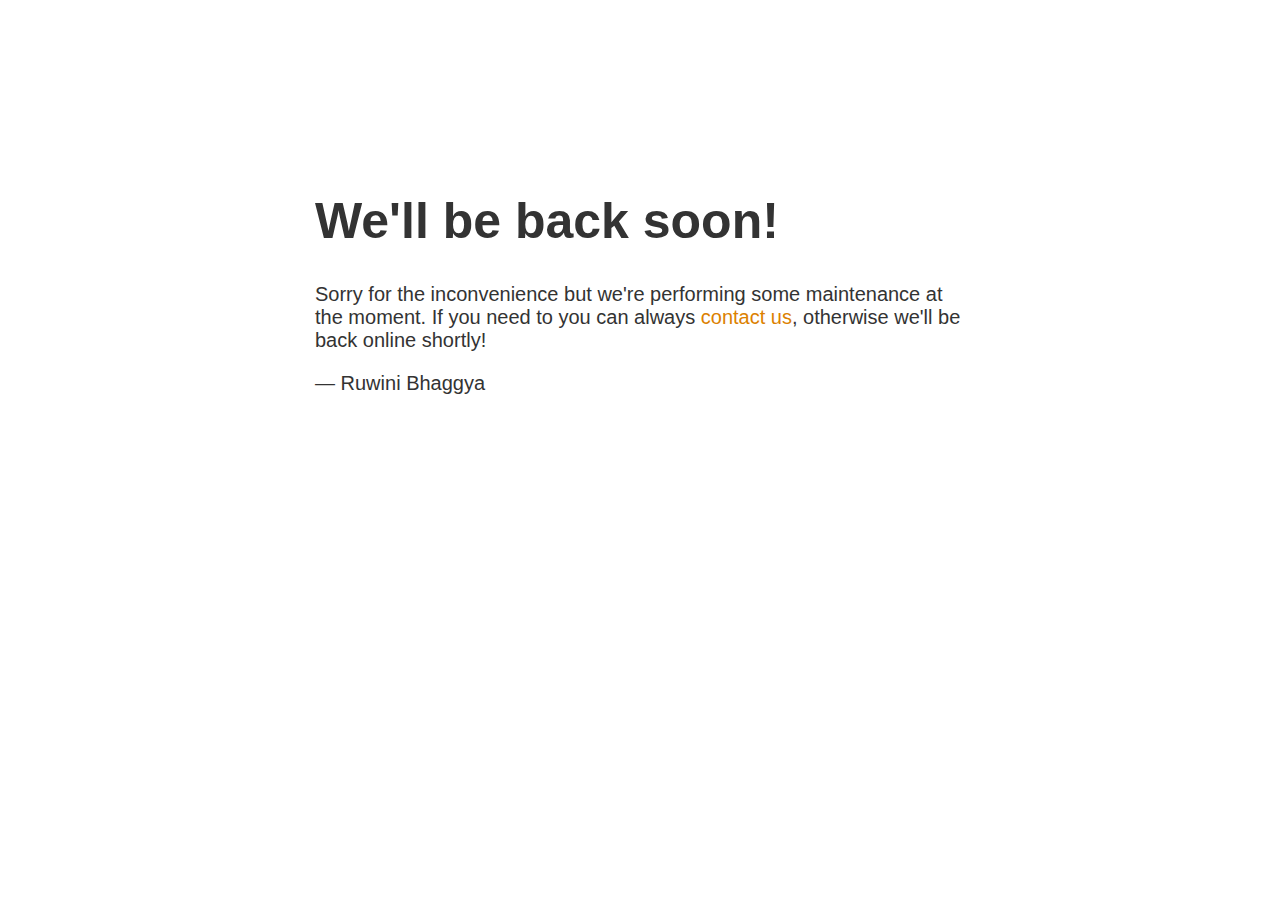
<file: index.html>
<!doctype html>
<title>Site Maintenance</title>
<style>
  body { text-align: center; padding: 150px; }
  h1 { font-size: 50px; }
  body { font: 20px Helvetica, sans-serif; color: #333; }
  article { display: block; text-align: left; width: 650px; margin: 0 auto; }
  a { color: #dc8100; text-decoration: none; }
  a:hover { color: #333; text-decoration: none; }
</style>

<article>
    <h1>We'll be back soon!</h1>
    <div>
        <p>Sorry for the inconvenience but we're performing some maintenance at the moment. If you need to you can always <a href="mailto:#">contact us</a>, otherwise we'll be back online shortly!</p>
        <p>&mdash; Ruwini Bhaggya</p>
    </div>
</article>
</file>
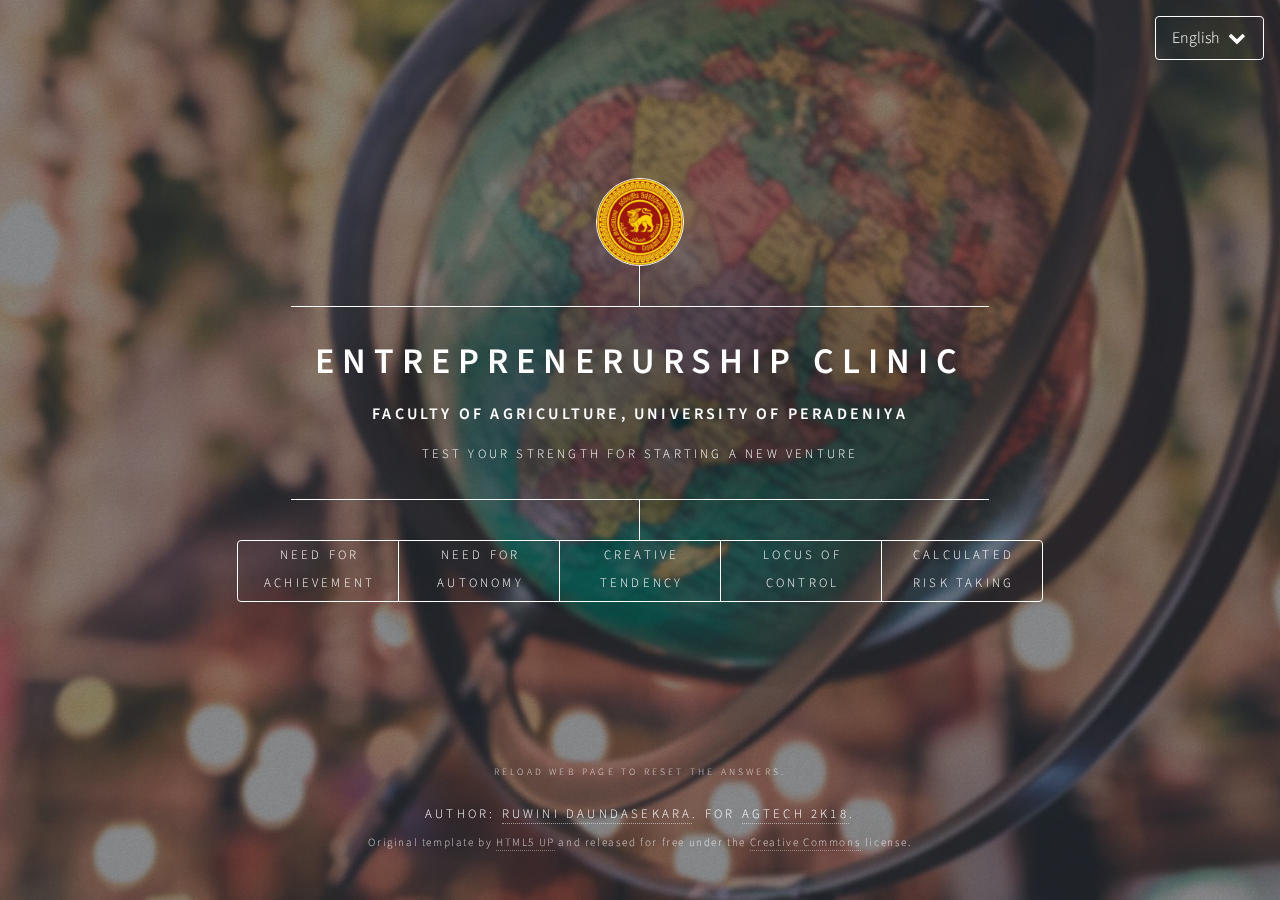
<file: ec/index.html>
<!DOCTYPE HTML>
<html>

<head>
	<title>ENTREPRENERURSHIP CLINIC</title>
	<meta charset="utf-8" />
	<meta name="viewport" content="width=device-width, initial-scale=1, user-scalable=no" />
	<link rel="stylesheet" href="assets/chartist/chartist.min.css" />
	<link rel="stylesheet" href="assets/tippy/tippy.css" />
	<link rel="stylesheet" href="assets/css/main.css" />
	<noscript>
		<link rel="stylesheet" href="assets/css/noscript.css" />
	</noscript>
	<script src="assets/js/dom-i18n.min.js"></script>
</head>

<body class="is-preload">

	<!-- Wrapper -->
	<div id="wrapper">
		<div class="language-selector">
			<select id="language" onchange="languageChange(this)">
				<option value="en">English</option>
				<option value="si">සිංහල</option>
				<option value="ta">தமிழ்</option>
			</select>
		</div>

		<!-- Header -->
		<header id="header">
			<div class="logo">
				<img src="images/uop_logo.png">
			</div>
			<div class="content">
				<div class="inner">
					<h1 data-translatable>ENTREPRENERURSHIP CLINIC // ව්‍යවසායකත්ව සායනය // இண்டர்பிரெஞ்சுஷிக் சிபிலி</h1>
					<h3 data-translatable>Faculty of Agriculture, University of Peradeniya // කෘෂිකර්ම පීඨය, පේරාදෙණිය විශ්ව විද්යාලය // விவசாய பீடம், பேராதனை பல்கலைக்கழகம்</h3>
					<p data-translatable>Test your strength for starting a new venture // නව ව්යාපාරයක් ආරම්භ කිරීම සඳහා ඔබේ ශක්තිය පරීක්ෂා
						කරන්න // ஒரு புதிய துணிகரத் துவங்குவதற்கு உங்கள் பலத்தை சோதிக்கவும்
					</p>
				</div>
			</div>
			<nav>
				<ul>
					<li class="c1"><a href="#c1" data-tippy="The characteristic of highly motivated and energetic people who has the capacity to get things done by working hard."
						 data-translatable>Need for Achievement // අරමුණු සඵල කර ගැනීම // சாதனை</a><i class="fa fa-check" aria-hidden="true"></i></li>
					<li class="c2"><a href="#c2" data-tippy="The characteristic of highly motivated people who are independent, driven and dynamic and they prefer to work on their own."
						 data-translatable>Need for Autonomy // ස්වාධීනත්වය // சுதந்திரம்</a><i class="fa fa-check" aria-hidden="true"></i></li>
					<li class="c3"><a href="#c3" data-tippy="The characteristic of people who are restless with ideas and have the ability to solve problems creatively."
						 data-translatable>Creative Tendency // නිර්මාණශීලිත්වය  // ஆக்கத்திறன்
						</a><i class="fa fa-check" aria-hidden="true"></i></li>
					<li class="c4"><a href="#c4" data-tippy="The characteristic of a people who believe that they have control over their lives and they will succeed if they work hard."
						 data-translatable>Locus of Control // ආත්ම විශ්වාසය // சுய கட்டுப்பாடு</a><i class="fa fa-check" aria-hidden="true"></i></li>
					<li class="c5"><a href="#c5" data-tippy="The characteristic of people who seeks information and evaluate the worth of pursuing opportunities which involve some risk."
						 data-translatable>Calculated Risk Taking // අවදානම් භාර ගැනීම // கடினமானதை செய்தல்</a><i class="fa fa-check" aria-hidden="true"></i></li>
				</ul>
			</nav>
			<div class="results" style="display:none">
				<a id="show-results" href="#results" class="button" data-translatable>Get the Results !! // ප්‍රතිපල !! // முடிவுகள் !!</a>
			</div>

		</header>


		<!-- Main -->
		<div id="main">

			<!-- Need for Achievement -->
			<article id="c1">
				<h2 class="major" data-translatable>Need for Achievement // අරමුණු සඵල කර ගැනීම // சாதனை</h2>
				<span class="image main"><img src="images/adventure.jpg" alt="" /></span>
				<form>
					<div class="quections fields">
						<div class="field" data-translatable="">1. I would not mind routine unchallenging work if the pay and pensionprospects were good. // වැටුප් , විශ්‍රාම වැටුප් හා අනෙකුත් දීමනා හොඳ තත්ත්වයේ  ඇත්නම් ඒකාකාරී, අභියෝගාත්මක නොවන සේවයක යෙදීමට මා හට ගැටලුවක් නොවේ. // ஊதியம் மற்றும் ஓய்வூதிய வாய்ப்புகள் நன்றாக இருந்தால் நான் சாதாரணமான சவாலற்ற வேலையை செய்வதைப் பற்றி கவனத்திற் கொள்ளமாட்டேன்.</div><div class="field half"><input type="radio" name="c1-q-1" value="1" id="c1-q-1y"><label for="c1-q-1y" data-translatable="">Yes // ඔව් // ஆம்</label></div><div class="field half"><input type="radio" name="c1-q-1" value="0" id="c1-q-1n"><label for="c1-q-1n" data-translatable="">No // නැත // இல்லை</label></div><div class="field" data-translatable="">2. I find it difficult to switch off from work completely. // සමහරවිට රාජකාරි කටයුතු වලින් පූර්ණ ලෙස ඉවත් වීම මට අපහසුය. // நான் முழுமையாக வேலைக்கு செல்லாமல்  இருப்பதை  கடினமாக எண்ணுகிறேன்.</div><div class="field half"><input type="radio" name="c1-q-2" value="1" id="c1-q-2y"><label for="c1-q-2y" data-translatable="">Yes // ඔව් // ஆம்</label></div><div class="field half"><input type="radio" name="c1-q-2" value="0" id="c1-q-2n"><label for="c1-q-2n" data-translatable="">No // නැත // இல்லை</label></div><div class="field" data-translatable="">3. I likechallenges that stretch my abilities and get bored with things I can do quite easily. // මාගේ හැකියාවන් දියුණු කරගැනීමට හැකිවන අභියෝගවලට මුහුණ දීමට මම කැමති වන අතර මට පහසුවෙන් කළ හැකි දේ කිරීම සතුටක් නොවේ. // நான் என் திறமைகளை கொண்டு வேலை செய்யும் சவால்களையே விரும்புகிறேன் அத்தோடு என்னால் மிகவும் எளிதாக செய்ய முடிந்த வேலைகளை  செய்வதில் சலித்துவிடுகின்றேன்.</div><div class="field half"><input type="radio" name="c1-q-3" value="1" id="c1-q-3y"><label for="c1-q-3y" data-translatable="">Yes // ඔව් // ஆம்</label></div><div class="field half"><input type="radio" name="c1-q-3" value="0" id="c1-q-3n"><label for="c1-q-3n" data-translatable="">No // නැත // இல்லை</label></div><div class="field" data-translatable="">4. If I amhaving problems with a task I leave it, forget it and move on to something else. // යම් කාර්‍යයක් ගැන මට ගැටලු ඇති වුවත්, එය අත්හැර දමා, අමතක කර වෙනත් කාර්‍යයක් කිරීමට මම යොමු වෙමි. // எனக்கு ஒரு பணியை செய்வதில் பிரச்சினை இருந்தால் நான் அவ்வேலையைப்  பற்றி மறந்துவிட்டு வேறேதாவது வேலையை செய்ய நகர்ந்து விடுகின்றேன்.</div><div class="field half"><input type="radio" name="c1-q-4" value="1" id="c1-q-4y"><label for="c1-q-4y" data-translatable="">Yes // ඔව් // ஆம்</label></div><div class="field half"><input type="radio" name="c1-q-4" value="0" id="c1-q-4n"><label for="c1-q-4n" data-translatable="">No // නැත // இல்லை</label></div><div class="field" data-translatable="">5. I think moreof the present and past than of the future. // අනාගතයට වඩා මම වර්තමානය සහ අනාගතය ගැන සිතමි. // நான் எதிர்காலத்தைப் பற்றி நினைப்பதை விட, நிகழ்காலத்தைப்  பற்றியும்  கடந்த காலத்தைப் பற்றியுமே அதிகமாக  நினைக்கிறேன்.</div><div class="field half"><input type="radio" name="c1-q-5" value="1" id="c1-q-5y"><label for="c1-q-5y" data-translatable="">Yes // ඔව් // ஆம்</label></div><div class="field half"><input type="radio" name="c1-q-5" value="0" id="c1-q-5n"><label for="c1-q-5n" data-translatable="">No // නැත // இல்லை</label></div><div class="field" data-translatable="">6. It is more important to do a job well than to try toplease people. // මිනිසුන් සතුටු කිරීමට වඩා වැදගත් වන්නේ කාර්‍යය නිසිපරිදි සිදු කිරීමයි. // மக்களைப் பிரியப்படுத்துவதற்கு முயலுவதை விட ஒரு வேலையை சிறப்பாக செய்வது மிகவும் முக்கியம்.</div><div class="field half"><input type="radio" name="c1-q-6" value="1" id="c1-q-6y"><label for="c1-q-6y" data-translatable="">Yes // ඔව් // ஆம்</label></div><div class="field half"><input type="radio" name="c1-q-6" value="0" id="c1-q-6n"><label for="c1-q-6n" data-translatable="">No // නැත // இல்லை</label></div><div class="field" data-translatable="">7. I get annoyed if people are not on time for meetings. // අන් අය රැස්වීම්වලට වෙලාවට නොපැමිණීම මා තරහ ගැන්වෙන කාරණයකි. // சரியான நேரத்திற்கு மக்கள் கூட்டத்திற்கு வரவில்லை என்றால் நான் எரிச்சலடைகின்றேன்.</div><div class="field half"><input type="radio" name="c1-q-7" value="1" id="c1-q-7y"><label for="c1-q-7y" data-translatable="">Yes // ඔව් // ஆம்</label></div><div class="field half"><input type="radio" name="c1-q-7" value="0" id="c1-q-7n"><label for="c1-q-7n" data-translatable="">No // නැත // இல்லை</label></div><div class="field" data-translatable="">8. I would rather workwith a person I liked who was not good at the job, rather than work with someone I did not likeeven if they were good at the job. // රාජකාරියෙහි දක්ෂ අයෙකු වුවත් ඔහු මා ප්‍රිය නොකරන්නෙකු නම් ඔහු සමග වැඩ කිරීමට වඩා මා ප්‍රිය කරන එහෙත් කාර්යයෙහි එතරම් දක්ෂ නොවන්නෙකු සමග වැඩ කිරීමට මා කැමැත්තෙමි. // நான்நன்றாக வேலை செய்யாத எனக்கு பிடித்த ஒருவருடன் வேலை செய்வதை விட எனக்கு பிடிக்காத நன்றாக வேலை செய்யும் ஒருவருடன் செயலாற்ற எண்ணுகிறேன்.</div><div class="field half"><input type="radio" name="c1-q-8" value="1" id="c1-q-8y"><label for="c1-q-8y" data-translatable="">Yes // ඔව් // ஆம்</label></div><div class="field half"><input type="radio" name="c1-q-8" value="0" id="c1-q-8n"><label for="c1-q-8n" data-translatable="">No // නැත // இல்லை</label></div><div class="field" data-translatable="">9. I would rather work on a task as part of a team rather thantake responsibility for it myself. // තනිවම වගකීම භාරගැනීමට වඩා, කණ්ඩායමක් වශයෙන් ඉලක්කයට ගමන් කිරීමට මම කැමැත්තෙමි. // நான் மட்டும் ஒரு விடயத்தை பொறுப்பேற்றுக் கொள்வதற்கு பதிலாக ஒரு குழுவின் உறுப்பினராக இருந்து  அதை  செய்ய விரும்புவேன்.</div><div class="field half"><input type="radio" name="c1-q-9" value="1" id="c1-q-9y"><label for="c1-q-9y" data-translatable="">Yes // ඔව් // ஆம்</label></div><div class="field half"><input type="radio" name="c1-q-9" value="0" id="c1-q-9n"><label for="c1-q-9n" data-translatable="">No // නැත // இல்லை</label></div><div class="field" data-translatable="">10. When I am faced with a challenge I think more about theresults of succeeding than the effects of failing. // මා අභියෝගයකට මුහුණ දී සිටින විට සාර්ථක වීමේ ප්‍රතිඵල ගැන වැඩිපුර සිතන අතර අසාර්ථක වීම ගැන නොසිතමි. // நான் ஒரு சவாலை எதிர்கொள்ளும் போது தோல்வி விளைவுகளை விட வெற்றிபெறும் விளைவுகளை பற்றியே அதிகம் சிந்திக்கிறேன்.</div><div class="field half"><input type="radio" name="c1-q-10" value="1" id="c1-q-10y"><label for="c1-q-10y" data-translatable="">Yes // ඔව් // ஆம்</label></div><div class="field half"><input type="radio" name="c1-q-10" value="0" id="c1-q-10n"><label for="c1-q-10n" data-translatable="">No // නැත // இல்லை</label></div><div class="field" data-translatable="">11. I get up early, stay late or skip meals if I havea deadline for some work that needs to be done. // ඉටු කළ යුතු කාර්‍යයක් සඳහා නියමිත කාල සීමාවක් ලබා දී තිබෙන විටෙක  ඒ උදෑසන අවදි වී නින්දට යෑම මෙන්ම යම් ආහාර වේල් මගහැරීම ද මම සිදු කරමි. // சில நேரங்களில் வேலைக்கான காலக்கெடு குறைவாக இருந்தால்  நான் நேரத்தோடு எழுந்திருக்கிறேன்,   உணவு உண்பதையும் தள்ளிப்போடுகின்றேன்.</div><div class="field half"><input type="radio" name="c1-q-11" value="1" id="c1-q-11y"><label for="c1-q-11y" data-translatable="">Yes // ඔව් // ஆம்</label></div><div class="field half"><input type="radio" name="c1-q-11" value="0" id="c1-q-11n"><label for="c1-q-11n" data-translatable="">No // නැත // இல்லை</label></div><div class="field" data-translatable="">12. I find it easy to relax on holiday and forgetabout work. // නිවාඩු දිනවල දී රාජකාරි අමතක කොට, නිදහසේ ගත කිරීම මට පහසුය. // விடுமுறை நாட்களில் ஓய்வெடுக்கவும் வேலையை மறக்கவும் எனக்கு இவலகுவாக உள்ளது.</div><div class="field half"><input type="radio" name="c1-q-12" value="1" id="c1-q-12y"><label for="c1-q-12y" data-translatable="">Yes // ඔව් // ஆம்</label></div><div class="field half"><input type="radio" name="c1-q-12" value="0" id="c1-q-12n"><label for="c1-q-12n" data-translatable="">No // නැත // இல்லை</label></div>
					</div>
				</form>
				<ul class="actions">
					<li><a href="javascript:void(0)" class="button primary submit-btn" data-quection-category="c1" data-translatable>Submit // තහවුරු කරන්න // சமர்ப்பி</a></li>
				</ul>
			</article>

			<!-- Need for Autonomy -->
			<article id="c2">
				<h2 class="major" data-translatable>Need for Autonomy // ස්වාධීනත්වය // சுதந்திரம்</h2>
				<span class="image main"><img src="images/autonomy.jpg" alt="" /></span>
				<form>
					<div class="quections fields">
						<div class="field" data-translatable="">1. I tend not to like to stand out or be unconventional. // කැපීපෙනී සිටීමට හෝ සාම්ප්‍රදායික නොවන කටයුතු කිරීමට මගේ කැමැත්තක් නැත. // நான்  சமுதாயத்திற்கு வழக்கத்திற்கு மாறாக இருக்க விரும்பவில்லை.</div><div class="field half"><input type="radio" name="c2-q-1" value="1" id="c2-q-1y"><label for="c2-q-1y" data-translatable="">Yes // ඔව් // ஆம்</label></div><div class="field half"><input type="radio" name="c2-q-1" value="0" id="c2-q-1n"><label for="c2-q-1n" data-translatable="">No // නැත // இல்லை</label></div><div class="field" data-translatable="">2. At work, I oftentake over projects and steer them my way without worrying about what other people think. // රැකියාවේ දී අන් අය සිතන දේ ගැන නොතකා, ව්‍යාපෘති ලබාගෙන ඒවා මගේ කැමැති ක්‍රමයට කරගෙන යාමට මම කැමතිය. // நான்  மற்றவர்களை என்ன நினைப்பார்கள் என்று கவலைப்படாமல் எனக்கு    கொடுக்கப்பட்ட வேலையை சிறப்பாக   செய்வேன்.</div><div class="field half"><input type="radio" name="c2-q-2" value="1" id="c2-q-2y"><label for="c2-q-2y" data-translatable="">Yes // ඔව් // ஆம்</label></div><div class="field half"><input type="radio" name="c2-q-2" value="0" id="c2-q-2n"><label for="c2-q-2n" data-translatable="">No // නැත // இல்லை</label></div><div class="field" data-translatable="">3. Ilike a lot of guidance to be really clear about what to do in work. // රාජකාරියේදී කල යුත්තේ කුමක්ද යන්න වඩා හොඳින් නිරවුල් කර ගැනීම සඳහා උපදෙස් ලබා ගැනීමට, මම කැමති වෙමි. // நான் எவ்வாறு வேலை செய்வது என்பது பற்றி தெளிவு பெறுவதற்காக எனக்கு நிறைய வழிகாட்டல்களை தேவை.</div><div class="field half"><input type="radio" name="c2-q-3" value="1" id="c2-q-3y"><label for="c2-q-3y" data-translatable="">Yes // ඔව් // ஆம்</label></div><div class="field half"><input type="radio" name="c2-q-3" value="0" id="c2-q-3n"><label for="c2-q-3n" data-translatable="">No // නැත // இல்லை</label></div><div class="field" data-translatable="">4. I rarely need or want anyassistance and like to put my own stamp on work that I do. // මාගේ වැඩ තනියම කරගැනීමට මම කැමති අතර කලාතුරකින් අන් අයගේ උපකාර අවශ්‍යවේ. // நான் சுயமாகவே வேலைகளைச் செய்ய விரும்புகிறேன்.எனக்கு மிக அரிதாகவே மற்றொருவரின் உதவி தேவையாகவுள்ளது.</div><div class="field half"><input type="radio" name="c2-q-4" value="1" id="c2-q-4y"><label for="c2-q-4y" data-translatable="">Yes // ඔව් // ஆம்</label></div><div class="field half"><input type="radio" name="c2-q-4" value="0" id="c2-q-4n"><label for="c2-q-4n" data-translatable="">No // නැත // இல்லை</label></div><div class="field" data-translatable="">5. I usually do what is expected ofme and follow instructions carefully. // මම මගෙන් බලාපොරොත්තු වන දේ ඉටු කරන අතර, උපදෙස් නිසි පරිදි පිළිපදිමි. // பொதுவாக என்னிடமிருந்து என்ன எதிர்பார்க்கின்றார்களோ அதையே செய்கிறேன். அத்தோடு நான் அறிவுறுத்தல்களையும் கவனமாக பின்பற்றுகின்றேன்.</div><div class="field half"><input type="radio" name="c2-q-5" value="1" id="c2-q-5y"><label for="c2-q-5y" data-translatable="">Yes // ඔව් // ஆம்</label></div><div class="field half"><input type="radio" name="c2-q-5" value="0" id="c2-q-5n"><label for="c2-q-5n" data-translatable="">No // නැත // இல்லை</label></div><div class="field" data-translatable="">6. I get annoyed if superiors or colleagues take credit formy work. // මාගේ ඉහළ නිලධාරින් හෝ කණ්ඩායමේ සාමාජිකයින් මා කළ වැඩ සඳහා පැසසුම් ලැබීම මම ප්‍රිය නොකරමි. // நான் எனது பணிக்காக உயர் அதிகாரிகள் அல்லது சக ஊழியர்கள் நன்மதிப்பை பெற்றால் அது  எனக்கு எரிச்சலூட்டுகிறது.</div><div class="field half"><input type="radio" name="c2-q-6" value="1" id="c2-q-6y"><label for="c2-q-6y" data-translatable="">Yes // ඔව් // ஆம்</label></div><div class="field half"><input type="radio" name="c2-q-6" value="0" id="c2-q-6n"><label for="c2-q-6n" data-translatable="">No // නැත // இல்லை</label></div>
					</div>
				</form>
				<ul class="actions">
					<li><a href="javascript:void(0)" class="button primary submit-btn" data-quection-category="c2" data-translatable>Submit // තහවුරු කරන්න // சமர்ப்பி</a></li>
				</ul>
			</article>

			<!-- Creative tendency -->
			<article id="c3">
				<h2 class="major" data-translatable>Creative Tendency // නිර්මාණශීලිත්වය // ஆக்கத்திறன்</h2>
				<span class="image main"><img src="images/creative.jpg" alt="" /></span>
				<form>
					<div class="quections fields">
						<div class="field" data-translatable="">1. I rarely day dream. // මම දවල් හින නොදකිමි. // நான் பகற்கனவு   காண்பது அரிது.</div><div class="field half"><input type="radio" name="c3-q-1" value="1" id="c3-q-1y"><label for="c3-q-1y" data-translatable="">Yes // ඔව් // ஆம்</label></div><div class="field half"><input type="radio" name="c3-q-1" value="0" id="c3-q-1n"><label for="c3-q-1n" data-translatable="">No // නැත // இல்லை</label></div><div class="field" data-translatable="">2. Sometimes people find my ideas unusual. // මාගෙ අදහස් අසාමාන්‍ය බව සමහරවිට අන් අය සිතති. // சில நேரங்களில் மக்கள் என் கருத்துகளை அசாதாரணமாக கருதுகின்றார்கள்.</div><div class="field half"><input type="radio" name="c3-q-2" value="1" id="c3-q-2y"><label for="c3-q-2y" data-translatable="">Yes // ඔව් // ஆம்</label></div><div class="field half"><input type="radio" name="c3-q-2" value="0" id="c3-q-2n"><label for="c3-q-2n" data-translatable="">No // නැත // இல்லை</label></div><div class="field" data-translatable="">3. Sometimes I think about information almost obsessively until I come up with new ideas andsolutions. // මම සමහර අවස්ථාවලදී නව කරුණු හෝ විසඳුම්ලැබෙන තුරු, දැනට තිබෙන තොරතුරු වෙත යොමු වීමට කටයුතු කරමි. // புதிய யோசனைகள் மற்றும் தீர்வுகள் தோன்றும் வரையில் அது தொடர்பான  சில தகவல்களை நான் பெரிதாக கவனத்திற் கொள்வதில்லை.</div><div class="field half"><input type="radio" name="c3-q-3" value="1" id="c3-q-3y"><label for="c3-q-3y" data-translatable="">Yes // ඔව් // ஆம்</label></div><div class="field half"><input type="radio" name="c3-q-3" value="0" id="c3-q-3n"><label for="c3-q-3n" data-translatable="">No // නැත // இல்லை</label></div><div class="field" data-translatable="">4. I do not like unexpected changes to my weekly routines. // මාගේ සතිපතා වැඩසටහනට බලාපොරොත්තු රහිත වෙනස්කම් සිදුවීම, මම ප්‍රිය නොකරමි. // நான் எனது நாளாந்த நடைமுறைகளை மாற்ற  விரும்பவில்லை.</div><div class="field half"><input type="radio" name="c3-q-4" value="1" id="c3-q-4y"><label for="c3-q-4y" data-translatable="">Yes // ඔව් // ஆம்</label></div><div class="field half"><input type="radio" name="c3-q-4" value="0" id="c3-q-4n"><label for="c3-q-4n" data-translatable="">No // නැත // இல்லை</label></div><div class="field" data-translatable="">5. I am wary of newideas, gadgets and technologies. //  නව අදහස්, උපකරණ හා තාක්ෂණය ගැන මම පරීක්ෂාකාරී වන්නෙමි. // நான் புதிய யோசனைகள் மற்றும் தொழில்நுட்பங்களைப் பற்றி  எச்சரிக்கையாக இருக்கிறேன்.</div><div class="field half"><input type="radio" name="c3-q-5" value="1" id="c3-q-5y"><label for="c3-q-5y" data-translatable="">Yes // ඔව් // ஆம்</label></div><div class="field half"><input type="radio" name="c3-q-5" value="0" id="c3-q-5n"><label for="c3-q-5n" data-translatable="">No // නැත // இல்லை</label></div><div class="field" data-translatable="">6. Other people think that I‘m always making changes andtrying out new ideas. // මා නිතර වෙනස්කම් සිදු කරන සහ නව අදහස් අත්හදා බැලීමට උත්සාහ කරන අයෙකු ලෙස අන් අය සලකති. // மற்றவர்கள் நான் எப்போதும் மாற்றங்களைச் செய்வதோடு புதிய யோசனைகளை முயற்சி செய்கிறேன் என்று நினைக்கிறார்கள்.</div><div class="field half"><input type="radio" name="c3-q-6" value="1" id="c3-q-6y"><label for="c3-q-6y" data-translatable="">Yes // ඔව් // ஆம்</label></div><div class="field half"><input type="radio" name="c3-q-6" value="0" id="c3-q-6n"><label for="c3-q-6n" data-translatable="">No // නැත // இல்லை</label></div><div class="field" data-translatable="">7. I prefer to be quite good at several things rather than very good at onething. // එක් දෙයක් සම්බන්ධව ඉතා හොඳ වීමට වඩා කරුණු කිහිපයක් සම්බන්ධව සාමාන්‍යයෙන් හොඳ මට්ටමට පැමිණීමට මම කැමැත්තෙමි. // நான் ஒரு விஷயத்தில் மிகச் சிறப்பாக இருப்பதை  விட பல விஷயங்களில்   சிறப்பாக இருக்க விரும்புகிறேன்.</div><div class="field half"><input type="radio" name="c3-q-7" value="1" id="c3-q-7y"><label for="c3-q-7y" data-translatable="">Yes // ඔව් // ஆம்</label></div><div class="field half"><input type="radio" name="c3-q-7" value="0" id="c3-q-7n"><label for="c3-q-7n" data-translatable="">No // නැත // இல்லை</label></div><div class="field" data-translatable="">8. I prefer doing things in the usual way rather than trying out new methods. // නව ක්‍රමවේදයන් අතහදා බැලීමට වඩා සාමාන්‍ය ක්‍රමයට කටයුතු කිරීමට මම ප්‍රිය කරමි. // நான்  புதிய வழியில் முயற்சி செய்வதை விட வழக்கமான வழிகளில் விஷயங்களைச் செய்ய விரும்புகிறேன்.</div><div class="field half"><input type="radio" name="c3-q-8" value="1" id="c3-q-8y"><label for="c3-q-8y" data-translatable="">Yes // ඔව් // ஆம்</label></div><div class="field half"><input type="radio" name="c3-q-8" value="0" id="c3-q-8n"><label for="c3-q-8n" data-translatable="">No // නැත // இல்லை</label></div><div class="field" data-translatable="">9. I like tohave my life organized so that it runs smoothly and to plan. // මම මගේ ජීවිතය සංවිධානාත්මක ව ගෙන යාමට කැමැත්තෙමි. එමගින් මගේ ජීවිතය සැලසුමකට අනුව පහසුවෙන් ගලායයි. // நான் எனது வாழ்கை ஒழுங்கமைகப்பட்ட படி இயங்குவதையே  விரும்புகிறேன்.ஆகவே அது  திட்டவட்டமாகவும் நேர்த்தியாகவும் அமையும்.</div><div class="field half"><input type="radio" name="c3-q-9" value="1" id="c3-q-9y"><label for="c3-q-9y" data-translatable="">Yes // ඔව් // ஆம்</label></div><div class="field half"><input type="radio" name="c3-q-9" value="0" id="c3-q-9n"><label for="c3-q-9n" data-translatable="">No // නැත // இல்லை</label></div><div class="field" data-translatable="">10. I like to spend time with peoplewho have different ways of thinking. // වෙනස් ආකාරයේ සිතුම් පැතුම් ඇත්තන් හා කාලය ගත කිරීමට, මම කැමැත්තෙමි. // நான் வெவ்வேறு சிந்தனைகளைக் கொண்ட மக்களுடன்எனது நேரத்தை செலவிட விரும்புகிறேன்.</div><div class="field half"><input type="radio" name="c3-q-10" value="1" id="c3-q-10y"><label for="c3-q-10y" data-translatable="">Yes // ඔව් // ஆம்</label></div><div class="field half"><input type="radio" name="c3-q-10" value="0" id="c3-q-10n"><label for="c3-q-10n" data-translatable="">No // නැත // இல்லை</label></div><div class="field" data-translatable="">11. Sometimes I have so many ideas that I feelpressurized. // පීඩනයට ලක්වන තරමටම යම් අවස්ථාවල මා හට අදහස් රාශියක් ජනිත වේ. // சில நேரங்களில் நான் அழுத்ததிற்கு உள்ளாகும் போது  எனக்கு பல புதிய கருத்துக்கள் தோன்றுகின்றன.</div><div class="field half"><input type="radio" name="c3-q-11" value="1" id="c3-q-11y"><label for="c3-q-11y" data-translatable="">Yes // ඔව් // ஆம்</label></div><div class="field half"><input type="radio" name="c3-q-11" value="0" id="c3-q-11n"><label for="c3-q-11n" data-translatable="">No // නැත // இல்லை</label></div><div class="field" data-translatable="">12. It is harder for me to adapt to change than keep to a routine. // ඒකාකාරී රටාවක සිට වෙනස් රටාවකට හුරුවීම මා හට අපහසු ය. // எனக்கு ஒரு வழக்கமான  ஒன்றைச் செய்வதை  விட மாற்றமொன்றுக்கு இசைவாக்கமடைவது  கடினமாக உள்ளது.</div><div class="field half"><input type="radio" name="c3-q-12" value="1" id="c3-q-12y"><label for="c3-q-12y" data-translatable="">Yes // ඔව් // ஆம்</label></div><div class="field half"><input type="radio" name="c3-q-12" value="0" id="c3-q-12n"><label for="c3-q-12n" data-translatable="">No // නැත // இல்லை</label></div>
					</div>
				</form>
				<ul class="actions">
					<li><a href="javascript:void(0)" class="button primary submit-btn" data-quection-category="c3" data-translatable>Submit // තහවුරු කරන්න // சமர்ப்பி</a></li>
				</ul>
			</article>

			<article id="c4">
				<h2 class="major" data-translatable>Locus of Control // ආත්ම විශ්වාසය // சுய கட்டுப்பாடு</h2>
				<span class="image main"><img src="images/control.jpg" alt="" /></span>
				<form>
					<div class="quections fields">
						<div class="field" data-translatable="">1. Capable people who fail to become successful have not usuallytaken chances when they have occurred. // දියුණු වීමට හැකියාව ඇති සමහර අයට සාර්ථකත්වයක් ලැබීමට නොහැකි වූයේ ඔවුන්ට ලැබුණු අවස්ථා ප්‍රයෝජනයට නොගැනීම නිසා ය. // தகுதி வாய்ந்தவர்கள் தோல்வி அடைவதற்கு காரணம் அவர்கள்  சந்தித்த வாய்ப்புகளை பயன்படுத்திக்கொள்ளாமையே காரணமாகும்.</div><div class="field half"><input type="radio" name="c4-q-1" value="1" id="c4-q-1y"><label for="c4-q-1y" data-translatable="">Yes // ඔව් // ஆம்</label></div><div class="field half"><input type="radio" name="c4-q-1" value="0" id="c4-q-1n"><label for="c4-q-1n" data-translatable="">No // නැත // இல்லை</label></div><div class="field" data-translatable="">2. You are either naturally good at something or you arenot, effort makes no difference. // ඔබ යම් කාර්‍යයක් සඳහා දක්ෂ වීම හෝ නොවීම සිදුවිය හැක. උත්සාහ කිරීමෙන් කිසිදු වෙනසක් සිදු නොවන බව මම සිතමි. // நீங்கள் இயல்பாகவே ஒரு வேலையில் சிறந்தவராக அல்லது அவ்வாறு அல்லாமல் இருப்பினும், முயற்சி எந்த மாற்றத்தையும் ஏற்படுத்தாது.</div><div class="field half"><input type="radio" name="c4-q-2" value="1" id="c4-q-2y"><label for="c4-q-2y" data-translatable="">Yes // ඔව් // ஆம்</label></div><div class="field half"><input type="radio" name="c4-q-2" value="0" id="c4-q-2n"><label for="c4-q-2n" data-translatable="">No // නැත // இல்லை</label></div><div class="field" data-translatable="">3. Many of the bad times that people experience are due to badluck. // මිනිසුන්ට නරක කාලයක් වන අවස්ථා බොහෝවිට ළඟාවන්නේ අවාසනාවටයි. // பலர் அவர்களது கெட்ட அதிஷ்டத்தினாலயே பல தொல்விகளை அனுபவிக்கின்றனர்.</div><div class="field half"><input type="radio" name="c4-q-3" value="1" id="c4-q-3y"><label for="c4-q-3y" data-translatable="">Yes // ඔව් // ஆம்</label></div><div class="field half"><input type="radio" name="c4-q-3" value="0" id="c4-q-3n"><label for="c4-q-3n" data-translatable="">No // නැත // இல்லை</label></div><div class="field" data-translatable="">4. When I make plans I nearly always achieve them. // මම සකස්කරන සැලසුම් සැමවිටම පාහේ, මම සාර්ථකව ඉටු කර ගනිමි. // நான் ஒன்றை  திட்டமிட்டு செய்யும் போது அதை அடைந்து விடுகின்றேன் அல்லது அதை அடைவற்கு நெருங்கிவிடுகின்றேன்.</div><div class="field half"><input type="radio" name="c4-q-4" value="1" id="c4-q-4y"><label for="c4-q-4y" data-translatable="">Yes // ඔව් // ஆம்</label></div><div class="field half"><input type="radio" name="c4-q-4" value="0" id="c4-q-4n"><label for="c4-q-4n" data-translatable="">No // නැත // இல்லை</label></div><div class="field" data-translatable="">5. People generally get what theydeserve. // මිනිසුන්ට සාමාන්‍යයෙන් ලැබෙන්නේ, ඔවුන්ට හිමිවිය යුතු දේය. // பொதுவாக  மக்கள்  அவர்களின் முயற்சிகேற்ற பலனைப் பெறுகிறார்கள்.</div><div class="field half"><input type="radio" name="c4-q-5" value="1" id="c4-q-5y"><label for="c4-q-5y" data-translatable="">Yes // ඔව් // ஆம்</label></div><div class="field half"><input type="radio" name="c4-q-5" value="0" id="c4-q-5n"><label for="c4-q-5n" data-translatable="">No // නැත // இல்லை</label></div><div class="field" data-translatable="">6. I try to accept that things happen to me in life for a reason. // ජීවිතයේදී යම් දෙයක් වන්නේ යම් හේතුවක් නිසා බව පිළිගැනීමට මම උත්සාහ කරමි. // என் வாழ்வில் நடப்பவை யாவும் ஒரு காரணத்திற்காகவே   நடக்கின்றன என்பதை ஏற்பதற்கு நான் முயற்சி செய்கிறேன்.</div><div class="field half"><input type="radio" name="c4-q-6" value="1" id="c4-q-6y"><label for="c4-q-6y" data-translatable="">Yes // ඔව් // ஆம்</label></div><div class="field half"><input type="radio" name="c4-q-6" value="0" id="c4-q-6n"><label for="c4-q-6n" data-translatable="">No // නැත // இல்லை</label></div><div class="field" data-translatable="">7. You are not likely tobe successful unless you are in the right place at the right time. // ඔබ කලට වේලාවට වැඩ නොකළහොත් සාර්ථක නොවනු ඇත. // நீங்கள் சரியான நேரத்தில்  சரியான இடத்தில் இருந்தாலன்றி நீங்கள்  வெற்றியாளராக ஆக முடியாது.</div><div class="field half"><input type="radio" name="c4-q-7" value="1" id="c4-q-7y"><label for="c4-q-7y" data-translatable="">Yes // ඔව් // ஆம்</label></div><div class="field half"><input type="radio" name="c4-q-7" value="0" id="c4-q-7n"><label for="c4-q-7n" data-translatable="">No // නැත // இல்லை</label></div><div class="field" data-translatable="">8. Being successful is a result ofworking hard, luck has little to do with it. // සාර්ථකත්වය යනු ඉතා වෙහෙස වී ක්‍රියා කිරීමේ ප්‍රතිඵලයක් මිස වාසනාව මත ම පදනම් වූවක් නොවේ. // வெற்றியடைவது கடினமாக உழைப்பதன் விளைவாகும், அதிர்ஷ்டம்  வெற்றிக்கு குறைவாகவே பங்களிக்கிறது.</div><div class="field half"><input type="radio" name="c4-q-8" value="1" id="c4-q-8y"><label for="c4-q-8y" data-translatable="">Yes // ඔව් // ஆம்</label></div><div class="field half"><input type="radio" name="c4-q-8" value="0" id="c4-q-8n"><label for="c4-q-8n" data-translatable="">No // නැත // இல்லை</label></div><div class="field" data-translatable="">9. For me, getting what I want is a just reward for myefforts. // මා හට අවශ්‍ය දේ ලැබීම මාගේ උත්සාහයන්ට ලැබෙන ප්‍රථිලාභයක් ලෙස මම සලකමි. // நான் என்ன பெறுகின்றேனோ அது என் முயற்சிகளுக்கான ஒரு வெகுமதி என்று நினைக்கின்றேன்.</div><div class="field half"><input type="radio" name="c4-q-9" value="1" id="c4-q-9y"><label for="c4-q-9y" data-translatable="">Yes // ඔව් // ஆம்</label></div><div class="field half"><input type="radio" name="c4-q-9" value="0" id="c4-q-9n"><label for="c4-q-9n" data-translatable="">No // නැත // இல்லை</label></div><div class="field" data-translatable="">10. I believe that destiny determines what happens to me in life. // මාගේ ජීවීතයේ මාහට කුමක් සිදු වේ දැයි දෛවය / ඉරණම තීරණය කරන බව මාගේ විශ්වාසයයි. // வாழ்க்கையில் எனக்கு என்ன நடக்கும் என்று விதியே தீர்மானிக்கிறது என்று நான் நம்புகிறேன்.</div><div class="field half"><input type="radio" name="c4-q-10" value="1" id="c4-q-10y"><label for="c4-q-10y" data-translatable="">Yes // ඔව් // ஆம்</label></div><div class="field half"><input type="radio" name="c4-q-10" value="0" id="c4-q-10n"><label for="c4-q-10n" data-translatable="">No // නැත // இல்லை</label></div><div class="field" data-translatable="">11. People's failures arerarely the result of their poor judgment. // මිනිසුන්ගේ අසාර්ථකවීම්, ඔවුන්ගේ දුර්වල තීරණවල ප්‍රතිඵලයකි. // மக்கள்  தோல்வியடைவது அவர்களின் பொருத்தமில்லா  தீர்ப்பின் விளைவாகவே ஆகும்.</div><div class="field half"><input type="radio" name="c4-q-11" value="1" id="c4-q-11y"><label for="c4-q-11y" data-translatable="">Yes // ඔව් // ஆம்</label></div><div class="field half"><input type="radio" name="c4-q-11" value="0" id="c4-q-11n"><label for="c4-q-11n" data-translatable="">No // නැත // இல்லை</label></div><div class="field" data-translatable="">12. I get what I want from life because I work hard tomake it happen. //  මම ඉතා වෙහෙස වී වැඩ කරන හෙයින්, මා හට ජීවිතේ ලබා ගත යුතු දේ ලබා ගනිමි. // நான் வாழ்க்கையில் எதை விரும்புகிறேனோ அதையே பெறுகின்றேன் காரணம் அதை  பெறுவதற்கு  நான் கடினமாக உழைக்கிறேன்.</div><div class="field half"><input type="radio" name="c4-q-12" value="1" id="c4-q-12y"><label for="c4-q-12y" data-translatable="">Yes // ඔව් // ஆம்</label></div><div class="field half"><input type="radio" name="c4-q-12" value="0" id="c4-q-12n"><label for="c4-q-12n" data-translatable="">No // නැත // இல்லை</label></div>
					</div>
				</form>
				<ul class="actions">
					<li><a href="javascript:void(0)" class="button primary submit-btn" data-quection-category="c4" data-translatable>Submit // තහවුරු කරන්න // சமர்ப்பி</a></li>
				</ul>
			</article>

			<article id="c5">
				<h2 class="major" data-translatable>Calculated Risk Taking // අවදානම් භාර ගැනීම // கடினமானதை செய்தல்</h2>
				<span class="image main"><img src="images/risk.jpg" alt="" /></span>
				<form>
					<div class="quections fields">
						<div class="field" data-translatable="">1. I like to test boundaries and get into areas where few have workedbefore. // මෙයට පෙර සුලු පිරිසක් පමණක් සේවය කර ඇති අංශ / වපසරින් අත්හදා බැලීමට මම කැමැත්තෙමි. // எனது திறமைகளிற்கான எல்லைகளை சோதித்தறிந்த பின், நான் தகுதியானவரானால் சிலர் மட்டுமே ஈடுபட்டுள்ள சிறந்த வேலைகளைச்செய்வதற்கும் விரும்புகிறேன்.</div><div class="field half"><input type="radio" name="c5-q-1" value="1" id="c5-q-1y"><label for="c5-q-1y" data-translatable="">Yes // ඔව් // ஆம்</label></div><div class="field half"><input type="radio" name="c5-q-1" value="0" id="c5-q-1n"><label for="c5-q-1n" data-translatable="">No // නැත // இல்லை</label></div><div class="field" data-translatable="">2. I would rather buy a lottery ticket than enter a competition. // තරඟයට ඇතුල්වීමට වඩා ලොතරැයි ටිකට්පතක් මිළදී ගැනීමට මම නැඹුරු වෙමි. // ஒரு போட்டிக்கு  நுழைவதை  விட நான் ஒரு லாட்டரி டிக்கெட் வாங்குவேன்.</div><div class="field half"><input type="radio" name="c5-q-2" value="1" id="c5-q-2y"><label for="c5-q-2y" data-translatable="">Yes // ඔව් // ஆம்</label></div><div class="field half"><input type="radio" name="c5-q-2" value="0" id="c5-q-2n"><label for="c5-q-2n" data-translatable="">No // නැත // இல்லை</label></div><div class="field" data-translatable="">3. I would prefer to havea moderate income in a secure job rather than a high income in a job that depended on myperformance. // මාගේ වැඩි කැමැත්ත වන්නේ ක්‍රියාකාරීත්වය මත පදනම් වන ඉහළ ආදායම් උපදින රැකියාවකට වඩා සාමාන්‍යයෙන් ආදායම් අඩු වුවත් ආරක්ෂිත රැකියාවකට ය. // என்னுடைய திறமைக்கேற்ற ஒரு வேலையில் உயர்ந்த வருமானத்தை பெறுவதை  விட ஒரு பாதுகாப்பான பணியில் மிதமான வருவாயைப் பெறுவதையே விரும்புகிறேன்.</div><div class="field half"><input type="radio" name="c5-q-3" value="1" id="c5-q-3y"><label for="c5-q-3y" data-translatable="">Yes // ඔව් // ஆம்</label></div><div class="field half"><input type="radio" name="c5-q-3" value="0" id="c5-q-3n"><label for="c5-q-3n" data-translatable="">No // නැත // இல்லை</label></div><div class="field" data-translatable="">4. If I wanted to achieve something and the chances of success were 50/50 I wouldtake the risk. // මට යමක් සපුරා ගත යුතු විටෙක එහි සාර්ථක වීමේ අවස්ථාව 50/50 නම්, මම එම අවදානම  භාර ගන්නෙමි. // நான் ஏதோ ஒன்றை சாதிக்க விரும்பினால், அதற்கான வெற்றி வாய்ப்பு 50/50 என்றாலும், நான் அதற்கான  ஆபத்தை எதிர்கொள்வேன்.</div><div class="field half"><input type="radio" name="c5-q-4" value="1" id="c5-q-4y"><label for="c5-q-4y" data-translatable="">Yes // ඔව් // ஆம்</label></div><div class="field half"><input type="radio" name="c5-q-4" value="0" id="c5-q-4n"><label for="c5-q-4n" data-translatable="">No // නැත // இல்லை</label></div><div class="field" data-translatable="">5. If I had a good idea for making some money, I would be willing to invest mytime and borrow money to enable me to do it. // යම් මුදලක් උපයා ගැනීම සඳහා හොඳ අදහසක් මා සතු වේ නම්, ඒ සඳහා මාගේ කාලය යොදවා එම කාර්ය සදහා ණය මුදලක්ද ලබා ගැනීමට පසුබට නොවෙමි. // பணம் சம்பாதிப்பதற்கு எனக்கு நல்ல வழி இருக்குமானால், என் நேரத்தை செலவழிக்கவும், அதை கடன் வாங்கி செய்யவும் தயாராக இருக்கிறேன்.</div><div class="field half"><input type="radio" name="c5-q-5" value="1" id="c5-q-5y"><label for="c5-q-5y" data-translatable="">Yes // ඔව් // ஆம்</label></div><div class="field half"><input type="radio" name="c5-q-5" value="0" id="c5-q-5n"><label for="c5-q-5n" data-translatable="">No // නැත // இல்லை</label></div><div class="field" data-translatable="">6. If there is a chance of failure I would rather notdo it. // අසාර්ථකවීම පිළිබඳ අවදානමක් ඇත්නම්, මම බොහෝවිට එය නොකරමි. // ஒன்றில்  தோல்விக்கு வாய்ப்பு இருந்தால், அதை நான் செய்யாமல் இருப்பது சிறந்தது.</div><div class="field half"><input type="radio" name="c5-q-6" value="1" id="c5-q-6y"><label for="c5-q-6y" data-translatable="">Yes // ඔව් // ஆம்</label></div><div class="field half"><input type="radio" name="c5-q-6" value="0" id="c5-q-6n"><label for="c5-q-6n" data-translatable="">No // නැත // இல்லை</label></div><div class="field" data-translatable="">7. Before I make a decision I like to have all the facts no matter how long it takes. // කෙතරම් දීර්ඝ කාලයක් ගත වුවත් තීරණයක් ගැනීමට ප්‍රථම සියලු කාරණා සලකා බැලීමට මම කැමැත්තෙමි. // நான் ஒரு முடிவை எடுப்பதற்கு முன் அது தொடர்பான எல்லா நன்மை தீமைகளையும், அதற்கு அதிக நேரம் எடுத்தாலும் கூட தெரிந்து கொள்ள விரும்புகிறேன்.</div><div class="field half"><input type="radio" name="c5-q-7" value="1" id="c5-q-7y"><label for="c5-q-7y" data-translatable="">Yes // ඔව් // ஆம்</label></div><div class="field half"><input type="radio" name="c5-q-7" value="0" id="c5-q-7n"><label for="c5-q-7n" data-translatable="">No // නැත // இல்லை</label></div><div class="field" data-translatable="">8. Before making an important decision I prefer to weigh up the pro's and con's fairly quicklyrather than spending a long time thinking about it. // වැදගත් තීරණයක් ගැනීමට පෙර හොඳ හා නරක ප්‍රතිඵල ගැන ඉක්මනින් සලකා බැලීම මිස දීර්ඝ කාලයක් ඒ සඳහා මිඩංගු කිරීමට මම අකමැති වෙමි. // ஒரு முக்கியமான முடிவை எடுப்பதற்கு முன்னர், அவற்றின் நன்மை தீமைகளை விரைவாக அளவிட   விரும்புகின்றேன். அவற்றைப் பற்றி சிந்திப்பதற்கு  நீண்ட  நேரத்தை செலவு  விட விரும்பவில்லை.</div><div class="field half"><input type="radio" name="c5-q-8" value="1" id="c5-q-8y"><label for="c5-q-8y" data-translatable="">Yes // ඔව් // ஆம்</label></div><div class="field half"><input type="radio" name="c5-q-8" value="0" id="c5-q-8n"><label for="c5-q-8n" data-translatable="">No // නැත // இல்லை</label></div><div class="field" data-translatable="">9. I would rather take an opportunity thatmight lead to even better things than have an experience that I am sure to enjoy. // මට භුක්ති  විඳිය හැකි බවට අත්දැකීමෙන් දන්නා දේට වඩා, හොඳ අවස්ථාවක් ලැබෙනවා නම් මම ඒ දේට වැඩියෙන් කැමති වෙමි. // எனக்கு நிச்சயமாக மகிழ்ச்சியைக் கொடுக்கும் ஒரு அனுபவத்தைக்  பெறும் ஒன்றைச் செய்வதை விட  சிறப்பான விளைவுகளைக் கொடுக்கும் புதிய  ஒரு வாய்ப்பை  பயன்படுத்த விரும்புவேன்.</div><div class="field half"><input type="radio" name="c5-q-9" value="1" id="c5-q-9y"><label for="c5-q-9y" data-translatable="">Yes // ඔව් // ஆம்</label></div><div class="field half"><input type="radio" name="c5-q-9" value="0" id="c5-q-9n"><label for="c5-q-9n" data-translatable="">No // නැත // இல்லை</label></div><div class="field" data-translatable="">10. I find itdifficult to ask for favors from other people. // අන් අයගේ යම් විශේෂ සැලකීමක් ඉල්ලා සිටීම මා හට අපහසු කාරණයකි. // மற்றவர்களிடமிருந்து உதவிகளைக் கேட்பது எனக்கு கடினமாகும்.</div><div class="field half"><input type="radio" name="c5-q-10" value="1" id="c5-q-10y"><label for="c5-q-10y" data-translatable="">Yes // ඔව් // ஆம்</label></div><div class="field half"><input type="radio" name="c5-q-10" value="0" id="c5-q-10n"><label for="c5-q-10n" data-translatable="">No // නැත // இல்லை</label></div><div class="field" data-translatable="">11. What we are used to is usually better than what isunfamiliar. // අප හුරු පුරුදු දේ, අපට එතරම් හුරු නොවන දේට වඩා සුදුසු වේ. //  நான் மற்ற நபர்களிடமிருந்து ஆதாயங்களைக் கேட்கிறேன். </div><div class="field half"><input type="radio" name="c5-q-11" value="1" id="c5-q-11y"><label for="c5-q-11y" data-translatable="">Yes // ඔව් // ஆம்</label></div><div class="field half"><input type="radio" name="c5-q-11" value="0" id="c5-q-11n"><label for="c5-q-11n" data-translatable="">No // නැත // இல்லை</label></div><div class="field" data-translatable="">12. I like to start interesting projects even if there is no guaranteed payback for themoney or time I have to put in. // මා වියදම් කරන මුදලට හෝ මිඩංගු කරන කාලයට සරිලන සහතික ප්‍රතිඵල නොමැති වුවත් මම ප්‍රිය කරමි. //  நாங்கள் எதைப் பயன்படுத்தினாலும் நான் சுவாரஸ்யமான திட்டங்களை ஆரம்பிக்க விரும்புகிறேன், அவை அவர்களுக்கு ரொம்ப ரொம்ப ரொம்ப ரொம்ப பிடிச்சிருக்கு.</div><div class="field half"><input type="radio" name="c5-q-12" value="1" id="c5-q-12y"><label for="c5-q-12y" data-translatable="">Yes // ඔව් // ஆம்</label></div><div class="field half"><input type="radio" name="c5-q-12" value="0" id="c5-q-12n"><label for="c5-q-12n" data-translatable="">No // නැත // இல்லை</label></div>
					</div>
				</form>
				<ul class="actions">
					<li><a href="javascript:void(0)" class="button primary submit-btn" data-quection-category="c5" data-translatable>Submit // තහවුරු කරන්න // சமர்ப்பி</a></li>
				</ul>
			</article>

			<article id="about">
				<h2 class="major" data-translatable>About // මා ගැන // என்னை பற்றி</h2>
				<img src="images/about.jpg" alt="" style="
				width: 40%;
				display: inline-block;
				float: left">
				<span style="    display: inline-block;
				float: right;
				width: 55%;
				text-align: justify;
				font-size: 0.9rem;" data-translatable>Welcome to Entrepreneurship Clinic! My name is Ruwini Daundasekara, and I'm
					an undergraduate student in university of Peradeniya, Faculty of Agriculture, Department of Agricultural Economics and
					Business Management. This is an application of the General measure of Enterprising Tendency (GET) test that was developed
					in 1988 by Dr Sally Caird and Mr Cliff Johnson at Durham University Business School. // ව්‍යවසායකත්ව සායනයට සාදරයෙන්
					පිළිගනිමු! මගේ නම රුවිනි දවූන්ඩ්සේකර . මම පේරාදෙණිය විශ්ව විද්යාලයේ කෘෂිකර්ම පීඨයේ කෘෂි ආර්ථික විද්යා හා ව්යාපාර කළමනාකරණය
					පිළිබඳ උපාධි අපේක්ශිකාවකි. 1988 දී වෛද්ය සැලි විසින් වර්ධනය කරන ලද (GET) පරීක්ෂණයෙහි සාමාන්ය යෙදුම මෙය වේ. // தொழில் முனைவு நிலையத்திற்கு உங்களை வரவேற்கின்றோம். எனது பெயர் றுவினி டௌன்டசேகர,நான் வேளாண் பொருளியலும் வணிக முகாமைத்துவமும் எனும் பிரிவில் விவசாய     பீடம்,பேராதனைப் பல்கலைக்கழகத்தில் கல்வி கற்கின்றேன்.இது தொழில் முயற்சி போக்கை மதிப்பிடுவதற்கான விண்ணப்பப் படிவம்.இது Dr Sally caird & Mr Cliff Johnson என்பவர்களால் 1988 ஆம் ஆண்டு வணிக கலைக்கூடம் என்னும் பல்கலைக்கழகத்தில் உருவாக்கப்பட்டது.</span>

			</article>

			<article id="event">
				<h2 class="major" data-translatable>What is AgTech 2018 ? // AgTech යනු කුමක්ද ?? // வேளாண் தொழில்நுட்பம் என்றால் என்ன?</h2>
				<span class="image main"><img src="images/agtech.jpg" alt="" /></span>
				<blockquote data-translatable>This is to Celebrate 70 Years of Agriculture Higher Education in Sri Lanka (1948-2018)
					& 50 Years of Services of Mahailluppallama Sub Campus (1968-2018). The theme of the exhibition is “Agriculture beyond
					the Horizon - Krushikarmaya Ksithijayen Obbata”. // ශ්‍රී ලංකාවේ කෘෂිකාර්මික උසස් අධ්යාපනය 70 වසරක් (1948-2018) සැපිරීම
					සහ මහඉලුප්පල්ලම අනුබද්ධිත විශ්වවිද්‍යාලයේ අවුරුදු 50 ක සේවා සැපයීම (1968-2018) නිමිත්තෙන් "කෘෂිකර්මය ක්ෂිතිජයෙන් ඔබ්බට
					" යන තේමාව යටතේ පැවැත්වෙන ප්‍රදර්ශනයකි . // இது விவசாய பீடத்தின் 70 ஆவது(1948-2018) நிறைவையும் மகாஇலுப்பள்ளம உப பீடத்தின் 50 ஆவது  (1968-2018) நிறைவையும் கொண்டாடுவதற்காக இதனை உருவாக்கியுள்ளோம்.கண்காட்சியினுடைய கருப்பொருள் விவசாயம் எல்லைகளிற்கு அப்பாற்பட்டது.</blockquote>
			</article>

			<article id="results">
				<h2 class="major print-center" data-translatable>Results // ප්‍රතිපල // முடிவுகள்</h2>
				<section class="result-section">
					<h2 class="no-print" data-translatable>Congrstulations!!! // සුබපැතුම් !! // வாழ்த்துக்கள்!!</h2>
					<blockquote data-translatable>Thanks for answering our set of quections. We have gone through your answers and we calculated
						your ENTREPRENERURSHIP TENDRNCY using them. // අපේ ප්‍රශ්න මාලාවට පිළිතුරු සැපයු ඔබට ස්තූතියි. ඔබගේ ව්‍යවසායකත්ව ප්‍රවනතාවය
						පහත පරිදිය. // எங்களுடைய கேள்விகளுக்கு பதிலளித்தமைக்கு நன்றி.நாங்கள் உங்களுடைய பதில்களை கணக்கிட்டு உங்களுடைய முயற்சியாண்மை போக்கை மதிப்பீடு செய்துள்ளோம்.</blockquote>
					<div class="marks">0</div>
					<h4 data-translatable class="print-center">Marks Distribution // ප්‍රතිපල විශ්ලේෂණය // மார்க்ஸ் விநியோகம்</h4>
					<div class="bar-chart"></div>
				</section>
				<br>
				<ul class="actions">
					<li><a href="javascript:window.print()" class="button primary print-btn no-print" data-quection-category="c5" data-translatable>Print // මුද්‍රණය කරන්න  // அச்சு</a></li>
				</ul>
			</article>

		</div>

		<!-- Footer -->
		<footer id="footer">
			<p class="message" data-translatable>Reload web page to reset the answers. // පිළිතුරු නැවත ලබා දීම සඳහා වෙබ් පිටුව යළිපූරණය කරන්න. // பதில்களை மீளப் பதிவதற்கு வலைப்பக்கத்தை Reload செய்யவும்.</p>
			<p class="copyright">Author: <a href="#about">Ruwini Daundasekara</a>. for <a href="#event">AGTECH 2k18</a>.</p>
			<p class="license">Original template by <a href="https://html5up.net" target="_blank">HTML5 UP</a> and released for free under the <a href="https://html5up.net/license" target="_blank">Creative Commons</a> license.</p>	
		</footer>

	</div>

	<!-- BG -->
	<div id="bg"></div>

	<!-- Scripts -->
	<script>
		ecLanguage = "en"
		ecI18n = window.domI18n({
			selector: '[data-translatable]',
			separator: ' // ',
			languages: ['en', 'si', 'ta'],
			defaultLanguage: 'ta'
		});
		function languageChange(ele) {
			ecLanguage = (ele.value || ele.options[ele.selectedIndex].value);
			ecI18n.changeLanguage(ecLanguage);
		}
		function dummyFillForm(){
			$("body").find("input[type=radio][value=1]").attr('checked', true).trigger('click');
			$("body").find(".submit-btn").trigger('click');
		}
	</script>
	<script src="assets/js/jquery.min.js"></script>
	<script src="assets/js/browser.min.js"></script>
	<script src="assets/js/breakpoints.min.js"></script>
	<script src="assets/js/countUp.min.js"></script>
	<script src="assets/chartist/chartist.min.js"></script>
	<script src="assets/tippy/tippy.all.min.js"></script>
	<script src="assets/js/util.js"></script>
	<script src="assets/js/main.js"></script>
	<script src="assets/js/custom.js"></script>

</body>

</html>
</file>
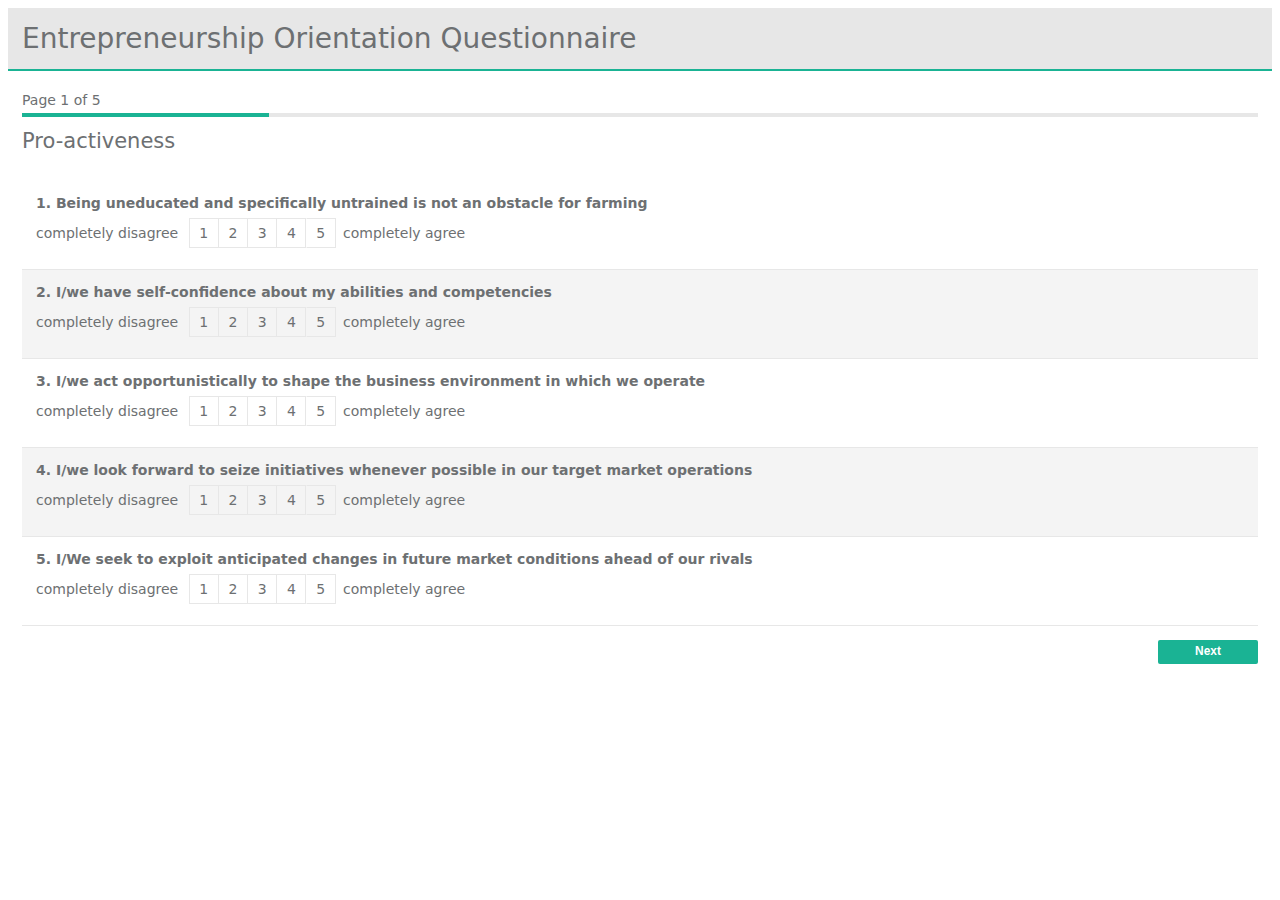
<file: EC2/index.html>
<!DOCTYPE html>
<html lang="en">
  <head>
    <title>Welcome to JQuery</title>
    <script src="jquery.js"></script>
    <meta name="viewport" content="width=device-width, initial-scale=1" />

    <link rel="stylesheet" href="survey.css" />
    <link rel="stylesheet" href="custom.css" />
    <script src="survey.jquery.min.js"></script>
    <!-- <link rel="stylesheet" href="https://unpkg.com/bootstrap@3.3.7/dist/css/bootstrap.min.css"> -->
  </head>

  <body>
    <div id="surveyElement"></div>
    <div id="surveyResult"></div>
    <script src="./index.js"></script>
  </body>
</html>
</file>
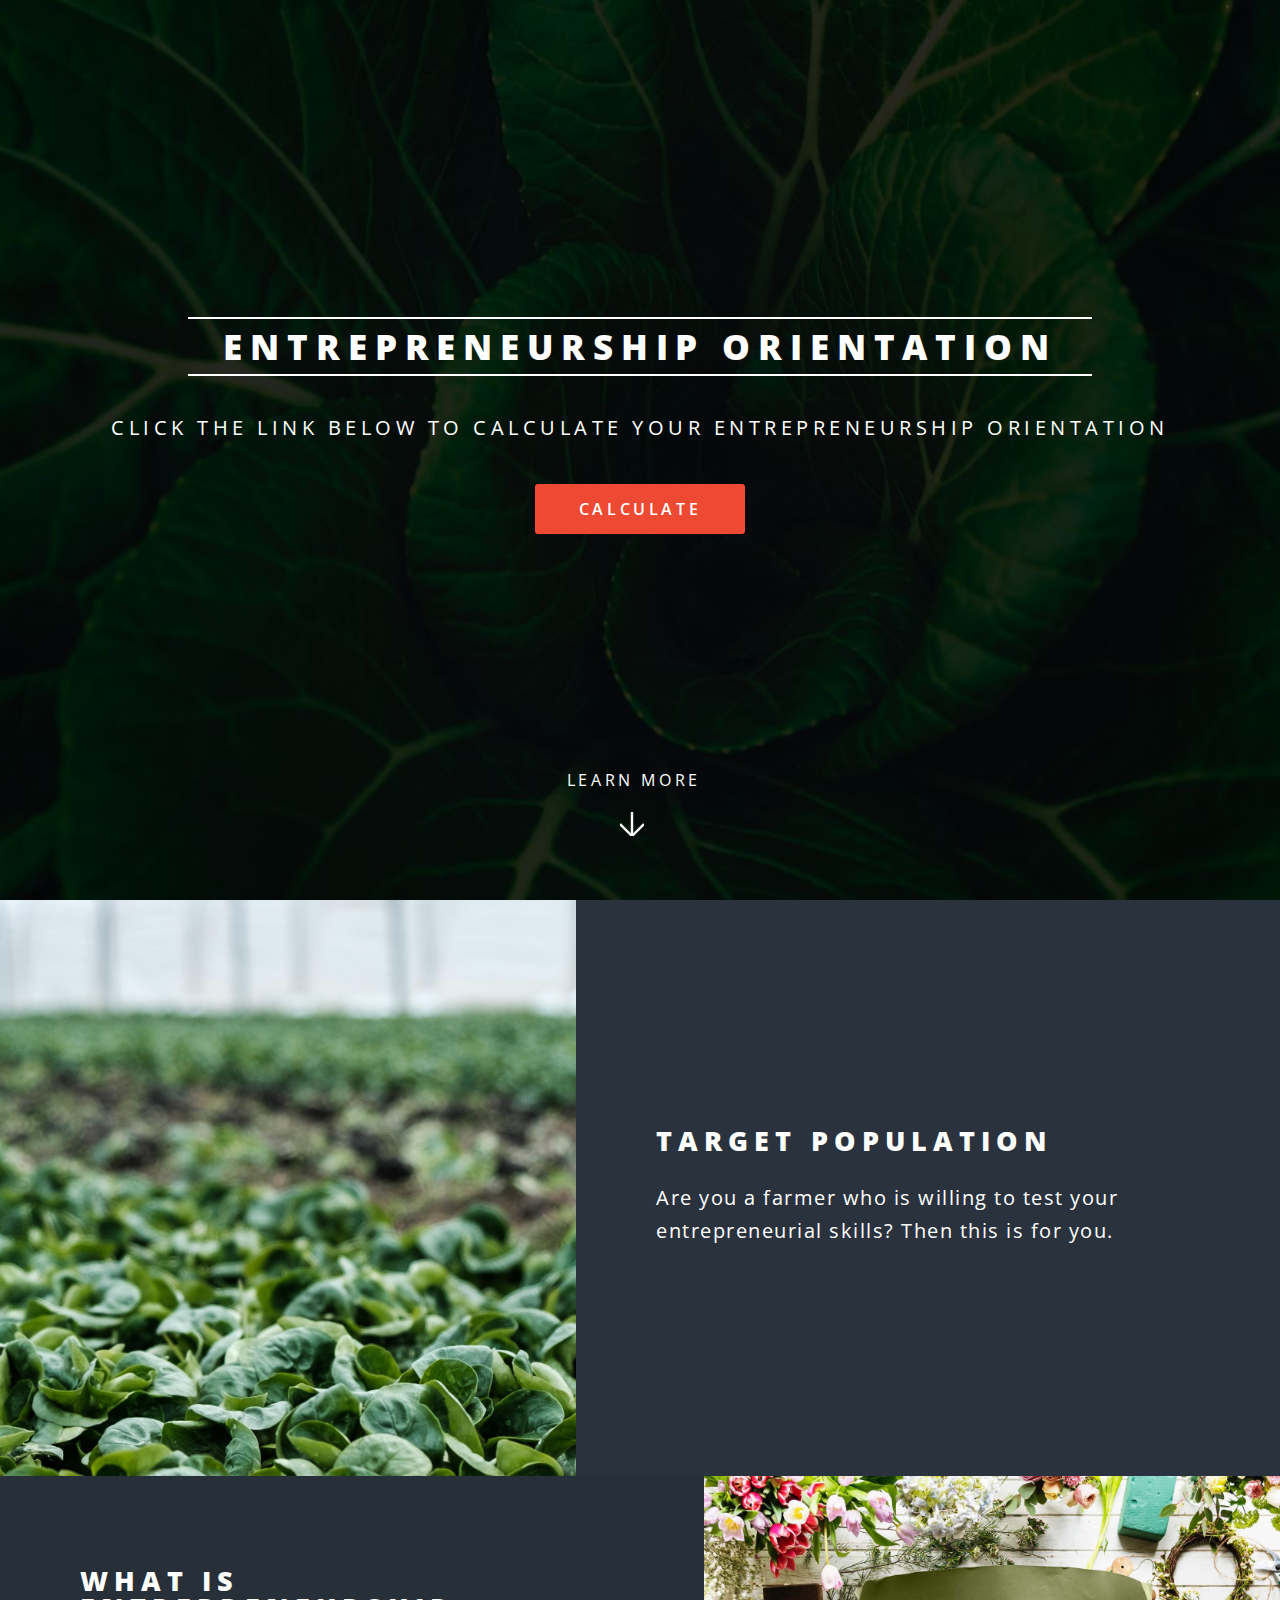
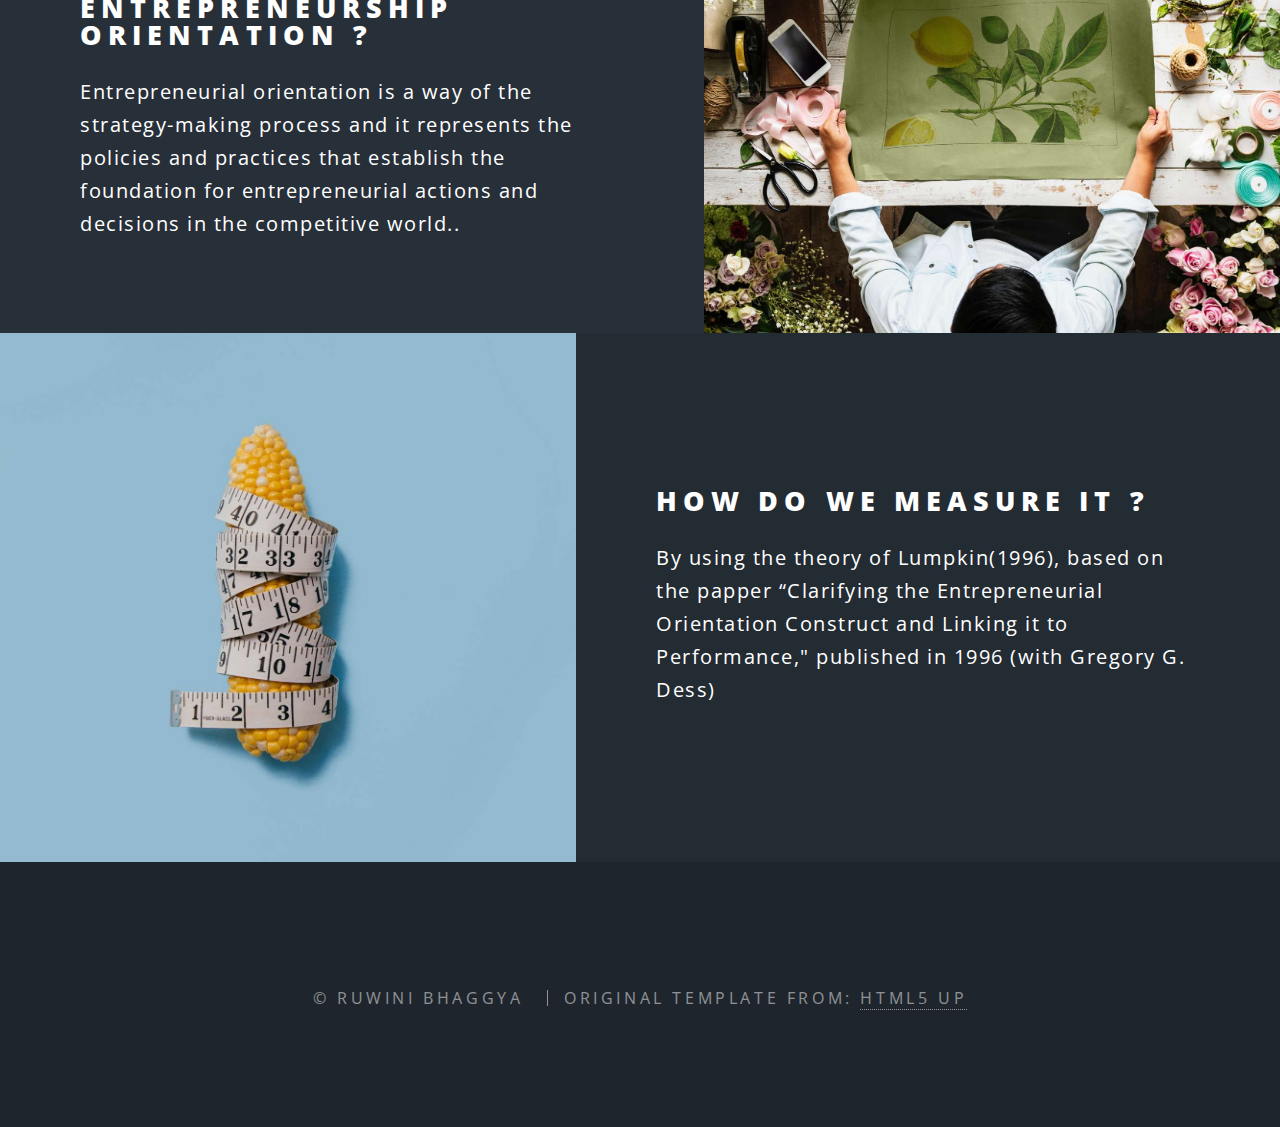
<file: eo/index.html>
<!DOCTYPE html>
<!--
	Spectral by HTML5 UP
	html5up.net | @ajlkn
	Free for personal and commercial use under the CCA 3.0 license (html5up.net/license)
-->
<html>
  <head>
    <title>EO</title>
    <meta charset="utf-8" />
    <meta
      name="viewport"
      content="width=device-width, initial-scale=1, user-scalable=no"
    />
    <link rel="stylesheet" href="assets/css/main.css" />
    <link rel="stylesheet" href="assets/css/survey.css" />
    <link rel="stylesheet" href="assets/js/chartist/chartist.min.css" />
    <link rel="stylesheet" href="assets/css/custom.css" />

    <noscript><link rel="stylesheet" href="assets/css/noscript.css"/></noscript>
  </head>
  <body class="landing is-preload">
    <!-- Page Wrapper -->
    <div id="page-wrapper" class="page-content">
      <!-- Banner -->
      <section id="banner">
        <div class="inner">
          <h2>Entrepreneurship Orientation</h2>
          <p>
            Click the link below to calculate your Entrepreneurship Orientation
          </p>
          <ul class="actions special">
            <li>
              <a href="#" class="button primary" onclick="init()">Calculate</a>
            </li>
          </ul>
        </div>
        <a href="#one" class="more scrolly">Learn More</a>
      </section>

      <!-- Two -->
      <section id="one" class="wrapper alt style2">
        <section class="spotlight">
          <div class="image"><img src="images/pic01.jpg" alt="" /></div>
          <div class="content">
            <h2>
              Target Population
            </h2>
            <p>
              Are you a farmer who is willing to test your entrepreneurial
              skills? Then this is for you.
            </p>
          </div>
        </section>
        <section class="spotlight">
          <div class="image"><img src="images/pic02.jpg" alt="" /></div>
          <div class="content">
            <h2>
              What is Entrepreneurship Orientation ?
            </h2>
            <p>
              Entrepreneurial orientation is a way of the strategy-making
              process and it represents the policies and practices that
              establish the foundation for entrepreneurial actions and decisions
              in the competitive world..
            </p>
          </div>
        </section>
        <section class="spotlight">
          <div class="image"><img src="images/pic03.jpg" alt="" /></div>
          <div class="content">
            <h2>
              How do we measure it ?
            </h2>
            <p>
              By using the theory of Lumpkin(1996), based on the papper
              “Clarifying the Entrepreneurial Orientation Construct and Linking
              it to Performance," published in 1996 (with Gregory G. Dess)
            </p>
          </div>
        </section>
      </section>

      <footer id="footer">
        <!-- Footer 
        <ul class="icons">
          <li>
            <a href="#" class="icon fa-twitter"
              ><span class="label">Twitter</span></a
            >
          </li>
          <li>
            <a href="#" class="icon fa-facebook"
              ><span class="label">Facebook</span></a
            >
          </li>
          <li>
            <a href="#" class="icon fa-instagram"
              ><span class="label">Instagram</span></a
            >
          </li>
          <li>
            <a href="#" class="icon fa-dribbble"
              ><span class="label">Dribbble</span></a
            >
          </li>
          <li>
            <a href="#" class="icon fa-envelope-o"
              ><span class="label">Email</span></a
            >
          </li>
        </ul>-->
        <ul class="copyright">
          <li>&copy; Ruwini Bhaggya</li>
          <li>Original Template From: <a href="http://html5up.net">HTML5 UP</a></li>
        </ul>
      </footer>
    </div>

    <div id="surveyElement"></div>
    <div id="surveyResult">
      <div class="sv_result">
        <div class="sv_result_heading"></div>
        <div id="final_marks" class="sv_result_val"></div>
      </div>
      <div id="final_chart" class="sv_bar_chart"></div>
      <div class="kill-me sv_reload">
        <a href="#" class="button primary" onclick="window.location.reload()"
          >Back To Home Page</a
        >
      </div>
    </div>

    <!-- Scripts -->
    <script src="assets/js/jquery.min.js"></script>
    <script src="assets/js/jquery.scrollex.min.js"></script>
    <script src="assets/js/jquery.scrolly.min.js"></script>
    <script src="assets/js/browser.min.js"></script>
    <script src="assets/js/breakpoints.min.js"></script>
    <script src="assets/js/util.js"></script>
    <script src="assets/js/main.js"></script>
    <script src="assets/js/survey.jquery.min.js"></script>
    <script src="assets/js/chartist/chartist.js"></script>
    <script src="assets/js/index.js"></script>
  </body>
</html>
</file>
<file: ec/assets/tippy/tippy.css>
.tippy-iOS{cursor:pointer!important}.tippy-notransition{transition:none!important}.tippy-popper{-webkit-perspective:700px;perspective:700px;z-index:9999;outline:0;transition-timing-function:cubic-bezier(.165,.84,.44,1);pointer-events:none;line-height:1.4}.tippy-popper[x-placement^=top] .tippy-backdrop{border-radius:40% 40% 0 0}.tippy-popper[x-placement^=top] .tippy-roundarrow{bottom:-8px;-webkit-transform-origin:50% 0;transform-origin:50% 0}.tippy-popper[x-placement^=top] .tippy-roundarrow svg{position:absolute;left:0;-webkit-transform:rotate(180deg);transform:rotate(180deg)}.tippy-popper[x-placement^=top] .tippy-arrow{border-top:8px solid #333;border-right:8px solid transparent;border-left:8px solid transparent;bottom:-7px;margin:0 6px;-webkit-transform-origin:50% 0;transform-origin:50% 0}.tippy-popper[x-placement^=top] .tippy-backdrop{-webkit-transform-origin:0 25%;transform-origin:0 25%}.tippy-popper[x-placement^=top] .tippy-backdrop[data-state=visible]{-webkit-transform:scale(1) translate(-50%,-55%);transform:scale(1) translate(-50%,-55%);opacity:1}.tippy-popper[x-placement^=top] .tippy-backdrop[data-state=hidden]{-webkit-transform:scale(.15) translate(-50%,-50%);transform:scale(.15) translate(-50%,-50%);opacity:0}.tippy-popper[x-placement^=top] [data-animation=shift-toward][data-state=visible]{opacity:1;-webkit-transform:translateY(-10px);transform:translateY(-10px)}.tippy-popper[x-placement^=top] [data-animation=shift-toward][data-state=hidden]{opacity:0;-webkit-transform:translateY(-20px);transform:translateY(-20px)}.tippy-popper[x-placement^=top] [data-animation=perspective]{-webkit-transform-origin:bottom;transform-origin:bottom}.tippy-popper[x-placement^=top] [data-animation=perspective][data-state=visible]{opacity:1;-webkit-transform:translateY(-10px) rotateX(0);transform:translateY(-10px) rotateX(0)}.tippy-popper[x-placement^=top] [data-animation=perspective][data-state=hidden]{opacity:0;-webkit-transform:translateY(0) rotateX(60deg);transform:translateY(0) rotateX(60deg)}.tippy-popper[x-placement^=top] [data-animation=fade][data-state=visible]{opacity:1;-webkit-transform:translateY(-10px);transform:translateY(-10px)}.tippy-popper[x-placement^=top] [data-animation=fade][data-state=hidden]{opacity:0;-webkit-transform:translateY(-10px);transform:translateY(-10px)}.tippy-popper[x-placement^=top] [data-animation=shift-away][data-state=visible]{opacity:1;-webkit-transform:translateY(-10px);transform:translateY(-10px)}.tippy-popper[x-placement^=top] [data-animation=shift-away][data-state=hidden]{opacity:0;-webkit-transform:translateY(0);transform:translateY(0)}.tippy-popper[x-placement^=top] [data-animation=scale][data-state=visible]{opacity:1;-webkit-transform:translateY(-10px) scale(1);transform:translateY(-10px) scale(1)}.tippy-popper[x-placement^=top] [data-animation=scale][data-state=hidden]{opacity:0;-webkit-transform:translateY(0) scale(.5);transform:translateY(0) scale(.5)}.tippy-popper[x-placement^=bottom] .tippy-backdrop{border-radius:0 0 30% 30%}.tippy-popper[x-placement^=bottom] .tippy-roundarrow{top:-8px;-webkit-transform-origin:50% 100%;transform-origin:50% 100%}.tippy-popper[x-placement^=bottom] .tippy-roundarrow svg{position:absolute;left:0;-webkit-transform:rotate(0);transform:rotate(0)}.tippy-popper[x-placement^=bottom] .tippy-arrow{border-bottom:8px solid #333;border-right:8px solid transparent;border-left:8px solid transparent;top:-7px;margin:0 6px;-webkit-transform-origin:50% 100%;transform-origin:50% 100%}.tippy-popper[x-placement^=bottom] .tippy-backdrop{-webkit-transform-origin:0 -50%;transform-origin:0 -50%}.tippy-popper[x-placement^=bottom] .tippy-backdrop[data-state=visible]{-webkit-transform:scale(1) translate(-50%,-45%);transform:scale(1) translate(-50%,-45%);opacity:1}.tippy-popper[x-placement^=bottom] .tippy-backdrop[data-state=hidden]{-webkit-transform:scale(.15) translate(-50%,10px);transform:scale(.15) translate(-50%,10px);opacity:0}.tippy-popper[x-placement^=bottom] [data-animation=shift-toward][data-state=visible]{opacity:1;-webkit-transform:translateY(10px);transform:translateY(10px)}.tippy-popper[x-placement^=bottom] [data-animation=shift-toward][data-state=hidden]{opacity:0;-webkit-transform:translateY(20px);transform:translateY(20px)}.tippy-popper[x-placement^=bottom] [data-animation=perspective]{-webkit-transform-origin:top;transform-origin:top}.tippy-popper[x-placement^=bottom] [data-animation=perspective][data-state=visible]{opacity:1;-webkit-transform:translateY(10px) rotateX(0);transform:translateY(10px) rotateX(0)}.tippy-popper[x-placement^=bottom] [data-animation=perspective][data-state=hidden]{opacity:0;-webkit-transform:translateY(0) rotateX(-60deg);transform:translateY(0) rotateX(-60deg)}.tippy-popper[x-placement^=bottom] [data-animation=fade][data-state=visible]{opacity:1;-webkit-transform:translateY(10px);transform:translateY(10px)}.tippy-popper[x-placement^=bottom] [data-animation=fade][data-state=hidden]{opacity:0;-webkit-transform:translateY(10px);transform:translateY(10px)}.tippy-popper[x-placement^=bottom] [data-animation=shift-away][data-state=visible]{opacity:1;-webkit-transform:translateY(10px);transform:translateY(10px)}.tippy-popper[x-placement^=bottom] [data-animation=shift-away][data-state=hidden]{opacity:0;-webkit-transform:translateY(0);transform:translateY(0)}.tippy-popper[x-placement^=bottom] [data-animation=scale][data-state=visible]{opacity:1;-webkit-transform:translateY(10px) scale(1);transform:translateY(10px) scale(1)}.tippy-popper[x-placement^=bottom] [data-animation=scale][data-state=hidden]{opacity:0;-webkit-transform:translateY(0) scale(.5);transform:translateY(0) scale(.5)}.tippy-popper[x-placement^=left] .tippy-backdrop{border-radius:50% 0 0 50%}.tippy-popper[x-placement^=left] .tippy-roundarrow{right:-16px;-webkit-transform-origin:33.33333333% 50%;transform-origin:33.33333333% 50%}.tippy-popper[x-placement^=left] .tippy-roundarrow svg{position:absolute;left:0;-webkit-transform:rotate(90deg);transform:rotate(90deg)}.tippy-popper[x-placement^=left] .tippy-arrow{border-left:8px solid #333;border-top:8px solid transparent;border-bottom:8px solid transparent;right:-7px;margin:3px 0;-webkit-transform-origin:0 50%;transform-origin:0 50%}.tippy-popper[x-placement^=left] .tippy-backdrop{-webkit-transform-origin:50% 0;transform-origin:50% 0}.tippy-popper[x-placement^=left] .tippy-backdrop[data-state=visible]{-webkit-transform:scale(1) translate(-50%,-50%);transform:scale(1) translate(-50%,-50%);opacity:1}.tippy-popper[x-placement^=left] .tippy-backdrop[data-state=hidden]{-webkit-transform:scale(.15) translate(-50%,-50%);transform:scale(.15) translate(-50%,-50%);opacity:0}.tippy-popper[x-placement^=left] [data-animation=shift-toward][data-state=visible]{opacity:1;-webkit-transform:translateX(-10px);transform:translateX(-10px)}.tippy-popper[x-placement^=left] [data-animation=shift-toward][data-state=hidden]{opacity:0;-webkit-transform:translateX(-20px);transform:translateX(-20px)}.tippy-popper[x-placement^=left] [data-animation=perspective]{-webkit-transform-origin:right;transform-origin:right}.tippy-popper[x-placement^=left] [data-animation=perspective][data-state=visible]{opacity:1;-webkit-transform:translateX(-10px) rotateY(0);transform:translateX(-10px) rotateY(0)}.tippy-popper[x-placement^=left] [data-animation=perspective][data-state=hidden]{opacity:0;-webkit-transform:translateX(0) rotateY(-60deg);transform:translateX(0) rotateY(-60deg)}.tippy-popper[x-placement^=left] [data-animation=fade][data-state=visible]{opacity:1;-webkit-transform:translateX(-10px);transform:translateX(-10px)}.tippy-popper[x-placement^=left] [data-animation=fade][data-state=hidden]{opacity:0;-webkit-transform:translateX(-10px);transform:translateX(-10px)}.tippy-popper[x-placement^=left] [data-animation=shift-away][data-state=visible]{opacity:1;-webkit-transform:translateX(-10px);transform:translateX(-10px)}.tippy-popper[x-placement^=left] [data-animation=shift-away][data-state=hidden]{opacity:0;-webkit-transform:translateX(0);transform:translateX(0)}.tippy-popper[x-placement^=left] [data-animation=scale][data-state=visible]{opacity:1;-webkit-transform:translateX(-10px) scale(1);transform:translateX(-10px) scale(1)}.tippy-popper[x-placement^=left] [data-animation=scale][data-state=hidden]{opacity:0;-webkit-transform:translateX(0) scale(.5);transform:translateX(0) scale(.5)}.tippy-popper[x-placement^=right] .tippy-backdrop{border-radius:0 50% 50% 0}.tippy-popper[x-placement^=right] .tippy-roundarrow{left:-16px;-webkit-transform-origin:66.66666666% 50%;transform-origin:66.66666666% 50%}.tippy-popper[x-placement^=right] .tippy-roundarrow svg{position:absolute;left:0;-webkit-transform:rotate(-90deg);transform:rotate(-90deg)}.tippy-popper[x-placement^=right] .tippy-arrow{border-right:8px solid #333;border-top:8px solid transparent;border-bottom:8px solid transparent;left:-7px;margin:3px 0;-webkit-transform-origin:100% 50%;transform-origin:100% 50%}.tippy-popper[x-placement^=right] .tippy-backdrop{-webkit-transform-origin:-50% 0;transform-origin:-50% 0}.tippy-popper[x-placement^=right] .tippy-backdrop[data-state=visible]{-webkit-transform:scale(1) translate(-50%,-50%);transform:scale(1) translate(-50%,-50%);opacity:1}.tippy-popper[x-placement^=right] .tippy-backdrop[data-state=hidden]{-webkit-transform:scale(.15) translate(-50%,-50%);transform:scale(.15) translate(-50%,-50%);opacity:0}.tippy-popper[x-placement^=right] [data-animation=shift-toward][data-state=visible]{opacity:1;-webkit-transform:translateX(10px);transform:translateX(10px)}.tippy-popper[x-placement^=right] [data-animation=shift-toward][data-state=hidden]{opacity:0;-webkit-transform:translateX(20px);transform:translateX(20px)}.tippy-popper[x-placement^=right] [data-animation=perspective]{-webkit-transform-origin:left;transform-origin:left}.tippy-popper[x-placement^=right] [data-animation=perspective][data-state=visible]{opacity:1;-webkit-transform:translateX(10px) rotateY(0);transform:translateX(10px) rotateY(0)}.tippy-popper[x-placement^=right] [data-animation=perspective][data-state=hidden]{opacity:0;-webkit-transform:translateX(0) rotateY(60deg);transform:translateX(0) rotateY(60deg)}.tippy-popper[x-placement^=right] [data-animation=fade][data-state=visible]{opacity:1;-webkit-transform:translateX(10px);transform:translateX(10px)}.tippy-popper[x-placement^=right] [data-animation=fade][data-state=hidden]{opacity:0;-webkit-transform:translateX(10px);transform:translateX(10px)}.tippy-popper[x-placement^=right] [data-animation=shift-away][data-state=visible]{opacity:1;-webkit-transform:translateX(10px);transform:translateX(10px)}.tippy-popper[x-placement^=right] [data-animation=shift-away][data-state=hidden]{opacity:0;-webkit-transform:translateX(0);transform:translateX(0)}.tippy-popper[x-placement^=right] [data-animation=scale][data-state=visible]{opacity:1;-webkit-transform:translateX(10px) scale(1);transform:translateX(10px) scale(1)}.tippy-popper[x-placement^=right] [data-animation=scale][data-state=hidden]{opacity:0;-webkit-transform:translateX(0) scale(.5);transform:translateX(0) scale(.5)}.tippy-tooltip{position:relative;color:#fff;border-radius:4px;font-size:.9rem;padding:.3rem .6rem;max-width:350px;text-align:center;will-change:transform;-webkit-font-smoothing:antialiased;-moz-osx-font-smoothing:grayscale;background-color:#333}.tippy-tooltip[data-size=small]{padding:.2rem .4rem;font-size:.75rem}.tippy-tooltip[data-size=large]{padding:.4rem .8rem;font-size:1rem}.tippy-tooltip[data-animatefill]{overflow:hidden;background-color:transparent}.tippy-tooltip[data-interactive],.tippy-tooltip[data-interactive] path{pointer-events:auto}.tippy-tooltip[data-inertia][data-state=visible]{transition-timing-function:cubic-bezier(.53,2,.36,.85)}.tippy-tooltip[data-inertia][data-state=hidden]{transition-timing-function:ease}.tippy-arrow,.tippy-roundarrow{position:absolute;width:0;height:0}.tippy-roundarrow{width:24px;height:8px;fill:#333;pointer-events:none}.tippy-backdrop{position:absolute;will-change:transform;background-color:#333;border-radius:50%;width:calc(110% + 2rem);left:50%;top:50%;z-index:-1;transition:all cubic-bezier(.46,.1,.52,.98);-webkit-backface-visibility:hidden;backface-visibility:hidden}.tippy-backdrop:after{content:"";float:left;padding-top:100%}.tippy-backdrop+.tippy-content{transition-property:opacity}.tippy-backdrop+.tippy-content[data-state=visible]{opacity:1}.tippy-backdrop+.tippy-content[data-state=hidden]{opacity:0}@media (max-width:360px){.tippy-popper{max-width:96%;max-width:calc(100% - 20px)}}
</file>
<file: ec/assets/css/noscript.css>
/*
	Dimension by HTML5 UP
	html5up.net | @ajlkn
	Free for personal and commercial use under the CCA 3.0 license (html5up.net/license)
*/

/* BG */

	body.is-preload #bg:before {
		background-color: transparent;
	}

/* Header */

	body.is-preload #header {
		-moz-filter: none;
		-webkit-filter: none;
		-ms-filter: none;
		filter: none;
	}

		body.is-preload #header > * {
			opacity: 1;
		}

		body.is-preload #header .content .inner {
			max-height: none;
			padding: 3rem 2rem;
			opacity: 1;
		}

/* Main */

	#main article {
		opacity: 1;
		margin: 4rem 0 0 0;
	}
</file>
<file: EC2/survey.css>
/*!
 * surveyjs - Survey JavaScript library v1.0.10
 * Copyright (c) 2015-2018 Devsoft Baltic OÜ  - http://surveyjs.io/
 * License: MIT (http://www.opensource.org/licenses/mit-license.php)
 */
.sv_window {
  position: fixed;
  bottom: 3px;
  right: 10px;
  background-color: cadetblue;
  padding: 1px;
  font-family: "Helvetica Neue", Helvetica, Arial, sans-serif;
  font-size: 14px;
  font-style: normal;
  font-weight: 400;
  line-height: 1.42857143;
  text-align: left;
  text-align: start;
  text-decoration: none;
  text-shadow: none;
  text-transform: none;
  letter-spacing: normal;
  word-break: normal;
  word-spacing: normal;
  word-wrap: normal;
  white-space: normal;
  background-color: #fff;
  -webkit-background-clip: padding-box;
  background-clip: padding-box;
  border: 1px solid #ccc;
  border: 1px solid rgba(0, 0, 0, 0.2);
  border-radius: 6px;
  -webkit-box-shadow: 0 5px 10px rgba(0, 0, 0, 0.2);
  box-shadow: 0 5px 10px rgba(0, 0, 0, 0.2);
  line-break: auto; }

.sv_window_title {
  padding: 8px 14px;
  margin: 0;
  font-size: 14px;
  background-color: #f7f7f7;
  border-bottom: 1px solid #ebebeb;
  border-radius: 5px 5px 0 0; }

.sv_window_content {
  padding: 8px;
  margin: 0; }

.sv_window_title a,
.sv_window_title a:link,
.sv_window_title a:visited {
  text-decoration: none;
  font-size: 14px;
  font-style: normal;
  color: black; }

.sv_main.sv_frame .sv_container {
  max-width: 80%;
  margin: auto;
  padding: 0 1em; }
  .sv_main.sv_frame .sv_container .sv_header {
    padding-top: 5em;
    padding-bottom: 1em; }

.sv_main {
  background-color: #f4f4f4; }
  .sv_main hr {
    border-bottom: 1px solid #e7e7e7; }
  .sv_main input[type="button"],
  .sv_main button {
    color: white;
    background-color: #1ab394; }
    .sv_main input[type="button"]:hover,
    .sv_main button:hover {
      background-color: #179d82; }
  .sv_main .sv_q_other input,
  .sv_main .sv_q_text_root,
  .sv_main .sv_q_dropdown_control,
  .sv_main input[type="text"],
  .sv_main select,
  .sv_main textarea {
    border: 1px solid #e7e7e7;
    color: #6d7072;
    background-color: white; }
    .sv_main .sv_q_other input:focus,
    .sv_main .sv_q_text_root:focus,
    .sv_main .sv_q_dropdown_control:focus,
    .sv_main input[type="text"]:focus,
    .sv_main select:focus,
    .sv_main textarea:focus {
      border: 1px solid #1ab394; }
  .sv_main .sv_select_wrapper {
    background-color: white; }
    .sv_main .sv_select_wrapper:before {
      background-color: #1ab394; }
  .sv_main .sv_header {
    color: #6d7072; }
  .sv_main .sv_custom_header {
    background-color: #e7e7e7; }
  .sv_main .sv_container {
    color: #6d7072; }
  .sv_main .sv_body {
    background-color: white;
    border-top: 2px solid #1ab394; }
  .sv_main .sv_progress {
    background-color: #e7e7e7; }
  .sv_main .sv_progress_bar {
    background-color: #1ab394; }
  .sv_main .sv_p_root > .sv_row {
    border-bottom: 1px solid #e7e7e7; }
    .sv_main .sv_p_root > .sv_row:nth-child(odd) {
      background-color: white; }
    .sv_main .sv_p_root > .sv_row:nth-child(even) {
      background-color: #f4f4f4; }
  .sv_main .sv_q_erbox:not([style*="display: none"]):not([style*="display:none"]) {
    border: 1px solid #ed5565;
    background-color: #fcdfe2;
    color: #ed5565; }
    .sv_main .sv_q_erbox:not([style*="display: none"]):not([style*="display:none"]) + input,
    .sv_main .sv_q_erbox:not([style*="display: none"]):not([style*="display:none"]) + textarea,
    .sv_main .sv_q_erbox:not([style*="display: none"]):not([style*="display:none"]) + .sv_select_wrapper select {
      border: 1px solid #ed5565; }
      .sv_main .sv_q_erbox:not([style*="display: none"]):not([style*="display:none"]) + input:focus,
      .sv_main .sv_q_erbox:not([style*="display: none"]):not([style*="display:none"]) + textarea:focus,
      .sv_main .sv_q_erbox:not([style*="display: none"]):not([style*="display:none"]) + .sv_select_wrapper select:focus {
        outline: #ed5565 auto 5px; }
  .sv_main table.sv_q_matrix tr,
  .sv_main table.sv_q_matrix_dropdown tr,
  .sv_main table.sv_q_matrix_dynamic tr {
    border-bottom: 1px solid #e7e7e7; }
  .sv_main .sv_q_rating_item.active .sv_q_rating_item_text {
    background-color: #179d82;
    border-color: #179d82;
    color: white; }
  .sv_main .sv_q_rating_item .sv_q_rating_item_text {
    border: 1px solid #e7e7e7; }
    .sv_main .sv_q_rating_item .sv_q_rating_item_text:hover {
      border: 1px solid #179d82; }

.sv_main {
  position: relative;
  width: 100%;
  font-family: "Segoe UI", Frutiger, "Frutiger Linotype", "Dejavu Sans", "Helvetica Neue", Arial, sans-serif;
  font-size: 14px; }
  .sv_main hr {
    border: none; }
  .sv_main input[type="button"],
  .sv_main button {
    font-size: 0.85em;
    font-weight: bold;
    line-height: 2em;
    border: none;
    min-width: 100px;
    cursor: pointer;
    padding: 0 2em;
    border-radius: 2px; }
  .sv_main .sv_custom_header {
    position: absolute;
    width: 100%;
    height: 74%;
    max-height: 275px; }
  .sv_main .sv_container {
    position: relative; }
    .sv_main .sv_container .sv_header {
      padding: 1em; }
      .sv_main .sv_container .sv_header h3 {
        font-size: 2em;
        font-weight: 300;
        text-align: left;
        margin: 0; }
    .sv_main .sv_container .sv_body {
      padding: 1em 1em 5em 1em; }
      .sv_main .sv_container .sv_body.sv_completed_page {
        text-align: center;
        padding: 5em 1em; }
        .sv_main .sv_container .sv_body.sv_completed_page > h3 {
          margin: 0;
          font-size: 30px;
          font-weight: 300; }
      .sv_main .sv_container .sv_body .sv_progress {
        height: 0.3em; }
        .sv_main .sv_container .sv_body .sv_progress .sv_progress_bar {
          height: 100%;
          position: relative;
          margin-top: 2em; }
          .sv_main .sv_container .sv_body .sv_progress .sv_progress_bar > span {
            position: absolute;
            top: -1.5em;
            display: inline-block; }
      .sv_main .sv_container .sv_body .sv_p_root .sv_page_title {
        font-size: 1em;
        margin-top: 0.1em;
        font-weight: normal; }
      .sv_main .sv_container .sv_body .sv_p_root .sv_p_title {
        font-weight: bold;
        font-size: 1.15em;
        margin: 1.5em 0 0 0; }
      .sv_main .sv_container .sv_body .sv_p_root > .sv_row {
        padding: 0; }
      .sv_main .sv_container .sv_body .sv_p_root .sv_q_title {
        font-weight: bold;
        font-size: 1em;
        margin: 0.5em 0; }
      .sv_main .sv_container .sv_body .sv_p_root .sv_q_description {
        margin-top: -0.6em; }
      .sv_main .sv_container .sv_body .sv_p_root .sv_q {
        padding: 0.5em 1em 1.5em 1em;
        box-sizing: border-box;
        overflow: auto; }
        .sv_main .sv_container .sv_body .sv_p_root .sv_q .sv_panel_dynamic .sv_q_title {
          font-weight: normal; }
        .sv_main .sv_container .sv_body .sv_p_root .sv_q .sv_q_erbox:not([style*="display: none"]):not([style*="display:none"]) {
          margin: 1em 0;
          padding: 1em; }
        .sv_main .sv_container .sv_body .sv_p_root .sv_q .sv_q_other input,
        .sv_main .sv_container .sv_body .sv_p_root .sv_q .sv_q_text_root,
        .sv_main .sv_container .sv_body .sv_p_root .sv_q .sv_q_dropdown_control,
        .sv_main .sv_container .sv_body .sv_p_root .sv_q input[type="text"],
        .sv_main .sv_container .sv_body .sv_p_root .sv_q select,
        .sv_main .sv_container .sv_body .sv_p_root .sv_q textarea {
          position: relative;
          width: 100%;
          box-sizing: border-box;
          font-size: 1em;
          line-height: 2em;
          padding-left: 1em; }
          .sv_main .sv_container .sv_body .sv_p_root .sv_q .sv_q_other input:focus,
          .sv_main .sv_container .sv_body .sv_p_root .sv_q .sv_q_text_root:focus,
          .sv_main .sv_container .sv_body .sv_p_root .sv_q .sv_q_dropdown_control:focus,
          .sv_main .sv_container .sv_body .sv_p_root .sv_q input[type="text"]:focus,
          .sv_main .sv_container .sv_body .sv_p_root .sv_q select:focus,
          .sv_main .sv_container .sv_body .sv_p_root .sv_q textarea:focus {
            outline: none; }
        .sv_main .sv_container .sv_body .sv_p_root .sv_q div.sv_q_text_root,
        .sv_main .sv_container .sv_body .sv_p_root .sv_q div.sv_q_dropdown_control {
          min-height: 2.43em;
          min-width: 7em; }
        .sv_main .sv_container .sv_body .sv_p_root .sv_q .sv_select_wrapper {
          width: 100%;
          position: relative;
          display: inline-block; }
          .sv_main .sv_container .sv_body .sv_p_root .sv_q .sv_select_wrapper select {
            display: block;
            background: transparent;
            appearance: none;
            -webkit-appearance: none;
            -moz-appearance: none;
            padding-right: 2.5em; }
            .sv_main .sv_container .sv_body .sv_p_root .sv_q .sv_select_wrapper select::-ms-expand {
              display: none; }
          .sv_main .sv_container .sv_body .sv_p_root .sv_q .sv_select_wrapper:before {
            padding: 1em;
            position: absolute;
            right: 1px;
            right: 0;
            top: 1px;
            background-image: url([data-uri]);
            content: "";
            background-repeat: no-repeat;
            background-position: center; }
        .sv_main .sv_container .sv_body .sv_p_root .sv_q input[type="color"] {
          min-height: 2em;
          padding: 0; }
        .sv_main .sv_container .sv_body .sv_p_root .sv_q input[type="radio"],
        .sv_main .sv_container .sv_body .sv_p_root .sv_q input[type="checkbox"] {
          margin: 0;
          margin-right: 0.55em;
          width: 1.2em;
          height: 1.2em;
          vertical-align: middle;
          font-size: 1em;
          margin-top: -0.1em; }
          .sv_main .sv_container .sv_body .sv_p_root .sv_q input[type="radio"]:focus,
          .sv_main .sv_container .sv_body .sv_p_root .sv_q input[type="checkbox"]:focus {
            outline: none; }
        .sv_main .sv_container .sv_body .sv_p_root .sv_q .sv_q_radiogroup.sv_q_radiogroup_inline:not(:last-child),
        .sv_main .sv_container .sv_body .sv_p_root .sv_q .sv_q_checkbox.sv_q_checkbox_inline:not(:last-child) {
          margin-right: 1.5em; }
        .sv_main .sv_container .sv_body .sv_p_root .sv_q .sv_q_radiogroup > label,
        .sv_main .sv_container .sv_body .sv_p_root .sv_q .sv_q_checkbox > label {
          white-space: nowrap; }
        .sv_main .sv_container .sv_body .sv_p_root .sv_q .sv_q_checkbox_inline,
        .sv_main .sv_container .sv_body .sv_p_root .sv_q .sv_q_radiogroup_inline {
          line-height: 2em; }
        .sv_main .sv_container .sv_body .sv_p_root .sv_q .sv_q_footer {
          padding: 1em 0; }
      .sv_main .sv_container .sv_body .sv_p_root table {
        width: 100%;
        border-collapse: collapse; }
        .sv_main .sv_container .sv_body .sv_p_root table.sv_q_matrix .sv_matrix_dynamic_button, .sv_main .sv_container .sv_body .sv_p_root table.sv_q_matrix_dropdown .sv_matrix_dynamic_button, .sv_main .sv_container .sv_body .sv_p_root table.sv_q_matrix_dynamic .sv_matrix_dynamic_button {
          padding: 0.3em 2em; }
        .sv_main .sv_container .sv_body .sv_p_root table.sv_q_matrix .sv_q_checkbox_label,
        .sv_main .sv_container .sv_body .sv_p_root table.sv_q_matrix .sv_q_radiogroup_label, .sv_main .sv_container .sv_body .sv_p_root table.sv_q_matrix_dropdown .sv_q_checkbox_label,
        .sv_main .sv_container .sv_body .sv_p_root table.sv_q_matrix_dropdown .sv_q_radiogroup_label, .sv_main .sv_container .sv_body .sv_p_root table.sv_q_matrix_dynamic .sv_q_checkbox_label,
        .sv_main .sv_container .sv_body .sv_p_root table.sv_q_matrix_dynamic .sv_q_radiogroup_label {
          margin-right: 1.5em; }
        .sv_main .sv_container .sv_body .sv_p_root table.sv_q_matrix td {
          min-width: 10em; }
          .sv_main .sv_container .sv_body .sv_p_root table.sv_q_matrix td .sv_q_m_label {
            position: static; }
        .sv_main .sv_container .sv_body .sv_p_root table.sv_q_matrix_dropdown .sv_qcbc .sv_q_checkbox_control_label {
          margin-right: 1.5em; }
        .sv_main .sv_container .sv_body .sv_p_root table td,
        .sv_main .sv_container .sv_body .sv_p_root table th {
          text-align: left;
          padding: 0 1em; }
        .sv_main .sv_container .sv_body .sv_p_root table td {
          padding: 0.5em;
          padding-right: 2em; }
        .sv_main .sv_container .sv_body .sv_p_root table th {
          line-height: 1.3em;
          padding: 0.5em;
          vertical-align: bottom;
          font-weight: normal; }
      .sv_main .sv_container .sv_body .sv_p_root fieldset.sv_qcbc {
        line-height: 2em;
        padding-top: 0.1em; }
      .sv_main .sv_container .sv_body .sv_p_root .sv_q_other {
        margin-left: 1em; }
      .sv_main .sv_container .sv_body .sv_p_root .sv_q_rating {
        line-height: 2em; }
        .sv_main .sv_container .sv_body .sv_p_root .sv_q_rating .sv_q_rating_item {
          cursor: pointer;
          word-spacing: -0.3em;
          font-weight: normal;
          display: inline; }
          .sv_main .sv_container .sv_body .sv_p_root .sv_q_rating .sv_q_rating_item > * {
            word-spacing: initial; }
          .sv_main .sv_container .sv_body .sv_p_root .sv_q_rating .sv_q_rating_item .sv_q_rating_item_text {
            display: inline-block;
            width: 2em;
            margin-left: -1px;
            text-align: center; }
          .sv_main .sv_container .sv_body .sv_p_root .sv_q_rating .sv_q_rating_item:not(:first-child) .sv_q_rating_item_text:not(:hover) {
            border-left-color: transparent; }
        .sv_main .sv_container .sv_body .sv_p_root .sv_q_rating .sv_q_rating_min_text {
          margin-right: 0.5em; }
        .sv_main .sv_container .sv_body .sv_p_root .sv_q_rating .sv_q_rating_max_text {
          margin-left: 0.5em; }
      .sv_main .sv_container .sv_body .sv_nav {
        padding: 1em 0;
        min-height: 2em; }
        .sv_main .sv_container .sv_body .sv_nav .sv_start_btn,
        .sv_main .sv_container .sv_body .sv_nav .sv_next_btn,
        .sv_main .sv_container .sv_body .sv_nav .sv_complete_btn {
          float: right; }
        .sv_main .sv_container .sv_body .sv_nav .sv_prev_btn {
          float: left; }
</file>
<file: EC2/custom.css>
.sv_page_title {
    font-size: 1.5em !important;
    padding-top: 10px;
}
</file>
<file: eo/assets/css/survey.css>
/*!
 * surveyjs - Survey JavaScript library v1.0.10
 * Copyright (c) 2015-2018 Devsoft Baltic OÜ  - http://surveyjs.io/
 * License: MIT (http://www.opensource.org/licenses/mit-license.php)
 */
.sv_window {
  position: fixed;
  bottom: 3px;
  right: 10px;
  background-color: cadetblue;
  padding: 1px;
  font-family: "Helvetica Neue", Helvetica, Arial, sans-serif;
  font-size: 14px;
  font-style: normal;
  font-weight: 400;
  line-height: 1.42857143;
  text-align: left;
  text-align: start;
  text-decoration: none;
  text-shadow: none;
  text-transform: none;
  letter-spacing: normal;
  word-break: normal;
  word-spacing: normal;
  word-wrap: normal;
  white-space: normal;
  background-color: #fff;
  -webkit-background-clip: padding-box;
  background-clip: padding-box;
  border: 1px solid #ccc;
  border: 1px solid rgba(0, 0, 0, 0.2);
  border-radius: 6px;
  -webkit-box-shadow: 0 5px 10px rgba(0, 0, 0, 0.2);
  box-shadow: 0 5px 10px rgba(0, 0, 0, 0.2);
  line-break: auto; }

.sv_window_title {
  padding: 8px 14px;
  margin: 0;
  font-size: 14px;
  background-color: #f7f7f7;
  border-bottom: 1px solid #ebebeb;
  border-radius: 5px 5px 0 0; }

.sv_window_content {
  padding: 8px;
  margin: 0; }

.sv_window_title a,
.sv_window_title a:link,
.sv_window_title a:visited {
  text-decoration: none;
  font-size: 14px;
  font-style: normal;
  color: black; }

.sv_main.sv_frame .sv_container {
  max-width: 80%;
  margin: auto;
  padding: 0 1em; }
  .sv_main.sv_frame .sv_container .sv_header {
    padding-top: 5em;
    padding-bottom: 1em; }

.sv_main {
  background-color: #f4f4f4; }
  .sv_main hr {
    border-bottom: 1px solid #e7e7e7; }
  .sv_main input[type="button"],
  .sv_main button {
    color: white;
    background-color: #1ab394; }
    .sv_main input[type="button"]:hover,
    .sv_main button:hover {
      background-color: #179d82; }
  .sv_main .sv_q_other input,
  .sv_main .sv_q_text_root,
  .sv_main .sv_q_dropdown_control,
  .sv_main input[type="text"],
  .sv_main select,
  .sv_main textarea {
    border: 1px solid #e7e7e7;
    color: #6d7072;
    background-color: white; }
    .sv_main .sv_q_other input:focus,
    .sv_main .sv_q_text_root:focus,
    .sv_main .sv_q_dropdown_control:focus,
    .sv_main input[type="text"]:focus,
    .sv_main select:focus,
    .sv_main textarea:focus {
      border: 1px solid #1ab394; }
  .sv_main .sv_select_wrapper {
    background-color: white; }
    .sv_main .sv_select_wrapper:before {
      background-color: #1ab394; }
  .sv_main .sv_header {
    color: #6d7072; }
  .sv_main .sv_custom_header {
    background-color: #e7e7e7; }
  .sv_main .sv_container {
    color: #6d7072; }
  .sv_main .sv_body {
    background-color: white;
    border-top: 2px solid #1ab394; }
  .sv_main .sv_progress {
    background-color: #e7e7e7; }
  .sv_main .sv_progress_bar {
    background-color: #1ab394; }
  .sv_main .sv_p_root > .sv_row {
    border-bottom: 1px solid #e7e7e7; }
    .sv_main .sv_p_root > .sv_row:nth-child(odd) {
      background-color: white; }
    .sv_main .sv_p_root > .sv_row:nth-child(even) {
      background-color: #f4f4f4; }
  .sv_main .sv_q_erbox:not([style*="display: none"]):not([style*="display:none"]) {
    border: 1px solid #ed5565;
    background-color: #fcdfe2;
    color: #ed5565; }
    .sv_main .sv_q_erbox:not([style*="display: none"]):not([style*="display:none"]) + input,
    .sv_main .sv_q_erbox:not([style*="display: none"]):not([style*="display:none"]) + textarea,
    .sv_main .sv_q_erbox:not([style*="display: none"]):not([style*="display:none"]) + .sv_select_wrapper select {
      border: 1px solid #ed5565; }
      .sv_main .sv_q_erbox:not([style*="display: none"]):not([style*="display:none"]) + input:focus,
      .sv_main .sv_q_erbox:not([style*="display: none"]):not([style*="display:none"]) + textarea:focus,
      .sv_main .sv_q_erbox:not([style*="display: none"]):not([style*="display:none"]) + .sv_select_wrapper select:focus {
        outline: #ed5565 auto 5px; }
  .sv_main table.sv_q_matrix tr,
  .sv_main table.sv_q_matrix_dropdown tr,
  .sv_main table.sv_q_matrix_dynamic tr {
    border-bottom: 1px solid #e7e7e7; }
  .sv_main .sv_q_rating_item.active .sv_q_rating_item_text {
    background-color: #179d82;
    border-color: #179d82;
    color: white; }
  .sv_main .sv_q_rating_item .sv_q_rating_item_text {
    border: 1px solid #e7e7e7; }
    .sv_main .sv_q_rating_item .sv_q_rating_item_text:hover {
      border: 1px solid #179d82; }

.sv_main {
  position: relative;
  width: 100%;
  font-family: "Segoe UI", Frutiger, "Frutiger Linotype", "Dejavu Sans", "Helvetica Neue", Arial, sans-serif;
  font-size: 14px; }
  .sv_main hr {
    border: none; }
  .sv_main input[type="button"],
  .sv_main button {
    font-size: 0.85em;
    font-weight: bold;
    line-height: 2em;
    border: none;
    min-width: 100px;
    cursor: pointer;
    padding: 0 2em;
    border-radius: 2px; }
  .sv_main .sv_custom_header {
    position: absolute;
    width: 100%;
    height: 74%;
    max-height: 275px; }
  .sv_main .sv_container {
    position: relative; }
    .sv_main .sv_container .sv_header {
      padding: 1em; }
      .sv_main .sv_container .sv_header h3 {
        font-size: 2em;
        font-weight: 300;
        text-align: left;
        margin: 0; }
    .sv_main .sv_container .sv_body {
      padding: 1em 1em 5em 1em; }
      .sv_main .sv_container .sv_body.sv_completed_page {
        text-align: center;
        padding: 5em 1em; }
        .sv_main .sv_container .sv_body.sv_completed_page > h3 {
          margin: 0;
          font-size: 30px;
          font-weight: 300; }
      .sv_main .sv_container .sv_body .sv_progress {
        height: 0.3em; }
        .sv_main .sv_container .sv_body .sv_progress .sv_progress_bar {
          height: 100%;
          position: relative;
          margin-top: 2em; }
          .sv_main .sv_container .sv_body .sv_progress .sv_progress_bar > span {
            position: absolute;
            top: -1.5em;
            display: inline-block; }
      .sv_main .sv_container .sv_body .sv_p_root .sv_page_title {
        font-size: 1em;
        margin-top: 0.1em;
        font-weight: normal; }
      .sv_main .sv_container .sv_body .sv_p_root .sv_p_title {
        font-weight: bold;
        font-size: 1.15em;
        margin: 1.5em 0 0 0; }
      .sv_main .sv_container .sv_body .sv_p_root > .sv_row {
        padding: 0; }
      .sv_main .sv_container .sv_body .sv_p_root .sv_q_title {
        font-weight: bold;
        font-size: 1em;
        margin: 0.5em 0; }
      .sv_main .sv_container .sv_body .sv_p_root .sv_q_description {
        margin-top: -0.6em; }
      .sv_main .sv_container .sv_body .sv_p_root .sv_q {
        padding: 0.5em 1em 1.5em 1em;
        box-sizing: border-box;
        overflow: auto; }
        .sv_main .sv_container .sv_body .sv_p_root .sv_q .sv_panel_dynamic .sv_q_title {
          font-weight: normal; }
        .sv_main .sv_container .sv_body .sv_p_root .sv_q .sv_q_erbox:not([style*="display: none"]):not([style*="display:none"]) {
          margin: 1em 0;
          padding: 1em; }
        .sv_main .sv_container .sv_body .sv_p_root .sv_q .sv_q_other input,
        .sv_main .sv_container .sv_body .sv_p_root .sv_q .sv_q_text_root,
        .sv_main .sv_container .sv_body .sv_p_root .sv_q .sv_q_dropdown_control,
        .sv_main .sv_container .sv_body .sv_p_root .sv_q input[type="text"],
        .sv_main .sv_container .sv_body .sv_p_root .sv_q select,
        .sv_main .sv_container .sv_body .sv_p_root .sv_q textarea {
          position: relative;
          width: 100%;
          box-sizing: border-box;
          font-size: 1em;
          line-height: 2em;
          padding-left: 1em; }
          .sv_main .sv_container .sv_body .sv_p_root .sv_q .sv_q_other input:focus,
          .sv_main .sv_container .sv_body .sv_p_root .sv_q .sv_q_text_root:focus,
          .sv_main .sv_container .sv_body .sv_p_root .sv_q .sv_q_dropdown_control:focus,
          .sv_main .sv_container .sv_body .sv_p_root .sv_q input[type="text"]:focus,
          .sv_main .sv_container .sv_body .sv_p_root .sv_q select:focus,
          .sv_main .sv_container .sv_body .sv_p_root .sv_q textarea:focus {
            outline: none; }
        .sv_main .sv_container .sv_body .sv_p_root .sv_q div.sv_q_text_root,
        .sv_main .sv_container .sv_body .sv_p_root .sv_q div.sv_q_dropdown_control {
          min-height: 2.43em;
          min-width: 7em; }
        .sv_main .sv_container .sv_body .sv_p_root .sv_q .sv_select_wrapper {
          width: 100%;
          position: relative;
          display: inline-block; }
          .sv_main .sv_container .sv_body .sv_p_root .sv_q .sv_select_wrapper select {
            display: block;
            background: transparent;
            appearance: none;
            -webkit-appearance: none;
            -moz-appearance: none;
            padding-right: 2.5em; }
            .sv_main .sv_container .sv_body .sv_p_root .sv_q .sv_select_wrapper select::-ms-expand {
              display: none; }
          .sv_main .sv_container .sv_body .sv_p_root .sv_q .sv_select_wrapper:before {
            padding: 1em;
            position: absolute;
            right: 1px;
            right: 0;
            top: 1px;
            background-image: url([data-uri]);
            content: "";
            background-repeat: no-repeat;
            background-position: center; }
        .sv_main .sv_container .sv_body .sv_p_root .sv_q input[type="color"] {
          min-height: 2em;
          padding: 0; }
        .sv_main .sv_container .sv_body .sv_p_root .sv_q input[type="radio"],
        .sv_main .sv_container .sv_body .sv_p_root .sv_q input[type="checkbox"] {
          margin: 0;
          margin-right: 0.55em;
          width: 1.2em;
          height: 1.2em;
          vertical-align: middle;
          font-size: 1em;
          margin-top: -0.1em; }
          .sv_main .sv_container .sv_body .sv_p_root .sv_q input[type="radio"]:focus,
          .sv_main .sv_container .sv_body .sv_p_root .sv_q input[type="checkbox"]:focus {
            outline: none; }
        .sv_main .sv_container .sv_body .sv_p_root .sv_q .sv_q_radiogroup.sv_q_radiogroup_inline:not(:last-child),
        .sv_main .sv_container .sv_body .sv_p_root .sv_q .sv_q_checkbox.sv_q_checkbox_inline:not(:last-child) {
          margin-right: 1.5em; }
        .sv_main .sv_container .sv_body .sv_p_root .sv_q .sv_q_radiogroup > label,
        .sv_main .sv_container .sv_body .sv_p_root .sv_q .sv_q_checkbox > label {
          white-space: nowrap; }
        .sv_main .sv_container .sv_body .sv_p_root .sv_q .sv_q_checkbox_inline,
        .sv_main .sv_container .sv_body .sv_p_root .sv_q .sv_q_radiogroup_inline {
          line-height: 2em; }
        .sv_main .sv_container .sv_body .sv_p_root .sv_q .sv_q_footer {
          padding: 1em 0; }
      .sv_main .sv_container .sv_body .sv_p_root table {
        width: 100%;
        border-collapse: collapse; }
        .sv_main .sv_container .sv_body .sv_p_root table.sv_q_matrix .sv_matrix_dynamic_button, .sv_main .sv_container .sv_body .sv_p_root table.sv_q_matrix_dropdown .sv_matrix_dynamic_button, .sv_main .sv_container .sv_body .sv_p_root table.sv_q_matrix_dynamic .sv_matrix_dynamic_button {
          padding: 0.3em 2em; }
        .sv_main .sv_container .sv_body .sv_p_root table.sv_q_matrix .sv_q_checkbox_label,
        .sv_main .sv_container .sv_body .sv_p_root table.sv_q_matrix .sv_q_radiogroup_label, .sv_main .sv_container .sv_body .sv_p_root table.sv_q_matrix_dropdown .sv_q_checkbox_label,
        .sv_main .sv_container .sv_body .sv_p_root table.sv_q_matrix_dropdown .sv_q_radiogroup_label, .sv_main .sv_container .sv_body .sv_p_root table.sv_q_matrix_dynamic .sv_q_checkbox_label,
        .sv_main .sv_container .sv_body .sv_p_root table.sv_q_matrix_dynamic .sv_q_radiogroup_label {
          margin-right: 1.5em; }
        .sv_main .sv_container .sv_body .sv_p_root table.sv_q_matrix td {
          min-width: 10em; }
          .sv_main .sv_container .sv_body .sv_p_root table.sv_q_matrix td .sv_q_m_label {
            position: static; }
        .sv_main .sv_container .sv_body .sv_p_root table.sv_q_matrix_dropdown .sv_qcbc .sv_q_checkbox_control_label {
          margin-right: 1.5em; }
        .sv_main .sv_container .sv_body .sv_p_root table td,
        .sv_main .sv_container .sv_body .sv_p_root table th {
          text-align: left;
          padding: 0 1em; }
        .sv_main .sv_container .sv_body .sv_p_root table td {
          padding: 0.5em;
          padding-right: 2em; }
        .sv_main .sv_container .sv_body .sv_p_root table th {
          line-height: 1.3em;
          padding: 0.5em;
          vertical-align: bottom;
          font-weight: normal; }
      .sv_main .sv_container .sv_body .sv_p_root fieldset.sv_qcbc {
        line-height: 2em;
        padding-top: 0.1em; }
      .sv_main .sv_container .sv_body .sv_p_root .sv_q_other {
        margin-left: 1em; }
      .sv_main .sv_container .sv_body .sv_p_root .sv_q_rating {
        line-height: 2em; }
        .sv_main .sv_container .sv_body .sv_p_root .sv_q_rating .sv_q_rating_item {
          cursor: pointer;
          word-spacing: -0.3em;
          font-weight: normal;
          display: inline; }
          .sv_main .sv_container .sv_body .sv_p_root .sv_q_rating .sv_q_rating_item > * {
            word-spacing: initial; }
          .sv_main .sv_container .sv_body .sv_p_root .sv_q_rating .sv_q_rating_item .sv_q_rating_item_text {
            display: inline-block;
            width: 2em;
            margin-left: -1px;
            text-align: center; }
          .sv_main .sv_container .sv_body .sv_p_root .sv_q_rating .sv_q_rating_item:not(:first-child) .sv_q_rating_item_text:not(:hover) {
            border-left-color: transparent; }
        .sv_main .sv_container .sv_body .sv_p_root .sv_q_rating .sv_q_rating_min_text {
          margin-right: 0.5em; }
        .sv_main .sv_container .sv_body .sv_p_root .sv_q_rating .sv_q_rating_max_text {
          margin-left: 0.5em; }
      .sv_main .sv_container .sv_body .sv_nav {
        padding: 1em 0;
        min-height: 2em; }
        .sv_main .sv_container .sv_body .sv_nav .sv_start_btn,
        .sv_main .sv_container .sv_body .sv_nav .sv_next_btn,
        .sv_main .sv_container .sv_body .sv_nav .sv_complete_btn {
          float: right; }
        .sv_main .sv_container .sv_body .sv_nav .sv_prev_btn {
          float: left; }
</file>
<file: eo/assets/css/custom.css>
.sv_page_title {
  font-size: 1.5em !important;
  padding-top: 10px;
}

.sv_bar_chart {
  background: white;
}

.sv_result {
  background: white;
  text-align: center;
}

.sv_result .sv_result_heading {
  font-size: 1em;
}
.sv_result .sv_result_val {
  font-size: 2em;
}

.kill-me {
  display: none;
}

.sv_reload {
  background: white;
  text-align: center;
  padding-top: 50px;
  padding-bottom: 50px;
}
</file>
<file: eo/assets/css/noscript.css>
/*
	Spectral by HTML5 UP
	html5up.net | @ajlkn
	Free for personal and commercial use under the CCA 3.0 license (html5up.net/license)
*/

/* Banner */

	body.is-preload #banner h2 {
		-moz-transform: none;
		-webkit-transform: none;
		-ms-transform: none;
		transform: none;
		opacity: 1;
	}

		body.is-preload #banner h2:before, body.is-preload #banner h2:after {
			width: 100%;
		}

	body.is-preload #banner .more {
		-moz-transform: none;
		-webkit-transform: none;
		-ms-transform: none;
		transform: none;
		opacity: 1;
	}

	body.is-preload #banner:after {
		opacity: 0;
	}
</file>
<file: ec/assets/chartist/chartist.min.css>
.ct-double-octave:after,.ct-major-eleventh:after,.ct-major-second:after,.ct-major-seventh:after,.ct-major-sixth:after,.ct-major-tenth:after,.ct-major-third:after,.ct-major-twelfth:after,.ct-minor-second:after,.ct-minor-seventh:after,.ct-minor-sixth:after,.ct-minor-third:after,.ct-octave:after,.ct-perfect-fifth:after,.ct-perfect-fourth:after,.ct-square:after{content:"";clear:both}.ct-label{fill:rgba(0,0,0,.4);color:rgba(0,0,0,.4);font-size:.75rem;line-height:1}.ct-grid-background,.ct-line{fill:none}.ct-chart-bar .ct-label,.ct-chart-line .ct-label{display:block;display:-webkit-box;display:-moz-box;display:-ms-flexbox;display:-webkit-flex;display:flex}.ct-chart-donut .ct-label,.ct-chart-pie .ct-label{dominant-baseline:central}.ct-label.ct-horizontal.ct-start{-webkit-box-align:flex-end;-webkit-align-items:flex-end;-ms-flex-align:flex-end;align-items:flex-end;-webkit-box-pack:flex-start;-webkit-justify-content:flex-start;-ms-flex-pack:flex-start;justify-content:flex-start;text-align:left;text-anchor:start}.ct-label.ct-horizontal.ct-end{-webkit-box-align:flex-start;-webkit-align-items:flex-start;-ms-flex-align:flex-start;align-items:flex-start;-webkit-box-pack:flex-start;-webkit-justify-content:flex-start;-ms-flex-pack:flex-start;justify-content:flex-start;text-align:left;text-anchor:start}.ct-label.ct-vertical.ct-start{-webkit-box-align:flex-end;-webkit-align-items:flex-end;-ms-flex-align:flex-end;align-items:flex-end;-webkit-box-pack:flex-end;-webkit-justify-content:flex-end;-ms-flex-pack:flex-end;justify-content:flex-end;text-align:right;text-anchor:end}.ct-label.ct-vertical.ct-end{-webkit-box-align:flex-end;-webkit-align-items:flex-end;-ms-flex-align:flex-end;align-items:flex-end;-webkit-box-pack:flex-start;-webkit-justify-content:flex-start;-ms-flex-pack:flex-start;justify-content:flex-start;text-align:left;text-anchor:start}.ct-chart-bar .ct-label.ct-horizontal.ct-start{-webkit-box-align:flex-end;-webkit-align-items:flex-end;-ms-flex-align:flex-end;align-items:flex-end;-webkit-box-pack:center;-webkit-justify-content:center;-ms-flex-pack:center;justify-content:center;text-align:center;text-anchor:start}.ct-chart-bar .ct-label.ct-horizontal.ct-end{-webkit-box-align:flex-start;-webkit-align-items:flex-start;-ms-flex-align:flex-start;align-items:flex-start;-webkit-box-pack:center;-webkit-justify-content:center;-ms-flex-pack:center;justify-content:center;text-align:center;text-anchor:start}.ct-chart-bar.ct-horizontal-bars .ct-label.ct-horizontal.ct-start{-webkit-box-align:flex-end;-webkit-align-items:flex-end;-ms-flex-align:flex-end;align-items:flex-end;-webkit-box-pack:flex-start;-webkit-justify-content:flex-start;-ms-flex-pack:flex-start;justify-content:flex-start;text-align:left;text-anchor:start}.ct-chart-bar.ct-horizontal-bars .ct-label.ct-horizontal.ct-end{-webkit-box-align:flex-start;-webkit-align-items:flex-start;-ms-flex-align:flex-start;align-items:flex-start;-webkit-box-pack:flex-start;-webkit-justify-content:flex-start;-ms-flex-pack:flex-start;justify-content:flex-start;text-align:left;text-anchor:start}.ct-chart-bar.ct-horizontal-bars .ct-label.ct-vertical.ct-start{-webkit-box-align:center;-webkit-align-items:center;-ms-flex-align:center;align-items:center;-webkit-box-pack:flex-end;-webkit-justify-content:flex-end;-ms-flex-pack:flex-end;justify-content:flex-end;text-align:right;text-anchor:end}.ct-chart-bar.ct-horizontal-bars .ct-label.ct-vertical.ct-end{-webkit-box-align:center;-webkit-align-items:center;-ms-flex-align:center;align-items:center;-webkit-box-pack:flex-start;-webkit-justify-content:flex-start;-ms-flex-pack:flex-start;justify-content:flex-start;text-align:left;text-anchor:end}.ct-grid{stroke:rgba(0,0,0,.2);stroke-width:1px;stroke-dasharray:2px}.ct-point{stroke-width:10px;stroke-linecap:round}.ct-line{stroke-width:4px}.ct-area{stroke:none;fill-opacity:.1}.ct-bar{fill:none;stroke-width:10px}.ct-slice-donut{fill:none;stroke-width:60px}.ct-series-a .ct-bar,.ct-series-a .ct-line,.ct-series-a .ct-point,.ct-series-a .ct-slice-donut{stroke:#d70206}.ct-series-a .ct-area,.ct-series-a .ct-slice-donut-solid,.ct-series-a .ct-slice-pie{fill:#d70206}.ct-series-b .ct-bar,.ct-series-b .ct-line,.ct-series-b .ct-point,.ct-series-b .ct-slice-donut{stroke:#f05b4f}.ct-series-b .ct-area,.ct-series-b .ct-slice-donut-solid,.ct-series-b .ct-slice-pie{fill:#f05b4f}.ct-series-c .ct-bar,.ct-series-c .ct-line,.ct-series-c .ct-point,.ct-series-c .ct-slice-donut{stroke:#f4c63d}.ct-series-c .ct-area,.ct-series-c .ct-slice-donut-solid,.ct-series-c .ct-slice-pie{fill:#f4c63d}.ct-series-d .ct-bar,.ct-series-d .ct-line,.ct-series-d .ct-point,.ct-series-d .ct-slice-donut{stroke:#d17905}.ct-series-d .ct-area,.ct-series-d .ct-slice-donut-solid,.ct-series-d .ct-slice-pie{fill:#d17905}.ct-series-e .ct-bar,.ct-series-e .ct-line,.ct-series-e .ct-point,.ct-series-e .ct-slice-donut{stroke:#453d3f}.ct-series-e .ct-area,.ct-series-e .ct-slice-donut-solid,.ct-series-e .ct-slice-pie{fill:#453d3f}.ct-series-f .ct-bar,.ct-series-f .ct-line,.ct-series-f .ct-point,.ct-series-f .ct-slice-donut{stroke:#59922b}.ct-series-f .ct-area,.ct-series-f .ct-slice-donut-solid,.ct-series-f .ct-slice-pie{fill:#59922b}.ct-series-g .ct-bar,.ct-series-g .ct-line,.ct-series-g .ct-point,.ct-series-g .ct-slice-donut{stroke:#0544d3}.ct-series-g .ct-area,.ct-series-g .ct-slice-donut-solid,.ct-series-g .ct-slice-pie{fill:#0544d3}.ct-series-h .ct-bar,.ct-series-h .ct-line,.ct-series-h .ct-point,.ct-series-h .ct-slice-donut{stroke:#6b0392}.ct-series-h .ct-area,.ct-series-h .ct-slice-donut-solid,.ct-series-h .ct-slice-pie{fill:#6b0392}.ct-series-i .ct-bar,.ct-series-i .ct-line,.ct-series-i .ct-point,.ct-series-i .ct-slice-donut{stroke:#f05b4f}.ct-series-i .ct-area,.ct-series-i .ct-slice-donut-solid,.ct-series-i .ct-slice-pie{fill:#f05b4f}.ct-series-j .ct-bar,.ct-series-j .ct-line,.ct-series-j .ct-point,.ct-series-j .ct-slice-donut{stroke:#dda458}.ct-series-j .ct-area,.ct-series-j .ct-slice-donut-solid,.ct-series-j .ct-slice-pie{fill:#dda458}.ct-series-k .ct-bar,.ct-series-k .ct-line,.ct-series-k .ct-point,.ct-series-k .ct-slice-donut{stroke:#eacf7d}.ct-series-k .ct-area,.ct-series-k .ct-slice-donut-solid,.ct-series-k .ct-slice-pie{fill:#eacf7d}.ct-series-l .ct-bar,.ct-series-l .ct-line,.ct-series-l .ct-point,.ct-series-l .ct-slice-donut{stroke:#86797d}.ct-series-l .ct-area,.ct-series-l .ct-slice-donut-solid,.ct-series-l .ct-slice-pie{fill:#86797d}.ct-series-m .ct-bar,.ct-series-m .ct-line,.ct-series-m .ct-point,.ct-series-m .ct-slice-donut{stroke:#b2c326}.ct-series-m .ct-area,.ct-series-m .ct-slice-donut-solid,.ct-series-m .ct-slice-pie{fill:#b2c326}.ct-series-n .ct-bar,.ct-series-n .ct-line,.ct-series-n .ct-point,.ct-series-n .ct-slice-donut{stroke:#6188e2}.ct-series-n .ct-area,.ct-series-n .ct-slice-donut-solid,.ct-series-n .ct-slice-pie{fill:#6188e2}.ct-series-o .ct-bar,.ct-series-o .ct-line,.ct-series-o .ct-point,.ct-series-o .ct-slice-donut{stroke:#a748ca}.ct-series-o .ct-area,.ct-series-o .ct-slice-donut-solid,.ct-series-o .ct-slice-pie{fill:#a748ca}.ct-square{display:block;position:relative;width:100%}.ct-square:before{display:block;float:left;content:"";width:0;height:0;padding-bottom:100%}.ct-square:after{display:table}.ct-square>svg{display:block;position:absolute;top:0;left:0}.ct-minor-second{display:block;position:relative;width:100%}.ct-minor-second:before{display:block;float:left;content:"";width:0;height:0;padding-bottom:93.75%}.ct-minor-second:after{display:table}.ct-minor-second>svg{display:block;position:absolute;top:0;left:0}.ct-major-second{display:block;position:relative;width:100%}.ct-major-second:before{display:block;float:left;content:"";width:0;height:0;padding-bottom:88.8888888889%}.ct-major-second:after{display:table}.ct-major-second>svg{display:block;position:absolute;top:0;left:0}.ct-minor-third{display:block;position:relative;width:100%}.ct-minor-third:before{display:block;float:left;content:"";width:0;height:0;padding-bottom:83.3333333333%}.ct-minor-third:after{display:table}.ct-minor-third>svg{display:block;position:absolute;top:0;left:0}.ct-major-third{display:block;position:relative;width:100%}.ct-major-third:before{display:block;float:left;content:"";width:0;height:0;padding-bottom:80%}.ct-major-third:after{display:table}.ct-major-third>svg{display:block;position:absolute;top:0;left:0}.ct-perfect-fourth{display:block;position:relative;width:100%}.ct-perfect-fourth:before{display:block;float:left;content:"";width:0;height:0;padding-bottom:75%}.ct-perfect-fourth:after{display:table}.ct-perfect-fourth>svg{display:block;position:absolute;top:0;left:0}.ct-perfect-fifth{display:block;position:relative;width:100%}.ct-perfect-fifth:before{display:block;float:left;content:"";width:0;height:0;padding-bottom:66.6666666667%}.ct-perfect-fifth:after{display:table}.ct-perfect-fifth>svg{display:block;position:absolute;top:0;left:0}.ct-minor-sixth{display:block;position:relative;width:100%}.ct-minor-sixth:before{display:block;float:left;content:"";width:0;height:0;padding-bottom:62.5%}.ct-minor-sixth:after{display:table}.ct-minor-sixth>svg{display:block;position:absolute;top:0;left:0}.ct-golden-section{display:block;position:relative;width:100%}.ct-golden-section:before{display:block;float:left;content:"";width:0;height:0;padding-bottom:61.804697157%}.ct-golden-section:after{content:"";display:table;clear:both}.ct-golden-section>svg{display:block;position:absolute;top:0;left:0}.ct-major-sixth{display:block;position:relative;width:100%}.ct-major-sixth:before{display:block;float:left;content:"";width:0;height:0;padding-bottom:60%}.ct-major-sixth:after{display:table}.ct-major-sixth>svg{display:block;position:absolute;top:0;left:0}.ct-minor-seventh{display:block;position:relative;width:100%}.ct-minor-seventh:before{display:block;float:left;content:"";width:0;height:0;padding-bottom:56.25%}.ct-minor-seventh:after{display:table}.ct-minor-seventh>svg{display:block;position:absolute;top:0;left:0}.ct-major-seventh{display:block;position:relative;width:100%}.ct-major-seventh:before{display:block;float:left;content:"";width:0;height:0;padding-bottom:53.3333333333%}.ct-major-seventh:after{display:table}.ct-major-seventh>svg{display:block;position:absolute;top:0;left:0}.ct-octave{display:block;position:relative;width:100%}.ct-octave:before{display:block;float:left;content:"";width:0;height:0;padding-bottom:50%}.ct-octave:after{display:table}.ct-octave>svg{display:block;position:absolute;top:0;left:0}.ct-major-tenth{display:block;position:relative;width:100%}.ct-major-tenth:before{display:block;float:left;content:"";width:0;height:0;padding-bottom:40%}.ct-major-tenth:after{display:table}.ct-major-tenth>svg{display:block;position:absolute;top:0;left:0}.ct-major-eleventh{display:block;position:relative;width:100%}.ct-major-eleventh:before{display:block;float:left;content:"";width:0;height:0;padding-bottom:37.5%}.ct-major-eleventh:after{display:table}.ct-major-eleventh>svg{display:block;position:absolute;top:0;left:0}.ct-major-twelfth{display:block;position:relative;width:100%}.ct-major-twelfth:before{display:block;float:left;content:"";width:0;height:0;padding-bottom:33.3333333333%}.ct-major-twelfth:after{display:table}.ct-major-twelfth>svg{display:block;position:absolute;top:0;left:0}.ct-double-octave{display:block;position:relative;width:100%}.ct-double-octave:before{display:block;float:left;content:"";width:0;height:0;padding-bottom:25%}.ct-double-octave:after{display:table}.ct-double-octave>svg{display:block;position:absolute;top:0;left:0}
</file>
<file: ec/assets/css/main.css>
@import url(font-awesome.min.css);
@import url("https://fonts.googleapis.com/css?family=Source+Sans+Pro:300italic,600italic,300,600");

/*
	Dimension by HTML5 UP
	html5up.net | @ajlkn
	Free for personal and commercial use under the CCA 3.0 license (html5up.net/license)
*/

html, body, div, span, applet, object,
iframe, h1, h2, h3, h4, h5, h6, p, blockquote,
pre, a, abbr, acronym, address, big, cite,
code, del, dfn, em, img, ins, kbd, q, s, samp,
small, strike, strong, sub, sup, tt, var, b,
u, i, center, dl, dt, dd, ol, ul, li, fieldset,
form, label, legend, table, caption, tbody,
tfoot, thead, tr, th, td, article, aside,
canvas, details, embed, figure, figcaption,
footer, header, hgroup, menu, nav, output, ruby,
section, summary, time, mark, audio, video {
	margin: 0;
	padding: 0;
	border: 0;
	font-size: 100%;
	font: inherit;
	vertical-align: baseline;}

article, aside, details, figcaption, figure,
footer, header, hgroup, menu, nav, section {
	display: block;}

body {
	line-height: 1;
}

ol, ul {
	list-style: none;
}

blockquote, q {
	quotes: none;
}

	blockquote:before, blockquote:after, q:before, q:after {
		content: '';
		content: none;
	}

table {
	border-collapse: collapse;
	border-spacing: 0;
}

body {
	-webkit-text-size-adjust: none;
}

mark {
	background-color: transparent;
	color: inherit;
}

input::-moz-focus-inner {
	border: 0;
	padding: 0;
}

input, select, textarea {
	-moz-appearance: none;
	-webkit-appearance: none;
	-ms-appearance: none;
	appearance: none;
}

/* Basic */

	@-ms-viewport {
		width: device-width;
	}

	@media screen and (max-width: 480px) {

		html, body {
			min-width: 320px;
		}

	}

	html {
		box-sizing: border-box;
	}

	*, *:before, *:after {
		box-sizing: inherit;
	}

	body {
		background: #1b1f22;
	}

		body.is-preload *, body.is-preload *:before, body.is-preload *:after {
			-moz-animation: none !important;
			-webkit-animation: none !important;
			-ms-animation: none !important;
			animation: none !important;
			-moz-transition: none !important;
			-webkit-transition: none !important;
			-ms-transition: none !important;
			transition: none !important;
		}

/* Type */

	html {
		font-size: 16pt;
	}

		@media screen and (max-width: 1680px) {

			html {
				font-size: 12pt;
			}

		}

		@media screen and (max-width: 736px) {

			html {
				font-size: 11pt;
			}

		}

		@media screen and (max-width: 360px) {

			html {
				font-size: 10pt;
			}

		}

	body, input, select, textarea {
		color: #ffffff;
		font-family: "Source Sans Pro", sans-serif;
		font-weight: 300;
		font-size: 1rem;
		line-height: 1.65;
	}

	a {
		-moz-transition: color 0.2s ease-in-out, background-color 0.2s ease-in-out, border-bottom-color 0.2s ease-in-out;
		-webkit-transition: color 0.2s ease-in-out, background-color 0.2s ease-in-out, border-bottom-color 0.2s ease-in-out;
		-ms-transition: color 0.2s ease-in-out, background-color 0.2s ease-in-out, border-bottom-color 0.2s ease-in-out;
		transition: color 0.2s ease-in-out, background-color 0.2s ease-in-out, border-bottom-color 0.2s ease-in-out;
		border-bottom: dotted 1px rgba(255, 255, 255, 0.5);
		text-decoration: none;
		color: inherit;
	}

		a:hover {
			border-bottom-color: transparent;
		}

	strong, b {
		color: #ffffff;
		font-weight: 600;
	}

	em, i {
		font-style: italic;
	}

	p {
		margin: 0 0 2rem 0;
	}

	h1, h2, h3, h4, h5, h6 {
		color: #ffffff;
		font-weight: 600;
		line-height: 1.5;
		margin: 0 0 1rem 0;
		text-transform: uppercase;
		letter-spacing: 0.2rem;
	}

		h1 a, h2 a, h3 a, h4 a, h5 a, h6 a {
			color: inherit;
			text-decoration: none;
		}

		h1.major, h2.major, h3.major, h4.major, h5.major, h6.major {
			border-bottom: solid 1px #ffffff;
			width: -moz-max-content;
			width: -webkit-max-content;
			width: -ms-max-content;
			width: max-content;
			padding-bottom: 0.5rem;
			margin: 0 0 2rem 0;
		}

	h1 {
		font-size: 2.25rem;
		line-height: 1.3;
		letter-spacing: 0.5rem;
	}

	h2 {
		font-size: 1.5rem;
		line-height: 1.4;
		letter-spacing: 0.5rem;
	}

	h3 {
		font-size: 1rem;
	}

	h4 {
		font-size: 0.8rem;
	}

	h5 {
		font-size: 0.7rem;
	}

	h6 {
		font-size: 0.6rem;
	}

	@media screen and (max-width: 736px) {

		h1 {
			font-size: 1.75rem;
			line-height: 1.4;
		}

		h2 {
			font-size: 1.25em;
			line-height: 1.5;
		}

	}

	sub {
		font-size: 0.8rem;
		position: relative;
		top: 0.5rem;
	}

	sup {
		font-size: 0.8rem;
		position: relative;
		top: -0.5rem;
	}

	blockquote {
		border-left: solid 4px #ffffff;
		font-style: italic;
		margin: 0 0 2rem 0;
		padding: 0.5rem 0 0.5rem 2rem;
	}

	code {
		background: rgba(255, 255, 255, 0.075);
		border-radius: 4px;
		font-family: "Courier New", monospace;
		font-size: 0.9rem;
		margin: 0 0.25rem;
		padding: 0.25rem 0.65rem;
	}

	pre {
		-webkit-overflow-scrolling: touch;
		font-family: "Courier New", monospace;
		font-size: 0.9rem;
		margin: 0 0 2rem 0;
	}

		pre code {
			display: block;
			line-height: 1.75;
			padding: 1rem 1.5rem;
			overflow-x: auto;
		}

	hr {
		border: 0;
		border-bottom: solid 1px #ffffff;
		margin: 2.75rem 0;
	}

	.align-left {
		text-align: left;
	}

	.align-center {
		text-align: center;
	}

	.align-right {
		text-align: right;
	}

/* Form */

	form {
		margin: 0 0 2rem 0;
	}

		form > :last-child {
			margin-bottom: 0;
		}

		form > .fields {
			display: -moz-flex;
			display: -webkit-flex;
			display: -ms-flex;
			display: flex;
			-moz-flex-wrap: wrap;
			-webkit-flex-wrap: wrap;
			-ms-flex-wrap: wrap;
			flex-wrap: wrap;
			width: calc(100% + 3rem);
			margin: -1.5rem 0 2rem -1.5rem;
		}

			form > .fields > .field {
				-moz-flex-grow: 0;
				-webkit-flex-grow: 0;
				-ms-flex-grow: 0;
				flex-grow: 0;
				-moz-flex-shrink: 0;
				-webkit-flex-shrink: 0;
				-ms-flex-shrink: 0;
				flex-shrink: 0;
				padding: 1.5rem 0 0 1.5rem;
				width: calc(100% - 1.5rem);
			}

				form > .fields > .field.half {
					width: calc(50% - 0.75rem);
				}

				form > .fields > .field.third {
					width: calc(100%/3 - 0.5rem);
				}

				form > .fields > .field.quarter {
					width: calc(25% - 0.375rem);
				}

		@media screen and (max-width: 480px) {

			form > .fields {
				width: calc(100% + 3rem);
				margin: -1.5rem 0 2rem -1.5rem;
			}

				form > .fields > .field {
					padding: 1.5rem 0 0 1.5rem;
					width: calc(100% - 1.5rem);
				}

					form > .fields > .field.half {
						width: calc(100% - 1.5rem);
					}

					form > .fields > .field.third {
						width: calc(100% - 1.5rem);
					}

					form > .fields > .field.quarter {
						width: calc(100% - 1.5rem);
					}

		}

	label {
		color: #ffffff;
		display: block;
		font-size: 0.8rem;
		font-weight: 300;
		letter-spacing: 0.2rem;
		line-height: 1.5;
		margin: 0 0 1rem 0;
		text-transform: uppercase;
	}

	input[type="text"],
	input[type="password"],
	input[type="email"],
	input[type="tel"],
	select,
	textarea {
		-moz-appearance: none;
		-webkit-appearance: none;
		-ms-appearance: none;
		appearance: none;
		-moz-transition: border-color 0.2s ease-in-out, box-shadow 0.2s ease-in-out, background-color 0.2s ease-in-out;
		-webkit-transition: border-color 0.2s ease-in-out, box-shadow 0.2s ease-in-out, background-color 0.2s ease-in-out;
		-ms-transition: border-color 0.2s ease-in-out, box-shadow 0.2s ease-in-out, background-color 0.2s ease-in-out;
		transition: border-color 0.2s ease-in-out, box-shadow 0.2s ease-in-out, background-color 0.2s ease-in-out;
		background-color: transparent;
		border-radius: 4px;
		border: solid 1px #ffffff;
		color: inherit;
		display: block;
		outline: 0;
		padding: 0 1rem;
		text-decoration: none;
		width: 100%;
	}

		input[type="text"]:invalid,
		input[type="password"]:invalid,
		input[type="email"]:invalid,
		input[type="tel"]:invalid,
		select:invalid,
		textarea:invalid {
			box-shadow: none;
		}

		input[type="text"]:focus,
		input[type="password"]:focus,
		input[type="email"]:focus,
		input[type="tel"]:focus,
		select:focus,
		textarea:focus {
			background: rgba(255, 255, 255, 0.075);
			border-color: #ffffff;
			box-shadow: 0 0 0 1px #ffffff;
		}

	select {
		background-image: url("data:image/svg+xml;charset=utf8,%3Csvg xmlns='http://www.w3.org/2000/svg' width='40' height='40' preserveAspectRatio='none' viewBox='0 0 40 40'%3E%3Cpath d='M9.4,12.3l10.4,10.4l10.4-10.4c0.2-0.2,0.5-0.4,0.9-0.4c0.3,0,0.6,0.1,0.9,0.4l3.3,3.3c0.2,0.2,0.4,0.5,0.4,0.9 c0,0.4-0.1,0.6-0.4,0.9L20.7,31.9c-0.2,0.2-0.5,0.4-0.9,0.4c-0.3,0-0.6-0.1-0.9-0.4L4.3,17.3c-0.2-0.2-0.4-0.5-0.4-0.9 c0-0.4,0.1-0.6,0.4-0.9l3.3-3.3c0.2-0.2,0.5-0.4,0.9-0.4S9.1,12.1,9.4,12.3z' fill='%23ffffff' /%3E%3C/svg%3E");
		background-size: 1.25rem;
		background-repeat: no-repeat;
		background-position: calc(100% - 1rem) center;
		height: 2.75rem;
		padding-right: 2.75rem;
		text-overflow: ellipsis;
	}

		select option {
			color: #ffffff;
			background: #1b1f22;
		}

		select:focus::-ms-value {
			background-color: transparent;
		}

		select::-ms-expand {
			display: none;
		}

	input[type="text"],
	input[type="password"],
	input[type="email"],
	select {
		height: 2.75rem;
	}

	textarea {
		padding: 0.75rem 1rem;
	}

	input[type="checkbox"],
	input[type="radio"] {
		-moz-appearance: none;
		-webkit-appearance: none;
		-ms-appearance: none;
		appearance: none;
		display: block;
		float: left;
		margin-right: -2rem;
		opacity: 0;
		width: 1rem;
		z-index: -1;
	}

		input[type="checkbox"] + label,
		input[type="radio"] + label {
			text-decoration: none;
			-moz-user-select: none;
			-webkit-user-select: none;
			-ms-user-select: none;
			user-select: none;
			color: #ffffff;
			cursor: pointer;
			display: inline-block;
			font-size: 0.8rem;
			font-weight: 300;
			margin: 0 0 0.5rem 0;
			padding-left: 2.65rem;
			padding-right: 0.75rem;
			position: relative;
		}

			input[type="checkbox"] + label:before,
			input[type="radio"] + label:before {
				-moz-osx-font-smoothing: grayscale;
				-webkit-font-smoothing: antialiased;
				font-family: FontAwesome;
				font-style: normal;
				font-weight: normal;
				text-transform: none !important;
			}

			input[type="checkbox"] + label:before,
			input[type="radio"] + label:before {
				-moz-transition: border-color 0.2s ease-in-out, box-shadow 0.2s ease-in-out, background-color 0.2s ease-in-out;
				-webkit-transition: border-color 0.2s ease-in-out, box-shadow 0.2s ease-in-out, background-color 0.2s ease-in-out;
				-ms-transition: border-color 0.2s ease-in-out, box-shadow 0.2s ease-in-out, background-color 0.2s ease-in-out;
				transition: border-color 0.2s ease-in-out, box-shadow 0.2s ease-in-out, background-color 0.2s ease-in-out;
				border-radius: 4px;
				border: solid 1px #ffffff;
				content: '';
				display: inline-block;
				height: 1.65rem;
				left: 0;
				line-height: calc(1.58125rem + 0em);
				position: absolute;
				text-align: center;
				top: -0.125rem;
				width: 1.65rem;
			}

		input[type="checkbox"]:checked + label:before,
		input[type="radio"]:checked + label:before {
			background: #ffffff !important;
			border-color: #ffffff !important;
			color: #1b1f22;
			content: '\f00c';
		}

		input[type="checkbox"]:focus + label:before,
		input[type="radio"]:focus + label:before {
			background: rgba(255, 255, 255, 0.075);
			border-color: #ffffff;
			box-shadow: 0 0 0 1px #ffffff;
		}

	input[type="checkbox"] + label:before {
		border-radius: 4px;
	}

	input[type="radio"] + label:before {
		border-radius: 100%;
	}

	::-webkit-input-placeholder {
		color: rgba(255, 255, 255, 0.5) !important;
		opacity: 1.0;
	}

	:-moz-placeholder {
		color: rgba(255, 255, 255, 0.5) !important;
		opacity: 1.0;
	}

	::-moz-placeholder {
		color: rgba(255, 255, 255, 0.5) !important;
		opacity: 1.0;
	}

	:-ms-input-placeholder {
		color: rgba(255, 255, 255, 0.5) !important;
		opacity: 1.0;
	}

	.formerize-placeholder {
		color: rgba(255, 255, 255, 0.5) !important;
		opacity: 1.0;
	}

/* Box */

	.box {
		border-radius: 4px;
		border: solid 1px #ffffff;
		margin-bottom: 2rem;
		padding: 1.5em;
	}

		.box > :last-child,
		.box > :last-child > :last-child,
		.box > :last-child > :last-child > :last-child {
			margin-bottom: 0;
		}

		.box.alt {
			border: 0;
			border-radius: 0;
			padding: 0;
		}

/* Icon */

	.icon {
		text-decoration: none;
		border-bottom: none;
		position: relative;
	}

		.icon:before {
			-moz-osx-font-smoothing: grayscale;
			-webkit-font-smoothing: antialiased;
			font-family: FontAwesome;
			font-style: normal;
			font-weight: normal;
			text-transform: none !important;
		}

		.icon > .label {
			display: none;
		}

/* Image */

	.image {
		border-radius: 4px;
		border: 0;
		display: inline-block;
		position: relative;
	}

		.image:before {
			pointer-events: none;
			background-image: url("../../images/overlay.png");
			background-color: rgba(19, 21, 25, 0.5);
			border-radius: 4px;
			content: '';
			display: block;
			height: 100%;
			left: 0;
			opacity: 0.5;
			position: absolute;
			top: 0;
			width: 100%;
		}

		.image img {
			border-radius: 4px;
			display: block;
		}

		.image.left, .image.right {
			max-width: 40%;
		}

			.image.left img, .image.right img {
				width: 100%;
			}

		.image.left {
			float: left;
			padding: 0 1.5em 1em 0;
			top: 0.25em;
		}

		.image.right {
			float: right;
			padding: 0 0 1em 1.5em;
			top: 0.25em;
		}

		.image.fit {
			display: block;
			margin: 0 0 2rem 0;
			width: 100%;
		}

			.image.fit img {
				width: 100%;
			}

		.image.main {
			display: block;
			margin: 2.5rem 0;
			width: 100%;
		}

			.image.main img {
				width: 100%;
			}

		@media screen and (max-width: 736px) {

			.image.main {
				margin: 2rem 0;
			}

		}

		@media screen and (max-width: 480px) {

			.image.main {
				margin: 1.5rem 0;
			}

		}

/* List */

	ol {
		list-style: decimal;
		margin: 0 0 2rem 0;
		padding-left: 1.25em;
	}

		ol li {
			padding-left: 0.25em;
		}

	ul {
		list-style: disc;
		margin: 0 0 2rem 0;
		padding-left: 1em;
	}

		ul li {
			padding-left: 0.5em;
		}

		ul.alt {
			list-style: none;
			padding-left: 0;
		}

			ul.alt li {
				border-top: solid 1px #ffffff;
				padding: 0.5em 0;
			}

				ul.alt li:first-child {
					border-top: 0;
					padding-top: 0;
				}

	dl {
		margin: 0 0 2rem 0;
	}

		dl dt {
			display: block;
			font-weight: 600;
			margin: 0 0 1rem 0;
		}

		dl dd {
			margin-left: 2rem;
		}

/* Actions */

	ul.actions {
		display: -moz-flex;
		display: -webkit-flex;
		display: -ms-flex;
		display: flex;
		cursor: default;
		list-style: none;
		margin-left: -1rem;
		padding-left: 0;
	}

		ul.actions li {
			padding: 0 0 0 1rem;
			vertical-align: middle;
		}

		ul.actions.special {
			-moz-justify-content: center;
			-webkit-justify-content: center;
			-ms-justify-content: center;
			justify-content: center;
			width: 100%;
			margin-left: 0;
		}

			ul.actions.special li:first-child {
				padding-left: 0;
			}

		ul.actions.stacked {
			-moz-flex-direction: column;
			-webkit-flex-direction: column;
			-ms-flex-direction: column;
			flex-direction: column;
			margin-left: 0;
		}

			ul.actions.stacked li {
				padding: 1.3rem 0 0 0;
			}

				ul.actions.stacked li:first-child {
					padding-top: 0;
				}

		ul.actions.fit {
			width: calc(100% + 1rem);
		}

			ul.actions.fit li {
				-moz-flex-grow: 1;
				-webkit-flex-grow: 1;
				-ms-flex-grow: 1;
				flex-grow: 1;
				-moz-flex-shrink: 1;
				-webkit-flex-shrink: 1;
				-ms-flex-shrink: 1;
				flex-shrink: 1;
				width: 100%;
			}

				ul.actions.fit li > * {
					width: 100%;
				}

			ul.actions.fit.stacked {
				width: 100%;
			}

		@media screen and (max-width: 480px) {

			ul.actions:not(.fixed) {
				-moz-flex-direction: column;
				-webkit-flex-direction: column;
				-ms-flex-direction: column;
				flex-direction: column;
				margin-left: 0;
				width: 100% !important;
			}

				ul.actions:not(.fixed) li {
					-moz-flex-grow: 1;
					-webkit-flex-grow: 1;
					-ms-flex-grow: 1;
					flex-grow: 1;
					-moz-flex-shrink: 1;
					-webkit-flex-shrink: 1;
					-ms-flex-shrink: 1;
					flex-shrink: 1;
					padding: 1rem 0 0 0;
					text-align: center;
					width: 100%;
				}

					ul.actions:not(.fixed) li > * {
						width: 100%;
					}

					ul.actions:not(.fixed) li:first-child {
						padding-top: 0;
					}

					ul.actions:not(.fixed) li input[type="submit"],
					ul.actions:not(.fixed) li input[type="reset"],
					ul.actions:not(.fixed) li input[type="button"],
					ul.actions:not(.fixed) li button,
					ul.actions:not(.fixed) li .button {
						width: 100%;
					}

						ul.actions:not(.fixed) li input[type="submit"].icon:before,
						ul.actions:not(.fixed) li input[type="reset"].icon:before,
						ul.actions:not(.fixed) li input[type="button"].icon:before,
						ul.actions:not(.fixed) li button.icon:before,
						ul.actions:not(.fixed) li .button.icon:before {
							margin-left: -0.5em;
						}

		}

/* Icons */

	ul.icons {
		cursor: default;
		list-style: none;
		padding-left: 0;
	}

		ul.icons li {
			display: inline-block;
			padding: 0 0.75em 0 0;
		}

			ul.icons li:last-child {
				padding-right: 0;
			}

			ul.icons li a {
				border-radius: 100%;
				box-shadow: inset 0 0 0 1px #ffffff;
				display: inline-block;
				height: 2.25rem;
				line-height: 2.25rem;
				text-align: center;
				width: 2.25rem;
			}

				ul.icons li a:hover {
					background-color: rgba(255, 255, 255, 0.075);
				}

				ul.icons li a:active {
					background-color: rgba(255, 255, 255, 0.175);
				}

/* Table */

	.table-wrapper {
		-webkit-overflow-scrolling: touch;
		overflow-x: auto;
	}

	table {
		margin: 0 0 2rem 0;
		width: 100%;
	}

		table tbody tr {
			border: solid 1px #ffffff;
			border-left: 0;
			border-right: 0;
		}

			table tbody tr:nth-child(2n + 1) {
				background-color: rgba(255, 255, 255, 0.075);
			}

		table td {
			padding: 0.75em 0.75em;
		}

		table th {
			color: #ffffff;
			font-size: 0.9em;
			font-weight: 600;
			padding: 0 0.75em 0.75em 0.75em;
			text-align: left;
		}

		table thead {
			border-bottom: solid 2px #ffffff;
		}

		table tfoot {
			border-top: solid 2px #ffffff;
		}

		table.alt {
			border-collapse: separate;
		}

			table.alt tbody tr td {
				border: solid 1px #ffffff;
				border-left-width: 0;
				border-top-width: 0;
			}

				table.alt tbody tr td:first-child {
					border-left-width: 1px;
				}

			table.alt tbody tr:first-child td {
				border-top-width: 1px;
			}

			table.alt thead {
				border-bottom: 0;
			}

			table.alt tfoot {
				border-top: 0;
			}

/* Button */

	input[type="submit"],
	input[type="reset"],
	input[type="button"],
	button,
	.button {
		-moz-appearance: none;
		-webkit-appearance: none;
		-ms-appearance: none;
		appearance: none;
		-moz-transition: background-color 0.2s ease-in-out, color 0.2s ease-in-out;
		-webkit-transition: background-color 0.2s ease-in-out, color 0.2s ease-in-out;
		-ms-transition: background-color 0.2s ease-in-out, color 0.2s ease-in-out;
		transition: background-color 0.2s ease-in-out, color 0.2s ease-in-out;
		background-color: transparent;
		border-radius: 4px;
		border: 0;
		box-shadow: inset 0 0 0 1px #ffffff;
		color: #ffffff !important;
		cursor: pointer;
		display: inline-block;
		font-size: 0.8rem;
		font-weight: 300;
		height: 2.75rem;
		letter-spacing: 0.2rem;
		line-height: 2.75rem;
		outline: 0;
		padding: 0 1.25rem 0 1.35rem;
		text-align: center;
		text-decoration: none;
		text-transform: uppercase;
		white-space: nowrap;
	}

		input[type="submit"]:hover,
		input[type="reset"]:hover,
		input[type="button"]:hover,
		button:hover,
		.button:hover {
			background-color: rgba(255, 255, 255, 0.075);
		}

		input[type="submit"]:active,
		input[type="reset"]:active,
		input[type="button"]:active,
		button:active,
		.button:active {
			background-color: rgba(255, 255, 255, 0.175);
		}

		input[type="submit"].icon:before,
		input[type="reset"].icon:before,
		input[type="button"].icon:before,
		button.icon:before,
		.button.icon:before {
			margin-right: 0.5em;
		}

		input[type="submit"].fit,
		input[type="reset"].fit,
		input[type="button"].fit,
		button.fit,
		.button.fit {
			width: 100%;
		}

		input[type="submit"].small,
		input[type="reset"].small,
		input[type="button"].small,
		button.small,
		.button.small {
			font-size: 0.6rem;
			height: 2.0625rem;
			line-height: 2.0625rem;
		}

		input[type="submit"].primary,
		input[type="reset"].primary,
		input[type="button"].primary,
		button.primary,
		.button.primary {
			background-color: #ffffff;
			color: #1b1f22 !important;
			font-weight: 600;
		}

		input[type="submit"].disabled, input[type="submit"]:disabled,
		input[type="reset"].disabled,
		input[type="reset"]:disabled,
		input[type="button"].disabled,
		input[type="button"]:disabled,
		button.disabled,
		button:disabled,
		.button.disabled,
		.button:disabled {
			pointer-events: none;
			cursor: default;
			opacity: 0.25;
		}

	input[type="submit"],
	input[type="reset"],
	input[type="button"],
	button {
		line-height: calc(2.75rem - 2px);
	}

/* BG */

	#bg {
		-moz-transform: scale(1.0);
		-webkit-transform: scale(1.0);
		-ms-transform: scale(1.0);
		transform: scale(1.0);
		-webkit-backface-visibility: hidden;
		position: fixed;
		top: 0;
		left: 0;
		width: 100%;
		height: 100vh;
		z-index: 1;
	}

		#bg:before, #bg:after {
			content: '';
			display: block;
			position: absolute;
			top: 0;
			left: 0;
			width: 100%;
			height: 100%;
		}

		#bg:before {
			-moz-transition: background-color 2.5s ease-in-out;
			-webkit-transition: background-color 2.5s ease-in-out;
			-ms-transition: background-color 2.5s ease-in-out;
			transition: background-color 2.5s ease-in-out;
			-moz-transition-delay: 0.75s;
			-webkit-transition-delay: 0.75s;
			-ms-transition-delay: 0.75s;
			transition-delay: 0.75s;
			background-image: linear-gradient(to top, rgba(19, 21, 25, 0.5), rgba(19, 21, 25, 0.5)), url("../../images/overlay.png");
			background-size: auto, 256px 256px;
			background-position: center, center;
			background-repeat: no-repeat, repeat;
			z-index: 2;
		}

		#bg:after {
			-moz-transform: scale(1.125);
			-webkit-transform: scale(1.125);
			-ms-transform: scale(1.125);
			transform: scale(1.125);
			-moz-transition: -moz-transform 0.325s ease-in-out, -moz-filter 0.325s ease-in-out;
			-webkit-transition: -webkit-transform 0.325s ease-in-out, -webkit-filter 0.325s ease-in-out;
			-ms-transition: -ms-transform 0.325s ease-in-out, -ms-filter 0.325s ease-in-out;
			transition: transform 0.325s ease-in-out, filter 0.325s ease-in-out;
			background-image: url("../../images/bg.jpg");
			background-position: center;
			background-size: cover;
			background-repeat: no-repeat;
			z-index: 1;
		}

		body.is-article-visible #bg:after {
			-moz-transform: scale(1.0825);
			-webkit-transform: scale(1.0825);
			-ms-transform: scale(1.0825);
			transform: scale(1.0825);
			-moz-filter: blur(0.2rem);
			-webkit-filter: blur(0.2rem);
			-ms-filter: blur(0.2rem);
			filter: blur(0.2rem);
		}

		body.is-preload #bg:before {
			background-color: #000000;
		}

/* Wrapper */

	#wrapper {
		display: -moz-flex;
		display: -webkit-flex;
		display: -ms-flex;
		display: flex;
		-moz-flex-direction: column;
		-webkit-flex-direction: column;
		-ms-flex-direction: column;
		flex-direction: column;
		-moz-align-items: center;
		-webkit-align-items: center;
		-ms-align-items: center;
		align-items: center;
		-moz-justify-content: space-between;
		-webkit-justify-content: space-between;
		-ms-justify-content: space-between;
		justify-content: space-between;
		position: relative;
		min-height: 100vh;
		width: 100%;
		padding: 4rem 2rem;
		z-index: 3;
	}

		#wrapper:before {
			content: '';
			display: block;
		}

		@media screen and (max-width: 1680px) {

			#wrapper {
				padding: 3rem 2rem;
			}

		}

		@media screen and (max-width: 736px) {

			#wrapper {
				padding: 2rem 1rem;
			}

		}

		@media screen and (max-width: 480px) {

			#wrapper {
				padding: 1rem;
			}

		}

/* Header */

	#header {
		display: -moz-flex;
		display: -webkit-flex;
		display: -ms-flex;
		display: flex;
		-moz-flex-direction: column;
		-webkit-flex-direction: column;
		-ms-flex-direction: column;
		flex-direction: column;
		-moz-align-items: center;
		-webkit-align-items: center;
		-ms-align-items: center;
		align-items: center;
		-moz-transition: -moz-transform 0.325s ease-in-out, -moz-filter 0.325s ease-in-out, opacity 0.325s ease-in-out;
		-webkit-transition: -webkit-transform 0.325s ease-in-out, -webkit-filter 0.325s ease-in-out, opacity 0.325s ease-in-out;
		-ms-transition: -ms-transform 0.325s ease-in-out, -ms-filter 0.325s ease-in-out, opacity 0.325s ease-in-out;
		transition: transform 0.325s ease-in-out, filter 0.325s ease-in-out, opacity 0.325s ease-in-out;
		background-image: -moz-radial-gradient(rgba(0, 0, 0, 0.25) 25%, rgba(0, 0, 0, 0) 55%);
		background-image: -webkit-radial-gradient(rgba(0, 0, 0, 0.25) 25%, rgba(0, 0, 0, 0) 55%);
		background-image: -ms-radial-gradient(rgba(0, 0, 0, 0.25) 25%, rgba(0, 0, 0, 0) 55%);
		background-image: radial-gradient(rgba(0, 0, 0, 0.25) 25%, rgba(0, 0, 0, 0) 55%);
		max-width: 100%;
		text-align: center;
	}

		#header > * {
			-moz-transition: opacity 0.325s ease-in-out;
			-webkit-transition: opacity 0.325s ease-in-out;
			-ms-transition: opacity 0.325s ease-in-out;
			transition: opacity 0.325s ease-in-out;
			position: relative;
			margin-top: 2.5rem;
		}

			#header > *:before {
				content: '';
				display: block;
				position: absolute;
				top: calc(-2.5rem - 1px);
				left: calc(50% - 1px);
				width: 1px;
				height: calc(2.5rem + 1px);
				background: #ffffff;
			}

			.language-selector {
				position: fixed;
    			top: 1rem;
    			right: 1rem;
			}

		#header > :first-child {
			margin-top: 0;
		}
			
			#header > :first-child:before {
				display: none;
			}

		#header .logo {
			width: 5.5rem;
			height: 5.5rem;
			line-height: 5.5rem;
			border: solid 1px #ffffff;
			border-radius: 100%;
		}
			
			#header .logo .icon:before {
				font-size: 2rem;
			}

			#header .logo img {
				width: 86px;
				height: 86px;
			}

		#header .content {
			border-style: solid;
			border-color: #ffffff;
			border-top-width: 1px;
			border-bottom-width: 1px;
			max-width: 100%;
		}

			#header .content .inner {
				-moz-transition: max-height 0.75s ease, padding 0.75s ease, opacity 0.325s ease-in-out;
				-webkit-transition: max-height 0.75s ease, padding 0.75s ease, opacity 0.325s ease-in-out;
				-ms-transition: max-height 0.75s ease, padding 0.75s ease, opacity 0.325s ease-in-out;
				transition: max-height 0.75s ease, padding 0.75s ease, opacity 0.325s ease-in-out;
				-moz-transition-delay: 0.25s;
				-webkit-transition-delay: 0.25s;
				-ms-transition-delay: 0.25s;
				transition-delay: 0.25s;
				padding: 2rem 1.5rem;
				max-height: 40rem;
				overflow: hidden;
			}

				#header .content .inner > :last-child {
					margin-bottom: 0;
				}

			#header .content p {
				text-transform: uppercase;
				letter-spacing: 0.2rem;
				font-size: 0.8rem;
				line-height: 2;
			}

		#header nav ul {
			display: -moz-flex;
			display: -webkit-flex;
			display: -ms-flex;
			display: flex;
			margin-bottom: 0;
			list-style: none;
			padding-left: 0;
			border: solid 1px #ffffff;
			border-radius: 4px;
		}

			#header nav ul li {
				padding-left: 0;
				border-left: solid 1px #ffffff;
				position: relative;
			}

				#header nav ul li:first-child {
					border-left: 0;
				}

				#header nav ul li a {
					display: block;
					min-width: 7.5rem;
					height: 3.75rem;
					line-height: 1.75rem;
					padding: 0 1.25rem 0 1.45rem;
					text-transform: uppercase;
					letter-spacing: 0.2rem;
					font-size: 0.8rem;
					border-bottom: 0;
					max-width: 10rem;
				}

					#header nav ul li a:hover {
						background-color: rgba(255, 255, 255, 0.075);
					}

					#header nav ul li a:active {
						background-color: rgba(255, 255, 255, 0.175);
					}

					#header nav ul li i {
						position: absolute;
						right: 0.1rem;
						bottom: 0.1rem;
						visibility: hidden;
					}
					
					#header nav ul li i.half {
						visibility: visible;
						color: #bf6424;
					}

					#header nav ul li i.full {
						visibility: visible;
						color: #7ab97a
					}

		#header nav.use-middle:after {
			content: '';
			display: block;
			position: absolute;
			top: 0;
			left: calc(50% - 1px);
			width: 1px;
			height: 100%;
			background: #ffffff;
		}

		#header nav.use-middle ul li.is-middle {
			border-left: 0;
		}

		body.is-article-visible #header {
			-moz-transform: scale(0.95);
			-webkit-transform: scale(0.95);
			-ms-transform: scale(0.95);
			transform: scale(0.95);
			-moz-filter: blur(0.1rem);
			-webkit-filter: blur(0.1rem);
			-ms-filter: blur(0.1rem);
			filter: blur(0.1rem);
			opacity: 0;
		}

		body.is-article-visible .language-selector {
			display: none;
		}

		body.is-preload #header {
			-moz-filter: blur(0.125rem);
			-webkit-filter: blur(0.125rem);
			-ms-filter: blur(0.125rem);
			filter: blur(0.125rem);
		}

			body.is-preload #header > * {
				opacity: 0;
			}

			body.is-preload #header .content .inner {
				max-height: 0;
				padding-top: 0;
				padding-bottom: 0;
				opacity: 0;
			}

		@media screen and (max-width: 980px) {

			#header .content p br {
				display: none;
			}

		}

		@media screen and (max-width: 736px) {

			#header > * {
				margin-top: 2rem;
			}

				#header > *:before {
					top: calc(-2rem - 1px);
					height: calc(2rem + 1px);
				}

			#header .logo {
				width: 4.75rem;
				height: 4.75rem;
				line-height: 4.75rem;
			}

			#header .logo img {
				width: 68px;
				height: 68px;
			}

				#header .logo .icon:before {
					font-size: 1.75rem;
				}

			#header .content .inner {
				padding: 2.5rem 1rem;
			}

			#header .content p {
				line-height: 1.875;
			}

		}

		@media screen and (max-width: 480px) {

			#header {
				padding: 1.5rem 0;
			}

				#header .content .inner {
					padding: 2.5rem 0;
				}

				#header nav ul {
					-moz-flex-direction: column;
					-webkit-flex-direction: column;
					-ms-flex-direction: column;
					flex-direction: column;
					min-width: 10rem;
					max-width: 100%;
				}

					#header nav ul li {
						border-left: 0;
						border-top: solid 1px #ffffff;
					}

						#header nav ul li:first-child {
							border-top: 0;
						}

						#header nav ul li a {
							height: 3rem;
							line-height: 1rem;
							min-width: 0;
							width: 100%;
						}

				#header nav.use-middle:after {
					display: none;
				}

		}

/* Main */

	#main {
		-moz-flex-grow: 1;
		-webkit-flex-grow: 1;
		-ms-flex-grow: 1;
		flex-grow: 1;
		-moz-flex-shrink: 1;
		-webkit-flex-shrink: 1;
		-ms-flex-shrink: 1;
		flex-shrink: 1;
		display: -moz-flex;
		display: -webkit-flex;
		display: -ms-flex;
		display: flex;
		-moz-align-items: center;
		-webkit-align-items: center;
		-ms-align-items: center;
		align-items: center;
		-moz-justify-content: center;
		-webkit-justify-content: center;
		-ms-justify-content: center;
		justify-content: center;
		-moz-flex-direction: column;
		-webkit-flex-direction: column;
		-ms-flex-direction: column;
		flex-direction: column;
		position: relative;
		max-width: 100%;
		z-index: 3;
	}

		#main article {
			-moz-transform: translateY(0.25rem);
			-webkit-transform: translateY(0.25rem);
			-ms-transform: translateY(0.25rem);
			transform: translateY(0.25rem);
			-moz-transition: opacity 0.325s ease-in-out, -moz-transform 0.325s ease-in-out;
			-webkit-transition: opacity 0.325s ease-in-out, -webkit-transform 0.325s ease-in-out;
			-ms-transition: opacity 0.325s ease-in-out, -ms-transform 0.325s ease-in-out;
			transition: opacity 0.325s ease-in-out, transform 0.325s ease-in-out;
			padding: 4.5rem 2.5rem 1.5rem 2.5rem ;
			position: relative;
			width: 40rem;
			max-width: 100%;
			background-color: rgba(27, 31, 34, 0.85);
			border-radius: 4px;
			opacity: 0;
		}

			#main article.active {
				-moz-transform: translateY(0);
				-webkit-transform: translateY(0);
				-ms-transform: translateY(0);
				transform: translateY(0);
				opacity: 1;
			}

			#main article .close {
				display: block;
				position: absolute;
				top: 0;
				right: 0;
				width: 4rem;
				height: 4rem;
				cursor: pointer;
				text-indent: 4rem;
				overflow: hidden;
				white-space: nowrap;
			}

				#main article .close:before {
					-moz-transition: background-color 0.2s ease-in-out;
					-webkit-transition: background-color 0.2s ease-in-out;
					-ms-transition: background-color 0.2s ease-in-out;
					transition: background-color 0.2s ease-in-out;
					content: '';
					display: block;
					position: absolute;
					top: 0.75rem;
					left: 0.75rem;
					width: 2.5rem;
					height: 2.5rem;
					border-radius: 100%;
					background-position: center;
					background-image: url("data:image/svg+xml;charset=utf8,%3Csvg xmlns='http://www.w3.org/2000/svg' xmlns:xlink='http://www.w3.org/1999/xlink' width='20px' height='20px' viewBox='0 0 20 20' zoomAndPan='disable'%3E%3Cstyle%3Eline %7B stroke: %23ffffff%3B stroke-width: 1%3B %7D%3C/style%3E%3Cline x1='2' y1='2' x2='18' y2='18' /%3E%3Cline x1='18' y1='2' x2='2' y2='18' /%3E%3C/svg%3E");
					background-size: 20px 20px;
					background-repeat: no-repeat;
				}

				#main article .close:hover:before {
					background-color: rgba(255, 255, 255, 0.075);
				}

				#main article .close:active:before {
					background-color: rgba(255, 255, 255, 0.175);
				}

		@media screen and (max-width: 736px) {

			#main article {
				padding: 3.5rem 2rem 0.5rem 2rem ;
			}

				#main article .close:before {
					top: 0.875rem;
					left: 0.875rem;
					width: 2.25rem;
					height: 2.25rem;
					background-size: 14px 14px;
				}

		}

		@media screen and (max-width: 480px) {

			#main article {
				padding: 3rem 1.5rem 0.5rem 1.5rem ;
			}

		}

/* Footer */

	#footer {
		-moz-transition: -moz-transform 0.325s ease-in-out, -moz-filter 0.325s ease-in-out, opacity 0.325s ease-in-out;
		-webkit-transition: -webkit-transform 0.325s ease-in-out, -webkit-filter 0.325s ease-in-out, opacity 0.325s ease-in-out;
		-ms-transition: -ms-transform 0.325s ease-in-out, -ms-filter 0.325s ease-in-out, opacity 0.325s ease-in-out;
		transition: transform 0.325s ease-in-out, filter 0.325s ease-in-out, opacity 0.325s ease-in-out;
		width: 100%;
		max-width: 100%;
		margin-top: 2rem;
		text-align: center;
	}
	#footer .message {
		letter-spacing: 0.2rem;
		font-size: 0.6rem;
		opacity: 0.75;
		text-transform: uppercase;
		margin-bottom: 1.5rem;
	}

		#footer .copyright {
			letter-spacing: 0.2rem;
			font-size: 0.8rem;
			opacity: 1;
			margin-bottom: 0;
			text-transform: uppercase;
		}

		#footer .license {
			letter-spacing: 0.1rem;
    		font-size: 0.7rem;
    		opacity: 0.75;
    		margin-bottom: 0;
    		margin-top: 0.5rem;
		}

		body.is-article-visible #footer {
			-moz-transform: scale(0.95);
			-webkit-transform: scale(0.95);
			-ms-transform: scale(0.95);
			transform: scale(0.95);
			-moz-filter: blur(0.1rem);
			-webkit-filter: blur(0.1rem);
			-ms-filter: blur(0.1rem);
			filter: blur(0.1rem);
			opacity: 0;
		}

		body.is-preload #footer {
			opacity: 0;
		}

/* custom */

.result-section .marks{
	font-size: 5rem;
    text-align: center;
    background: azure;
    color: #505050;
}

.result-section .bar-chart{
	background: azure;
}

.result-section h4{
	margin-top: 1rem;
	padding-top: 10px;
}

.result-section .bar-chart .ct-label{
    fill: rgba(0, 0, 0, 0.8);
    color: rgba(0, 0, 0, 0.8);
    font-size: .75rem;
    line-height: 1;
}

@media print{
	.no-print {
		display: none;
	}

	.print-center{
		width: 100% !important;
		text-align: center;
	}
}
</file>
<file: eo/assets/css/main.css>
@import url(font-awesome.min.css);
@import url("https://fonts.googleapis.com/css?family=Open+Sans:400,400italic,600,600italic,800,800italic");

/*
	Spectral by HTML5 UP
	html5up.net | @ajlkn
	Free for personal and commercial use under the CCA 3.0 license (html5up.net/license)
*/

html, body, div, span, applet, object,
iframe, h1, h2, h3, h4, h5, h6, p, blockquote,
pre, a, abbr, acronym, address, big, cite,
code, del, dfn, em, img, ins, kbd, q, s, samp,
small, strike, strong, sub, sup, tt, var, b,
u, i, center, dl, dt, dd, ol, ul, li, fieldset,
form, label, legend, table, caption, tbody,
tfoot, thead, tr, th, td, article, aside,
canvas, details, embed, figure, figcaption,
footer, header, hgroup, menu, nav, output, ruby,
section, summary, time, mark, audio, video {
	margin: 0;
	padding: 0;
	border: 0;
	font-size: 100%;
	font: inherit;
	vertical-align: baseline;}

article, aside, details, figcaption, figure,
footer, header, hgroup, menu, nav, section {
	display: block;}

body {
	line-height: 1;
}

ol, ul {
	list-style: none;
}

blockquote, q {
	quotes: none;
}

	blockquote:before, blockquote:after, q:before, q:after {
		content: '';
		content: none;
	}

table {
	border-collapse: collapse;
	border-spacing: 0;
}

body {
	-webkit-text-size-adjust: none;
}

mark {
	background-color: transparent;
	color: inherit;
}

input::-moz-focus-inner {
	border: 0;
	padding: 0;
}

input, select, textarea {
	-moz-appearance: none;
	-webkit-appearance: none;
	-ms-appearance: none;
	appearance: none;
}

/* Basic */

	@-ms-viewport {
		width: device-width;
	}

	html {
		box-sizing: border-box;
	}

	*, *:before, *:after {
		box-sizing: inherit;
	}

	body {
		background: #2e3842;
	}

		body.is-preload *, body.is-preload *:before, body.is-preload *:after {
			-moz-animation: none !important;
			-webkit-animation: none !important;
			-ms-animation: none !important;
			animation: none !important;
			-moz-transition: none !important;
			-webkit-transition: none !important;
			-ms-transition: none !important;
			transition: none !important;
		}

	body .page-content, .page-content input, .page-content select, .page-content textarea {
		color: #fff;
		font-family: "Open Sans", Helvetica, sans-serif;
		font-size: 15pt;
		font-weight: 400;
		letter-spacing: 0.075em;
		line-height: 1.65em;
	}

		@media screen and (max-width: 1680px) {

			body, input, select, textarea {
				font-size: 13pt;
			}

		}

		@media screen and (max-width: 1280px) {

			body, input, select, textarea {
				font-size: 12pt;
			}

		}

		@media screen and (max-width: 736px) {

			body, input, select, textarea {
				font-size: 11pt;
				letter-spacing: 0.0375em;
			}

		}

	a {
		-moz-transition: color 0.2s ease, border-bottom-color 0.2s ease;
		-webkit-transition: color 0.2s ease, border-bottom-color 0.2s ease;
		-ms-transition: color 0.2s ease, border-bottom-color 0.2s ease;
		transition: color 0.2s ease, border-bottom-color 0.2s ease;
		border-bottom: dotted 1px;
		color: inherit;
		text-decoration: none;
	}

		a:hover {
			border-bottom-color: transparent;
		}

	.page-content strong, .page-content b {
		color: #fff;
		font-weight: 600;
	}

	em, i {
		font-style: italic;
	}

	p {
		margin: 0 0 2em 0;
	}

	.page-content h1, .page-content h2, .page-content h3, .page-content h4, .page-content h5, .page-content h6 {
		color: #fff;
		font-weight: 800;
		letter-spacing: 0.225em;
		line-height: 1em;
		margin: 0 0 1em 0;
		text-transform: uppercase;
	}

		h1 a, h2 a, h3 a, h4 a, h5 a, h6 a {
			color: inherit;
			text-decoration: none;
		}

	h2 {
		font-size: 1.35em;
		line-height: 1.75em;
	}

		@media screen and (max-width: 736px) {

			h2 {
				font-size: 1.1em;
				line-height: 1.65em;
			}

		}

	h3 {
		font-size: 1.15em;
		line-height: 1.75em;
	}

		@media screen and (max-width: 736px) {

			h3 {
				font-size: 1em;
				line-height: 1.65em;
			}

		}

	h4 {
		font-size: 1em;
		line-height: 1.5em;
	}

	h5 {
		font-size: 0.8em;
		line-height: 1.5em;
	}

	h6 {
		font-size: 0.7em;
		line-height: 1.5em;
	}

	sub {
		font-size: 0.8em;
		position: relative;
		top: 0.5em;
	}

	sup {
		font-size: 0.8em;
		position: relative;
		top: -0.5em;
	}

	.page-content hr {
		border: 0;
		border-bottom: solid 2px #fff;
		margin: 3em 0;
	}

		hr.major {
			margin: 4.5em 0;
		}

	.page-content blockquote {
		border-left: solid 4px #fff;
		font-style: italic;
		margin: 0 0 2em 0;
		padding: 0.5em 0 0.5em 2em;
	}

	code {
		background: rgba(144, 144, 144, 0.25);
		border-radius: 3px;
		font-family: "Courier New", monospace;
		font-size: 0.9em;
		letter-spacing: 0;
		margin: 0 0.25em;
		padding: 0.25em 0.65em;
	}

	pre {
		-webkit-overflow-scrolling: touch;
		font-family: "Courier New", monospace;
		font-size: 0.9em;
		margin: 0 0 2em 0;
	}

		pre code {
			display: block;
			line-height: 1.75em;
			padding: 1em 1.5em;
			overflow-x: auto;
		}

	.align-left {
		text-align: left;
	}

	.align-center {
		text-align: center;
	}

	.align-right {
		text-align: right;
	}

/* Row */

	.row {
		display: flex;
		flex-wrap: wrap;
		box-sizing: border-box;
		align-items: stretch;
	}

		.row > * {
			box-sizing: border-box;
		}

		.row.gtr-uniform > * > :last-child {
			margin-bottom: 0;
		}

		.row.aln-left {
			justify-content: flex-start;
		}

		.row.aln-center {
			justify-content: center;
		}

		.row.aln-right {
			justify-content: flex-end;
		}

		.row.aln-top {
			align-items: flex-start;
		}

		.row.aln-middle {
			align-items: center;
		}

		.row.aln-bottom {
			align-items: flex-end;
		}

		.row > .imp {
			order: -1;
		}

		.row > .col-1 {
			width: 8.3333333333%;
		}

		.row > .off-1 {
			margin-left: 8.3333333333%;
		}

		.row > .col-2 {
			width: 16.6666666667%;
		}

		.row > .off-2 {
			margin-left: 16.6666666667%;
		}

		.row > .col-3 {
			width: 25%;
		}

		.row > .off-3 {
			margin-left: 25%;
		}

		.row > .col-4 {
			width: 33.3333333333%;
		}

		.row > .off-4 {
			margin-left: 33.3333333333%;
		}

		.row > .col-5 {
			width: 41.6666666667%;
		}

		.row > .off-5 {
			margin-left: 41.6666666667%;
		}

		.row > .col-6 {
			width: 50%;
		}

		.row > .off-6 {
			margin-left: 50%;
		}

		.row > .col-7 {
			width: 58.3333333333%;
		}

		.row > .off-7 {
			margin-left: 58.3333333333%;
		}

		.row > .col-8 {
			width: 66.6666666667%;
		}

		.row > .off-8 {
			margin-left: 66.6666666667%;
		}

		.row > .col-9 {
			width: 75%;
		}

		.row > .off-9 {
			margin-left: 75%;
		}

		.row > .col-10 {
			width: 83.3333333333%;
		}

		.row > .off-10 {
			margin-left: 83.3333333333%;
		}

		.row > .col-11 {
			width: 91.6666666667%;
		}

		.row > .off-11 {
			margin-left: 91.6666666667%;
		}

		.row > .col-12 {
			width: 100%;
		}

		.row > .off-12 {
			margin-left: 100%;
		}

		.row.gtr-0 {
			margin-top: 0;
			margin-left: 0em;
		}

			.row.gtr-0 > * {
				padding: 0 0 0 0em;
			}

			.row.gtr-0.gtr-uniform {
				margin-top: 0em;
			}

				.row.gtr-0.gtr-uniform > * {
					padding-top: 0em;
				}

		.row.gtr-25 {
			margin-top: 0;
			margin-left: -0.375em;
		}

			.row.gtr-25 > * {
				padding: 0 0 0 0.375em;
			}

			.row.gtr-25.gtr-uniform {
				margin-top: -0.375em;
			}

				.row.gtr-25.gtr-uniform > * {
					padding-top: 0.375em;
				}

		.row.gtr-50 {
			margin-top: 0;
			margin-left: -0.75em;
		}

			.row.gtr-50 > * {
				padding: 0 0 0 0.75em;
			}

			.row.gtr-50.gtr-uniform {
				margin-top: -0.75em;
			}

				.row.gtr-50.gtr-uniform > * {
					padding-top: 0.75em;
				}

		.row {
			margin-top: 0;
			margin-left: -1.5em;
		}

			.row > * {
				padding: 0 0 0 1.5em;
			}

			.row.gtr-uniform {
				margin-top: -1.5em;
			}

				.row.gtr-uniform > * {
					padding-top: 1.5em;
				}

		.row.gtr-150 {
			margin-top: 0;
			margin-left: -2.25em;
		}

			.row.gtr-150 > * {
				padding: 0 0 0 2.25em;
			}

			.row.gtr-150.gtr-uniform {
				margin-top: -2.25em;
			}

				.row.gtr-150.gtr-uniform > * {
					padding-top: 2.25em;
				}

		.row.gtr-200 {
			margin-top: 0;
			margin-left: -3em;
		}

			.row.gtr-200 > * {
				padding: 0 0 0 3em;
			}

			.row.gtr-200.gtr-uniform {
				margin-top: -3em;
			}

				.row.gtr-200.gtr-uniform > * {
					padding-top: 3em;
				}

		@media screen and (max-width: 1680px) {

			.row {
				display: flex;
				flex-wrap: wrap;
				box-sizing: border-box;
				align-items: stretch;
			}

				.row > * {
					box-sizing: border-box;
				}

				.row.gtr-uniform > * > :last-child {
					margin-bottom: 0;
				}

				.row.aln-left {
					justify-content: flex-start;
				}

				.row.aln-center {
					justify-content: center;
				}

				.row.aln-right {
					justify-content: flex-end;
				}

				.row.aln-top {
					align-items: flex-start;
				}

				.row.aln-middle {
					align-items: center;
				}

				.row.aln-bottom {
					align-items: flex-end;
				}

				.row > .imp-xlarge {
					order: -1;
				}

				.row > .col-1-xlarge {
					width: 8.3333333333%;
				}

				.row > .off-1-xlarge {
					margin-left: 8.3333333333%;
				}

				.row > .col-2-xlarge {
					width: 16.6666666667%;
				}

				.row > .off-2-xlarge {
					margin-left: 16.6666666667%;
				}

				.row > .col-3-xlarge {
					width: 25%;
				}

				.row > .off-3-xlarge {
					margin-left: 25%;
				}

				.row > .col-4-xlarge {
					width: 33.3333333333%;
				}

				.row > .off-4-xlarge {
					margin-left: 33.3333333333%;
				}

				.row > .col-5-xlarge {
					width: 41.6666666667%;
				}

				.row > .off-5-xlarge {
					margin-left: 41.6666666667%;
				}

				.row > .col-6-xlarge {
					width: 50%;
				}

				.row > .off-6-xlarge {
					margin-left: 50%;
				}

				.row > .col-7-xlarge {
					width: 58.3333333333%;
				}

				.row > .off-7-xlarge {
					margin-left: 58.3333333333%;
				}

				.row > .col-8-xlarge {
					width: 66.6666666667%;
				}

				.row > .off-8-xlarge {
					margin-left: 66.6666666667%;
				}

				.row > .col-9-xlarge {
					width: 75%;
				}

				.row > .off-9-xlarge {
					margin-left: 75%;
				}

				.row > .col-10-xlarge {
					width: 83.3333333333%;
				}

				.row > .off-10-xlarge {
					margin-left: 83.3333333333%;
				}

				.row > .col-11-xlarge {
					width: 91.6666666667%;
				}

				.row > .off-11-xlarge {
					margin-left: 91.6666666667%;
				}

				.row > .col-12-xlarge {
					width: 100%;
				}

				.row > .off-12-xlarge {
					margin-left: 100%;
				}

				.row.gtr-0 {
					margin-top: 0;
					margin-left: 0em;
				}

					.row.gtr-0 > * {
						padding: 0 0 0 0em;
					}

					.row.gtr-0.gtr-uniform {
						margin-top: 0em;
					}

						.row.gtr-0.gtr-uniform > * {
							padding-top: 0em;
						}

				.row.gtr-25 {
					margin-top: 0;
					margin-left: -0.375em;
				}

					.row.gtr-25 > * {
						padding: 0 0 0 0.375em;
					}

					.row.gtr-25.gtr-uniform {
						margin-top: -0.375em;
					}

						.row.gtr-25.gtr-uniform > * {
							padding-top: 0.375em;
						}

				.row.gtr-50 {
					margin-top: 0;
					margin-left: -0.75em;
				}

					.row.gtr-50 > * {
						padding: 0 0 0 0.75em;
					}

					.row.gtr-50.gtr-uniform {
						margin-top: -0.75em;
					}

						.row.gtr-50.gtr-uniform > * {
							padding-top: 0.75em;
						}

				.row {
					margin-top: 0;
					margin-left: -1.5em;
				}

					.row > * {
						padding: 0 0 0 1.5em;
					}

					.row.gtr-uniform {
						margin-top: -1.5em;
					}

						.row.gtr-uniform > * {
							padding-top: 1.5em;
						}

				.row.gtr-150 {
					margin-top: 0;
					margin-left: -2.25em;
				}

					.row.gtr-150 > * {
						padding: 0 0 0 2.25em;
					}

					.row.gtr-150.gtr-uniform {
						margin-top: -2.25em;
					}

						.row.gtr-150.gtr-uniform > * {
							padding-top: 2.25em;
						}

				.row.gtr-200 {
					margin-top: 0;
					margin-left: -3em;
				}

					.row.gtr-200 > * {
						padding: 0 0 0 3em;
					}

					.row.gtr-200.gtr-uniform {
						margin-top: -3em;
					}

						.row.gtr-200.gtr-uniform > * {
							padding-top: 3em;
						}

		}

		@media screen and (max-width: 1280px) {

			.row {
				display: flex;
				flex-wrap: wrap;
				box-sizing: border-box;
				align-items: stretch;
			}

				.row > * {
					box-sizing: border-box;
				}

				.row.gtr-uniform > * > :last-child {
					margin-bottom: 0;
				}

				.row.aln-left {
					justify-content: flex-start;
				}

				.row.aln-center {
					justify-content: center;
				}

				.row.aln-right {
					justify-content: flex-end;
				}

				.row.aln-top {
					align-items: flex-start;
				}

				.row.aln-middle {
					align-items: center;
				}

				.row.aln-bottom {
					align-items: flex-end;
				}

				.row > .imp-large {
					order: -1;
				}

				.row > .col-1-large {
					width: 8.3333333333%;
				}

				.row > .off-1-large {
					margin-left: 8.3333333333%;
				}

				.row > .col-2-large {
					width: 16.6666666667%;
				}

				.row > .off-2-large {
					margin-left: 16.6666666667%;
				}

				.row > .col-3-large {
					width: 25%;
				}

				.row > .off-3-large {
					margin-left: 25%;
				}

				.row > .col-4-large {
					width: 33.3333333333%;
				}

				.row > .off-4-large {
					margin-left: 33.3333333333%;
				}

				.row > .col-5-large {
					width: 41.6666666667%;
				}

				.row > .off-5-large {
					margin-left: 41.6666666667%;
				}

				.row > .col-6-large {
					width: 50%;
				}

				.row > .off-6-large {
					margin-left: 50%;
				}

				.row > .col-7-large {
					width: 58.3333333333%;
				}

				.row > .off-7-large {
					margin-left: 58.3333333333%;
				}

				.row > .col-8-large {
					width: 66.6666666667%;
				}

				.row > .off-8-large {
					margin-left: 66.6666666667%;
				}

				.row > .col-9-large {
					width: 75%;
				}

				.row > .off-9-large {
					margin-left: 75%;
				}

				.row > .col-10-large {
					width: 83.3333333333%;
				}

				.row > .off-10-large {
					margin-left: 83.3333333333%;
				}

				.row > .col-11-large {
					width: 91.6666666667%;
				}

				.row > .off-11-large {
					margin-left: 91.6666666667%;
				}

				.row > .col-12-large {
					width: 100%;
				}

				.row > .off-12-large {
					margin-left: 100%;
				}

				.row.gtr-0 {
					margin-top: 0;
					margin-left: 0em;
				}

					.row.gtr-0 > * {
						padding: 0 0 0 0em;
					}

					.row.gtr-0.gtr-uniform {
						margin-top: 0em;
					}

						.row.gtr-0.gtr-uniform > * {
							padding-top: 0em;
						}

				.row.gtr-25 {
					margin-top: 0;
					margin-left: -0.375em;
				}

					.row.gtr-25 > * {
						padding: 0 0 0 0.375em;
					}

					.row.gtr-25.gtr-uniform {
						margin-top: -0.375em;
					}

						.row.gtr-25.gtr-uniform > * {
							padding-top: 0.375em;
						}

				.row.gtr-50 {
					margin-top: 0;
					margin-left: -0.75em;
				}

					.row.gtr-50 > * {
						padding: 0 0 0 0.75em;
					}

					.row.gtr-50.gtr-uniform {
						margin-top: -0.75em;
					}

						.row.gtr-50.gtr-uniform > * {
							padding-top: 0.75em;
						}

				.row {
					margin-top: 0;
					margin-left: -1.5em;
				}

					.row > * {
						padding: 0 0 0 1.5em;
					}

					.row.gtr-uniform {
						margin-top: -1.5em;
					}

						.row.gtr-uniform > * {
							padding-top: 1.5em;
						}

				.row.gtr-150 {
					margin-top: 0;
					margin-left: -2.25em;
				}

					.row.gtr-150 > * {
						padding: 0 0 0 2.25em;
					}

					.row.gtr-150.gtr-uniform {
						margin-top: -2.25em;
					}

						.row.gtr-150.gtr-uniform > * {
							padding-top: 2.25em;
						}

				.row.gtr-200 {
					margin-top: 0;
					margin-left: -3em;
				}

					.row.gtr-200 > * {
						padding: 0 0 0 3em;
					}

					.row.gtr-200.gtr-uniform {
						margin-top: -3em;
					}

						.row.gtr-200.gtr-uniform > * {
							padding-top: 3em;
						}

		}

		@media screen and (max-width: 980px) {

			.row {
				display: flex;
				flex-wrap: wrap;
				box-sizing: border-box;
				align-items: stretch;
			}

				.row > * {
					box-sizing: border-box;
				}

				.row.gtr-uniform > * > :last-child {
					margin-bottom: 0;
				}

				.row.aln-left {
					justify-content: flex-start;
				}

				.row.aln-center {
					justify-content: center;
				}

				.row.aln-right {
					justify-content: flex-end;
				}

				.row.aln-top {
					align-items: flex-start;
				}

				.row.aln-middle {
					align-items: center;
				}

				.row.aln-bottom {
					align-items: flex-end;
				}

				.row > .imp-medium {
					order: -1;
				}

				.row > .col-1-medium {
					width: 8.3333333333%;
				}

				.row > .off-1-medium {
					margin-left: 8.3333333333%;
				}

				.row > .col-2-medium {
					width: 16.6666666667%;
				}

				.row > .off-2-medium {
					margin-left: 16.6666666667%;
				}

				.row > .col-3-medium {
					width: 25%;
				}

				.row > .off-3-medium {
					margin-left: 25%;
				}

				.row > .col-4-medium {
					width: 33.3333333333%;
				}

				.row > .off-4-medium {
					margin-left: 33.3333333333%;
				}

				.row > .col-5-medium {
					width: 41.6666666667%;
				}

				.row > .off-5-medium {
					margin-left: 41.6666666667%;
				}

				.row > .col-6-medium {
					width: 50%;
				}

				.row > .off-6-medium {
					margin-left: 50%;
				}

				.row > .col-7-medium {
					width: 58.3333333333%;
				}

				.row > .off-7-medium {
					margin-left: 58.3333333333%;
				}

				.row > .col-8-medium {
					width: 66.6666666667%;
				}

				.row > .off-8-medium {
					margin-left: 66.6666666667%;
				}

				.row > .col-9-medium {
					width: 75%;
				}

				.row > .off-9-medium {
					margin-left: 75%;
				}

				.row > .col-10-medium {
					width: 83.3333333333%;
				}

				.row > .off-10-medium {
					margin-left: 83.3333333333%;
				}

				.row > .col-11-medium {
					width: 91.6666666667%;
				}

				.row > .off-11-medium {
					margin-left: 91.6666666667%;
				}

				.row > .col-12-medium {
					width: 100%;
				}

				.row > .off-12-medium {
					margin-left: 100%;
				}

				.row.gtr-0 {
					margin-top: 0;
					margin-left: 0em;
				}

					.row.gtr-0 > * {
						padding: 0 0 0 0em;
					}

					.row.gtr-0.gtr-uniform {
						margin-top: 0em;
					}

						.row.gtr-0.gtr-uniform > * {
							padding-top: 0em;
						}

				.row.gtr-25 {
					margin-top: 0;
					margin-left: -0.375em;
				}

					.row.gtr-25 > * {
						padding: 0 0 0 0.375em;
					}

					.row.gtr-25.gtr-uniform {
						margin-top: -0.375em;
					}

						.row.gtr-25.gtr-uniform > * {
							padding-top: 0.375em;
						}

				.row.gtr-50 {
					margin-top: 0;
					margin-left: -0.75em;
				}

					.row.gtr-50 > * {
						padding: 0 0 0 0.75em;
					}

					.row.gtr-50.gtr-uniform {
						margin-top: -0.75em;
					}

						.row.gtr-50.gtr-uniform > * {
							padding-top: 0.75em;
						}

				.row {
					margin-top: 0;
					margin-left: -1.5em;
				}

					.row > * {
						padding: 0 0 0 1.5em;
					}

					.row.gtr-uniform {
						margin-top: -1.5em;
					}

						.row.gtr-uniform > * {
							padding-top: 1.5em;
						}

				.row.gtr-150 {
					margin-top: 0;
					margin-left: -2.25em;
				}

					.row.gtr-150 > * {
						padding: 0 0 0 2.25em;
					}

					.row.gtr-150.gtr-uniform {
						margin-top: -2.25em;
					}

						.row.gtr-150.gtr-uniform > * {
							padding-top: 2.25em;
						}

				.row.gtr-200 {
					margin-top: 0;
					margin-left: -3em;
				}

					.row.gtr-200 > * {
						padding: 0 0 0 3em;
					}

					.row.gtr-200.gtr-uniform {
						margin-top: -3em;
					}

						.row.gtr-200.gtr-uniform > * {
							padding-top: 3em;
						}

		}

		@media screen and (max-width: 736px) {

			.row {
				display: flex;
				flex-wrap: wrap;
				box-sizing: border-box;
				align-items: stretch;
			}

				.row > * {
					box-sizing: border-box;
				}

				.row.gtr-uniform > * > :last-child {
					margin-bottom: 0;
				}

				.row.aln-left {
					justify-content: flex-start;
				}

				.row.aln-center {
					justify-content: center;
				}

				.row.aln-right {
					justify-content: flex-end;
				}

				.row.aln-top {
					align-items: flex-start;
				}

				.row.aln-middle {
					align-items: center;
				}

				.row.aln-bottom {
					align-items: flex-end;
				}

				.row > .imp-small {
					order: -1;
				}

				.row > .col-1-small {
					width: 8.3333333333%;
				}

				.row > .off-1-small {
					margin-left: 8.3333333333%;
				}

				.row > .col-2-small {
					width: 16.6666666667%;
				}

				.row > .off-2-small {
					margin-left: 16.6666666667%;
				}

				.row > .col-3-small {
					width: 25%;
				}

				.row > .off-3-small {
					margin-left: 25%;
				}

				.row > .col-4-small {
					width: 33.3333333333%;
				}

				.row > .off-4-small {
					margin-left: 33.3333333333%;
				}

				.row > .col-5-small {
					width: 41.6666666667%;
				}

				.row > .off-5-small {
					margin-left: 41.6666666667%;
				}

				.row > .col-6-small {
					width: 50%;
				}

				.row > .off-6-small {
					margin-left: 50%;
				}

				.row > .col-7-small {
					width: 58.3333333333%;
				}

				.row > .off-7-small {
					margin-left: 58.3333333333%;
				}

				.row > .col-8-small {
					width: 66.6666666667%;
				}

				.row > .off-8-small {
					margin-left: 66.6666666667%;
				}

				.row > .col-9-small {
					width: 75%;
				}

				.row > .off-9-small {
					margin-left: 75%;
				}

				.row > .col-10-small {
					width: 83.3333333333%;
				}

				.row > .off-10-small {
					margin-left: 83.3333333333%;
				}

				.row > .col-11-small {
					width: 91.6666666667%;
				}

				.row > .off-11-small {
					margin-left: 91.6666666667%;
				}

				.row > .col-12-small {
					width: 100%;
				}

				.row > .off-12-small {
					margin-left: 100%;
				}

				.row.gtr-0 {
					margin-top: 0;
					margin-left: 0em;
				}

					.row.gtr-0 > * {
						padding: 0 0 0 0em;
					}

					.row.gtr-0.gtr-uniform {
						margin-top: 0em;
					}

						.row.gtr-0.gtr-uniform > * {
							padding-top: 0em;
						}

				.row.gtr-25 {
					margin-top: 0;
					margin-left: -0.375em;
				}

					.row.gtr-25 > * {
						padding: 0 0 0 0.375em;
					}

					.row.gtr-25.gtr-uniform {
						margin-top: -0.375em;
					}

						.row.gtr-25.gtr-uniform > * {
							padding-top: 0.375em;
						}

				.row.gtr-50 {
					margin-top: 0;
					margin-left: -0.75em;
				}

					.row.gtr-50 > * {
						padding: 0 0 0 0.75em;
					}

					.row.gtr-50.gtr-uniform {
						margin-top: -0.75em;
					}

						.row.gtr-50.gtr-uniform > * {
							padding-top: 0.75em;
						}

				.row {
					margin-top: 0;
					margin-left: -1.5em;
				}

					.row > * {
						padding: 0 0 0 1.5em;
					}

					.row.gtr-uniform {
						margin-top: -1.5em;
					}

						.row.gtr-uniform > * {
							padding-top: 1.5em;
						}

				.row.gtr-150 {
					margin-top: 0;
					margin-left: -2.25em;
				}

					.row.gtr-150 > * {
						padding: 0 0 0 2.25em;
					}

					.row.gtr-150.gtr-uniform {
						margin-top: -2.25em;
					}

						.row.gtr-150.gtr-uniform > * {
							padding-top: 2.25em;
						}

				.row.gtr-200 {
					margin-top: 0;
					margin-left: -3em;
				}

					.row.gtr-200 > * {
						padding: 0 0 0 3em;
					}

					.row.gtr-200.gtr-uniform {
						margin-top: -3em;
					}

						.row.gtr-200.gtr-uniform > * {
							padding-top: 3em;
						}

		}

		@media screen and (max-width: 480px) {

			.row {
				display: flex;
				flex-wrap: wrap;
				box-sizing: border-box;
				align-items: stretch;
			}

				.row > * {
					box-sizing: border-box;
				}

				.row.gtr-uniform > * > :last-child {
					margin-bottom: 0;
				}

				.row.aln-left {
					justify-content: flex-start;
				}

				.row.aln-center {
					justify-content: center;
				}

				.row.aln-right {
					justify-content: flex-end;
				}

				.row.aln-top {
					align-items: flex-start;
				}

				.row.aln-middle {
					align-items: center;
				}

				.row.aln-bottom {
					align-items: flex-end;
				}

				.row > .imp-xsmall {
					order: -1;
				}

				.row > .col-1-xsmall {
					width: 8.3333333333%;
				}

				.row > .off-1-xsmall {
					margin-left: 8.3333333333%;
				}

				.row > .col-2-xsmall {
					width: 16.6666666667%;
				}

				.row > .off-2-xsmall {
					margin-left: 16.6666666667%;
				}

				.row > .col-3-xsmall {
					width: 25%;
				}

				.row > .off-3-xsmall {
					margin-left: 25%;
				}

				.row > .col-4-xsmall {
					width: 33.3333333333%;
				}

				.row > .off-4-xsmall {
					margin-left: 33.3333333333%;
				}

				.row > .col-5-xsmall {
					width: 41.6666666667%;
				}

				.row > .off-5-xsmall {
					margin-left: 41.6666666667%;
				}

				.row > .col-6-xsmall {
					width: 50%;
				}

				.row > .off-6-xsmall {
					margin-left: 50%;
				}

				.row > .col-7-xsmall {
					width: 58.3333333333%;
				}

				.row > .off-7-xsmall {
					margin-left: 58.3333333333%;
				}

				.row > .col-8-xsmall {
					width: 66.6666666667%;
				}

				.row > .off-8-xsmall {
					margin-left: 66.6666666667%;
				}

				.row > .col-9-xsmall {
					width: 75%;
				}

				.row > .off-9-xsmall {
					margin-left: 75%;
				}

				.row > .col-10-xsmall {
					width: 83.3333333333%;
				}

				.row > .off-10-xsmall {
					margin-left: 83.3333333333%;
				}

				.row > .col-11-xsmall {
					width: 91.6666666667%;
				}

				.row > .off-11-xsmall {
					margin-left: 91.6666666667%;
				}

				.row > .col-12-xsmall {
					width: 100%;
				}

				.row > .off-12-xsmall {
					margin-left: 100%;
				}

				.row.gtr-0 {
					margin-top: 0;
					margin-left: 0em;
				}

					.row.gtr-0 > * {
						padding: 0 0 0 0em;
					}

					.row.gtr-0.gtr-uniform {
						margin-top: 0em;
					}

						.row.gtr-0.gtr-uniform > * {
							padding-top: 0em;
						}

				.row.gtr-25 {
					margin-top: 0;
					margin-left: -0.375em;
				}

					.row.gtr-25 > * {
						padding: 0 0 0 0.375em;
					}

					.row.gtr-25.gtr-uniform {
						margin-top: -0.375em;
					}

						.row.gtr-25.gtr-uniform > * {
							padding-top: 0.375em;
						}

				.row.gtr-50 {
					margin-top: 0;
					margin-left: -0.75em;
				}

					.row.gtr-50 > * {
						padding: 0 0 0 0.75em;
					}

					.row.gtr-50.gtr-uniform {
						margin-top: -0.75em;
					}

						.row.gtr-50.gtr-uniform > * {
							padding-top: 0.75em;
						}

				.row {
					margin-top: 0;
					margin-left: -1.5em;
				}

					.row > * {
						padding: 0 0 0 1.5em;
					}

					.row.gtr-uniform {
						margin-top: -1.5em;
					}

						.row.gtr-uniform > * {
							padding-top: 1.5em;
						}

				.row.gtr-150 {
					margin-top: 0;
					margin-left: -2.25em;
				}

					.row.gtr-150 > * {
						padding: 0 0 0 2.25em;
					}

					.row.gtr-150.gtr-uniform {
						margin-top: -2.25em;
					}

						.row.gtr-150.gtr-uniform > * {
							padding-top: 2.25em;
						}

				.row.gtr-200 {
					margin-top: 0;
					margin-left: -3em;
				}

					.row.gtr-200 > * {
						padding: 0 0 0 3em;
					}

					.row.gtr-200.gtr-uniform {
						margin-top: -3em;
					}

						.row.gtr-200.gtr-uniform > * {
							padding-top: 3em;
						}

		}

/* Section/Article */

	section.special, article.special {
		text-align: center;
	}

	header p {
		color: rgba(255, 255, 255, 0.5);
		position: relative;
		top: -0.25em;
	}

	header h3 + p {
		font-size: 1.1em;
	}

	header h4 + p,
	header h5 + p,
	header h6 + p {
		font-size: 0.9em;
	}

	header.major {
		margin: 0 0 3.5em 0;
	}

		header.major h2, header.major h3, header.major h4, header.major h5, header.major h6 {
			border-bottom: solid 2px #fff;
			display: inline-block;
			padding-bottom: 1em;
			position: relative;
		}

			header.major h2:after, header.major h3:after, header.major h4:after, header.major h5:after, header.major h6:after {
				content: '';
				display: block;
				height: 1px;
			}

		header.major p {
			color: #fff;
			top: 0;
		}

		@media screen and (max-width: 736px) {

			header.major {
				margin: 0 0 2em 0;
			}

		}

	@media screen and (max-width: 980px) {

		header br {
			display: none;
		}

	}

/* Form */

	form {
		margin: 0 0 2em 0;
	}

	.page-content label {
		color: #fff;
		display: block;
		font-size: 0.9em;
		font-weight: 600;
		margin: 0 0 1em 0;
	}

	input[type="text"],
	input[type="password"],
	input[type="email"],
	select,
	textarea {
		-moz-appearance: none;
		-webkit-appearance: none;
		-ms-appearance: none;
		appearance: none;
		background-color: rgba(144, 144, 144, 0.25);
		border-radius: 3px;
		border: none;
		color: inherit;
		display: block;
		outline: 0;
		padding: 0 1em;
		text-decoration: none;
		width: 100%;
	}

		input[type="text"]:invalid,
		input[type="password"]:invalid,
		input[type="email"]:invalid,
		select:invalid,
		textarea:invalid {
			box-shadow: none;
		}

		input[type="text"]:focus,
		input[type="password"]:focus,
		input[type="email"]:focus,
		select:focus,
		textarea:focus {
			box-shadow: 0 0 0 2px #21b2a6;
		}

	select {
		background-size: 1.25em;
		background-repeat: no-repeat;
		background-position: calc(100% - 1em) center;
		height: 2.75em;
		padding-right: 2.75em;
		text-overflow: ellipsis;
	}

		select:focus::-ms-value {
			background-color: transparent;
		}

		select::-ms-expand {
			display: none;
		}

	input[type="text"],
	input[type="password"],
	input[type="email"],
	select {
		height: 2.75em;
	}

	textarea {
		padding: 0.75em 1em;
	}

	input[type="checkbox"],
	input[type="radio"] {
		-moz-appearance: none;
		-webkit-appearance: none;
		-ms-appearance: none;
		appearance: none;
		display: block;
		float: left;
		margin-right: -2em;
		opacity: 0;
		width: 1em;
		z-index: -1;
	}

		input[type="checkbox"] + label,
		input[type="radio"] + label {
			text-decoration: none;
			color: #fff;
			cursor: pointer;
			display: inline-block;
			font-size: 1em;
			font-weight: 400;
			padding-left: 2.4em;
			padding-right: 0.75em;
			position: relative;
		}

			input[type="checkbox"] + label:before,
			input[type="radio"] + label:before {
				-moz-osx-font-smoothing: grayscale;
				-webkit-font-smoothing: antialiased;
				font-family: FontAwesome;
				font-style: normal;
				font-weight: normal;
				text-transform: none !important;
			}

			input[type="checkbox"] + label:before,
			input[type="radio"] + label:before {
				background: rgba(144, 144, 144, 0.25);
				border-radius: 3px;
				content: '';
				display: inline-block;
				height: 1.65em;
				left: 0;
				line-height: 1.58125em;
				position: absolute;
				text-align: center;
				top: 0;
				width: 1.65em;
			}

		input[type="checkbox"]:checked + label:before,
		input[type="radio"]:checked + label:before {
			background: #2e3842;
			color: #fff;
			content: '\f00c';
		}

		input[type="checkbox"]:focus + label:before,
		input[type="radio"]:focus + label:before {
			box-shadow: 0 0 0 2px #21b2a6;
		}

	input[type="checkbox"] + label:before {
		border-radius: 3px;
	}

	input[type="radio"] + label:before {
		border-radius: 100%;
	}

	::-webkit-input-placeholder {
		color: rgba(255, 255, 255, 0.5) !important;
		opacity: 1.0;
	}

	:-moz-placeholder {
		color: rgba(255, 255, 255, 0.5) !important;
		opacity: 1.0;
	}

	::-moz-placeholder {
		color: rgba(255, 255, 255, 0.5) !important;
		opacity: 1.0;
	}

	:-ms-input-placeholder {
		color: rgba(255, 255, 255, 0.5) !important;
		opacity: 1.0;
	}

/* Box */

	.box {
		border-radius: 3px;
		border: solid 2px #fff;
		margin-bottom: 2em;
		padding: 1.5em;
	}

		.box > :last-child,
		.box > :last-child > :last-child,
		.box > :last-child > :last-child > :last-child {
			margin-bottom: 0;
		}

		.box.alt {
			border: 0;
			border-radius: 0;
			padding: 0;
		}

/* Icon */

	.icon {
		text-decoration: none;
		border-bottom: none;
		position: relative;
	}

		.icon:before {
			-moz-osx-font-smoothing: grayscale;
			-webkit-font-smoothing: antialiased;
			font-family: FontAwesome;
			font-style: normal;
			font-weight: normal;
			text-transform: none !important;
		}

		.icon > .label {
			display: none;
		}

		.icon.major {
			-moz-transform: rotate(-45deg);
			-webkit-transform: rotate(-45deg);
			-ms-transform: rotate(-45deg);
			transform: rotate(-45deg);
			border-radius: 3px;
			border: solid 2px #fff;
			display: inline-block;
			font-size: 1.35em;
			height: calc(3em + 2px);
			line-height: 3em;
			text-align: center;
			width: calc(3em + 2px);
		}

			.icon.major:before {
				-moz-transform: rotate(45deg);
				-webkit-transform: rotate(45deg);
				-ms-transform: rotate(45deg);
				transform: rotate(45deg);
				display: inline-block;
				font-size: 1.5em;
			}

			@media screen and (max-width: 736px) {

				.icon.major {
					font-size: 1em;
				}

			}

		.icon.style1 {
			color: #00ffcc;
		}

		.icon.style2 {
			color: #00f0ff;
		}

		.icon.style3 {
			color: #76ddff;
		}

/* Image */

	.image {
		border-radius: 3px;
		border: 0;
		display: inline-block;
		position: relative;
	}

		.image img {
			border-radius: 3px;
			display: block;
		}

		.image.left {
			float: left;
			margin: 0 2em 2em 0;
			top: 0.25em;
		}

		.image.right {
			float: right;
			margin: 0 0 2em 2em;
			top: 0.25em;
		}

		.image.left, .image.right {
			max-width: 40%;
		}

			.image.left img, .image.right img {
				width: 100%;
			}

		.image.fit {
			display: block;
			margin: 0 0 2em 0;
			width: 100%;
		}

			.image.fit img {
				width: 100%;
			}

/* List */

	ol {
		list-style: decimal;
		margin: 0 0 2em 0;
		padding-left: 1.25em;
	}

		ol li {
			padding-left: 0.25em;
		}

	ul {
		list-style: disc;
		margin: 0 0 2em 0;
		padding-left: 1em;
	}

		ul li {
			padding-left: 0.5em;
		}

		ul.alt {
			list-style: none;
			padding-left: 0;
		}

			ul.alt li {
				border-top: solid 1px #fff;
				padding: 0.5em 0;
			}

				ul.alt li:first-child {
					border-top: 0;
					padding-top: 0;
				}

	dl {
		margin: 0 0 2em 0;
	}

/* Actions */

	ul.actions {
		display: -moz-flex;
		display: -webkit-flex;
		display: -ms-flex;
		display: flex;
		cursor: default;
		list-style: none;
		margin-left: -1em;
		padding-left: 0;
	}

		ul.actions li {
			padding: 0 0 0 1em;
			vertical-align: middle;
		}

		ul.actions.special {
			-moz-justify-content: center;
			-webkit-justify-content: center;
			-ms-justify-content: center;
			justify-content: center;
			width: 100%;
			margin-left: 0;
		}

			ul.actions.special li:first-child {
				padding-left: 0;
			}

		ul.actions.stacked {
			-moz-flex-direction: column;
			-webkit-flex-direction: column;
			-ms-flex-direction: column;
			flex-direction: column;
			margin-left: 0;
		}

			ul.actions.stacked li {
				padding: 1em 0 0 0;
			}

				ul.actions.stacked li:first-child {
					padding-top: 0;
				}

		ul.actions.fit {
			width: calc(100% + 1em);
		}

			ul.actions.fit li {
				-moz-flex-grow: 1;
				-webkit-flex-grow: 1;
				-ms-flex-grow: 1;
				flex-grow: 1;
				-moz-flex-shrink: 1;
				-webkit-flex-shrink: 1;
				-ms-flex-shrink: 1;
				flex-shrink: 1;
				width: 100%;
			}

				ul.actions.fit li > * {
					width: 100%;
				}

			ul.actions.fit.stacked {
				width: 100%;
			}

		@media screen and (max-width: 480px) {

			ul.actions:not(.fixed) {
				-moz-flex-direction: column;
				-webkit-flex-direction: column;
				-ms-flex-direction: column;
				flex-direction: column;
				margin-left: 0;
				width: 100% !important;
			}

				ul.actions:not(.fixed) li {
					-moz-flex-grow: 1;
					-webkit-flex-grow: 1;
					-ms-flex-grow: 1;
					flex-grow: 1;
					-moz-flex-shrink: 1;
					-webkit-flex-shrink: 1;
					-ms-flex-shrink: 1;
					flex-shrink: 1;
					padding: 1em 0 0 0;
					text-align: center;
					width: 100%;
				}

					ul.actions:not(.fixed) li > * {
						width: 100%;
					}

					ul.actions:not(.fixed) li:first-child {
						padding-top: 0;
					}

					ul.actions:not(.fixed) li input[type="submit"],
					ul.actions:not(.fixed) li input[type="reset"],
					ul.actions:not(.fixed) li input[type="button"],
					ul.actions:not(.fixed) li button,
					ul.actions:not(.fixed) li .button {
						width: 100%;
					}

						ul.actions:not(.fixed) li input[type="submit"].icon:before,
						ul.actions:not(.fixed) li input[type="reset"].icon:before,
						ul.actions:not(.fixed) li input[type="button"].icon:before,
						ul.actions:not(.fixed) li button.icon:before,
						ul.actions:not(.fixed) li .button.icon:before {
							margin-left: -0.5em;
						}

		}

/* Icons */

	ul.icons {
		cursor: default;
		list-style: none;
		padding-left: 0;
	}

		ul.icons li {
			display: inline-block;
			padding: 0 1em 0 0;
		}

			ul.icons li:last-child {
				padding-right: 0 !important;
			}

		ul.icons.major {
			padding: 1em 0;
		}

			ul.icons.major li {
				padding-right: 3.5em;
			}

				@media screen and (max-width: 736px) {

					ul.icons.major li {
						padding: 0 1em !important;
					}

				}

/* Table */

	.table-wrapper {
		-webkit-overflow-scrolling: touch;
		overflow-x: auto;
	}

	table {
		margin: 0 0 2em 0;
		width: 100%;
	}

		table tbody tr {
			border: solid 1px #fff;
			border-left: 0;
			border-right: 0;
		}

			table tbody tr:nth-child(2n + 1) {
				background-color: rgba(144, 144, 144, 0.25);
			}

		table td {
			padding: 0.75em 0.75em;
		}

		table th {
			color: #fff;
			font-size: 0.9em;
			font-weight: 600;
			padding: 0 0.75em 0.75em 0.75em;
			text-align: left;
		}

		table thead {
			border-bottom: solid 2px #fff;
		}

		table tfoot {
			border-top: solid 2px #fff;
		}

		table.alt {
			border-collapse: separate;
		}

			table.alt tbody tr td {
				border: solid 1px #fff;
				border-left-width: 0;
				border-top-width: 0;
			}

				table.alt tbody tr td:first-child {
					border-left-width: 1px;
				}

			table.alt tbody tr:first-child td {
				border-top-width: 1px;
			}

			table.alt thead {
				border-bottom: 0;
			}

			table.alt tfoot {
				border-top: 0;
			}

/* Button */

	input[type="submit"],
	input[type="reset"],
	input[type="button"],
	button,
	.button {
		-moz-appearance: none;
		-webkit-appearance: none;
		-ms-appearance: none;
		appearance: none;
		-moz-transition: background-color 0.2s ease-in-out, color 0.2s ease-in-out;
		-webkit-transition: background-color 0.2s ease-in-out, color 0.2s ease-in-out;
		-ms-transition: background-color 0.2s ease-in-out, color 0.2s ease-in-out;
		transition: background-color 0.2s ease-in-out, color 0.2s ease-in-out;
		background-color: transparent;
		border-radius: 3px;
		border: 0;
		box-shadow: inset 0 0 0 2px #fff;
		color: #fff;
		cursor: pointer;
		display: inline-block;
		font-size: 0.8em;
		font-weight: 600;
		height: 3.125em;
		letter-spacing: 0.225em;
		line-height: 3.125em;
		max-width: 30em;
		padding: 0 2.75em;
		text-align: center;
		text-decoration: none;
		text-transform: uppercase;
		white-space: nowrap;
		overflow: hidden;
		text-overflow: ellipsis;
	}

		input[type="submit"]:hover,
		input[type="reset"]:hover,
		input[type="button"]:hover,
		button:hover,
		.button:hover {
			background-color: rgba(144, 144, 144, 0.25);
		}

		input[type="submit"]:active,
		input[type="reset"]:active,
		input[type="button"]:active,
		button:active,
		.button:active {
			background-color: rgba(144, 144, 144, 0.5);
		}

		input[type="submit"].icon:before,
		input[type="reset"].icon:before,
		input[type="button"].icon:before,
		button.icon:before,
		.button.icon:before {
			margin-right: 0.5em;
		}

		input[type="submit"].fit,
		input[type="reset"].fit,
		input[type="button"].fit,
		button.fit,
		.button.fit {
			width: 100%;
		}

		input[type="submit"].small,
		input[type="reset"].small,
		input[type="button"].small,
		button.small,
		.button.small {
			font-size: 0.8em;
		}

		input[type="submit"].large,
		input[type="reset"].large,
		input[type="button"].large,
		button.large,
		.button.large {
			font-size: 1.35em;
		}

		input[type="submit"].primary,
		input[type="reset"].primary,
		input[type="button"].primary,
		button.primary,
		.button.primary {
			background-color: #ed4933;
			box-shadow: none !important;
			color: #ffffff !important;
		}

			input[type="submit"].primary:hover,
			input[type="reset"].primary:hover,
			input[type="button"].primary:hover,
			button.primary:hover,
			.button.primary:hover {
				background-color: #ef5e4a !important;
			}

			input[type="submit"].primary:active,
			input[type="reset"].primary:active,
			input[type="button"].primary:active,
			button.primary:active,
			.button.primary:active {
				background-color: #eb341c !important;
			}

		input[type="submit"].disabled, input[type="submit"]:disabled,
		input[type="reset"].disabled,
		input[type="reset"]:disabled,
		input[type="button"].disabled,
		input[type="button"]:disabled,
		button.disabled,
		button:disabled,
		.button.disabled,
		.button:disabled {
			pointer-events: none;
			opacity: 0.25;
		}

		@media screen and (max-width: 736px) {

			input[type="submit"],
			input[type="reset"],
			input[type="button"],
			button,
			.button {
				height: 3.75em;
				line-height: 3.75em;
			}

		}

/* Features */

	.features {
		display: -moz-flex;
		display: -webkit-flex;
		display: -ms-flex;
		display: flex;
		-moz-flex-wrap: wrap;
		-webkit-flex-wrap: wrap;
		-ms-flex-wrap: wrap;
		flex-wrap: wrap;
		-moz-justify-content: center;
		-webkit-justify-content: center;
		-ms-justify-content: center;
		justify-content: center;
		list-style: none;
		padding: 0;
		width: 100%;
	}

		.features li {
			padding: 4em 4em 2em 6em ;
			display: block;
			position: relative;
			text-align: left;
			width: 50%;
		}

			.features li:nth-child(1) {
				background-color: rgba(0, 0, 0, 0.035);
			}

			.features li:nth-child(2) {
				background-color: rgba(0, 0, 0, 0.07);
			}

			.features li:nth-child(3) {
				background-color: rgba(0, 0, 0, 0.105);
			}

			.features li:nth-child(4) {
				background-color: rgba(0, 0, 0, 0.14);
			}

			.features li:nth-child(5) {
				background-color: rgba(0, 0, 0, 0.175);
			}

			.features li:nth-child(6) {
				background-color: rgba(0, 0, 0, 0.21);
			}

			.features li:nth-child(7) {
				background-color: rgba(0, 0, 0, 0.245);
			}

			.features li:nth-child(8) {
				background-color: rgba(0, 0, 0, 0.28);
			}

			.features li:nth-child(9) {
				background-color: rgba(0, 0, 0, 0.315);
			}

			.features li:nth-child(10) {
				background-color: rgba(0, 0, 0, 0.35);
			}

			.features li:before {
				display: block;
				color: #00ffcc;
				position: absolute;
				left: 1.75em;
				top: 2.75em;
				font-size: 1.5em;
			}

			.features li:nth-child(1) {
				border-top-left-radius: 3px;
			}

			.features li:nth-child(2) {
				border-top-right-radius: 3px;
			}

			.features li:nth-last-child(1) {
				border-bottom-right-radius: 3px;
			}

			.features li:nth-last-child(2) {
				border-bottom-left-radius: 3px;
			}

			@media screen and (max-width: 980px) {

				.features li {
					padding: 3em 2em 1em 2em ;
					text-align: center;
				}

					.features li:before {
						left: 0;
						margin: 0 0 1em 0;
						position: relative;
						top: 0;
					}

			}

			@media screen and (max-width: 736px) {

				.features li {
					padding: 3em 0 1em 0 ;
					background-color: transparent !important;
					border-top: solid 2px #fff;
					width: 100%;
				}

					.features li:first-child {
						border-top: 0;
					}

			}

/* Spotlight */

	.spotlight {
		-moz-align-items: center;
		-webkit-align-items: center;
		-ms-align-items: center;
		align-items: center;
		display: -moz-flex;
		display: -webkit-flex;
		display: -ms-flex;
		display: flex;
	}

		.spotlight .image {
			-moz-order: 1;
			-webkit-order: 1;
			-ms-order: 1;
			order: 1;
			border-radius: 0;
			width: 30%;
		}

			.spotlight .image img {
				border-radius: 0;
				width: 100%;
			}

		.spotlight .content {
			padding: 2em 4em 0.1em 4em ;
			-moz-order: 2;
			-webkit-order: 2;
			-ms-order: 2;
			order: 2;
			max-width: 48em;
			width: 60%;
		}

		.spotlight:nth-child(2n) {
			-moz-flex-direction: row-reverse;
			-webkit-flex-direction: row-reverse;
			-ms-flex-direction: row-reverse;
			flex-direction: row-reverse;
		}

		.spotlight:nth-child(1) {
			background-color: rgba(0, 0, 0, 0.075);
		}

		.spotlight:nth-child(2) {
			background-color: rgba(0, 0, 0, 0.15);
		}

		.spotlight:nth-child(3) {
			background-color: rgba(0, 0, 0, 0.225);
		}

		.spotlight:nth-child(4) {
			background-color: rgba(0, 0, 0, 0.3);
		}

		.spotlight:nth-child(5) {
			background-color: rgba(0, 0, 0, 0.375);
		}

		.spotlight:nth-child(6) {
			background-color: rgba(0, 0, 0, 0.45);
		}

		.spotlight:nth-child(7) {
			background-color: rgba(0, 0, 0, 0.525);
		}

		.spotlight:nth-child(8) {
			background-color: rgba(0, 0, 0, 0.6);
		}

		.spotlight:nth-child(9) {
			background-color: rgba(0, 0, 0, 0.675);
		}

		.spotlight:nth-child(10) {
			background-color: rgba(0, 0, 0, 0.75);
		}

		@media screen and (max-width: 1280px) {

			.spotlight .image {
				width: 45%;
			}

			.spotlight .content {
				width: 55%;
			}

		}

		@media screen and (max-width: 980px) {

			.spotlight {
				display: block;
			}

				.spotlight br {
					display: none;
				}

				.spotlight .image {
					width: 100%;
				}

				.spotlight .content {
					padding: 4em 3em 2em 3em ;
					max-width: none;
					text-align: center;
					width: 100%;
				}

		}

		@media screen and (max-width: 736px) {

			.spotlight .content {
				padding: 3em 2em 1em 2em ;
			}

		}

/* Wrapper */

	.wrapper {
		padding: 6em 0 4em 0 ;
	}

		.wrapper > .inner {
			width: 60em;
			margin: 0 auto;
		}

			@media screen and (max-width: 1280px) {

				.wrapper > .inner {
					width: 90%;
				}

			}

			@media screen and (max-width: 980px) {

				.wrapper > .inner {
					width: 100%;
				}

			}

		.wrapper.alt {
			padding: 0;
		}

		.wrapper.style1 {
			background-color: #21b2a6;
			color: #c8ece9;
		}

			.wrapper.style1 strong, .wrapper.style1 b {
				color: #ffffff;
			}

			.wrapper.style1 h2, .wrapper.style1 h3, .wrapper.style1 h4, .wrapper.style1 h5, .wrapper.style1 h6 {
				color: #ffffff;
			}

			.wrapper.style1 hr {
				border-color: rgba(0, 0, 0, 0.125);
			}

			.wrapper.style1 blockquote {
				border-color: rgba(0, 0, 0, 0.125);
			}

			.wrapper.style1 code {
				background: rgba(255, 255, 255, 0.075);
			}

			.wrapper.style1 header p {
				color: #a6e0db;
			}

			.wrapper.style1 header.major h2, .wrapper.style1 header.major h3, .wrapper.style1 header.major h4, .wrapper.style1 header.major h5, .wrapper.style1 header.major h6 {
				border-color: rgba(0, 0, 0, 0.125);
			}

			.wrapper.style1 header.major p {
				color: #c8ece9;
			}

			.wrapper.style1 label {
				color: #ffffff;
			}

			.wrapper.style1 input[type="text"],
			.wrapper.style1 input[type="password"],
			.wrapper.style1 input[type="email"],
			.wrapper.style1 select,
			.wrapper.style1 textarea {
				background-color: rgba(255, 255, 255, 0.075);
			}

			.wrapper.style1 select {
				background-image: url("data:image/svg+xml;charset=utf8,%3Csvg xmlns='http://www.w3.org/2000/svg' width='40' height='40' preserveAspectRatio='none' viewBox='0 0 40 40'%3E%3Cpath d='M9.4,12.3l10.4,10.4l10.4-10.4c0.2-0.2,0.5-0.4,0.9-0.4c0.3,0,0.6,0.1,0.9,0.4l3.3,3.3c0.2,0.2,0.4,0.5,0.4,0.9 c0,0.4-0.1,0.6-0.4,0.9L20.7,31.9c-0.2,0.2-0.5,0.4-0.9,0.4c-0.3,0-0.6-0.1-0.9-0.4L4.3,17.3c-0.2-0.2-0.4-0.5-0.4-0.9 c0-0.4,0.1-0.6,0.4-0.9l3.3-3.3c0.2-0.2,0.5-0.4,0.9-0.4S9.1,12.1,9.4,12.3z' fill='rgba(0, 0, 0, 0.125)' /%3E%3C/svg%3E");
			}

				.wrapper.style1 select option {
					color: #ffffff;
					background: #21b2a6;
				}

			.wrapper.style1 input[type="checkbox"] + label,
			.wrapper.style1 input[type="radio"] + label {
				color: #c8ece9;
			}

				.wrapper.style1 input[type="checkbox"] + label:before,
				.wrapper.style1 input[type="radio"] + label:before {
					background: rgba(255, 255, 255, 0.075);
				}

			.wrapper.style1 input[type="checkbox"]:checked + label:before,
			.wrapper.style1 input[type="radio"]:checked + label:before {
				background: #ffffff;
				color: #21b2a6;
			}

			.wrapper.style1 ::-webkit-input-placeholder {
				color: #a6e0db !important;
			}

			.wrapper.style1 :-moz-placeholder {
				color: #a6e0db !important;
			}

			.wrapper.style1 ::-moz-placeholder {
				color: #a6e0db !important;
			}

			.wrapper.style1 :-ms-input-placeholder {
				color: #a6e0db !important;
			}

			.wrapper.style1 .formerize-placeholder {
				color: #a6e0db !important;
			}

			.wrapper.style1 .icon.major {
				border-color: rgba(0, 0, 0, 0.125);
			}

			.wrapper.style1 ul.alt li {
				border-color: rgba(0, 0, 0, 0.125);
			}

			.wrapper.style1 table tbody tr {
				border-color: rgba(0, 0, 0, 0.125);
			}

				.wrapper.style1 table tbody tr:nth-child(2n + 1) {
					background-color: rgba(255, 255, 255, 0.075);
				}

			.wrapper.style1 table th {
				color: #ffffff;
			}

			.wrapper.style1 table thead {
				border-color: rgba(0, 0, 0, 0.125);
			}

			.wrapper.style1 table tfoot {
				border-color: rgba(0, 0, 0, 0.125);
			}

			.wrapper.style1 table.alt tbody tr td {
				border-color: rgba(0, 0, 0, 0.125);
			}

			.wrapper.style1 input[type="submit"],
			.wrapper.style1 input[type="reset"],
			.wrapper.style1 input[type="button"],
			.wrapper.style1 button,
			.wrapper.style1 .button {
				box-shadow: inset 0 0 0 2px rgba(0, 0, 0, 0.125);
				color: #ffffff;
			}

				.wrapper.style1 input[type="submit"]:hover,
				.wrapper.style1 input[type="reset"]:hover,
				.wrapper.style1 input[type="button"]:hover,
				.wrapper.style1 button:hover,
				.wrapper.style1 .button:hover {
					background-color: rgba(255, 255, 255, 0.075);
				}

				.wrapper.style1 input[type="submit"]:active,
				.wrapper.style1 input[type="reset"]:active,
				.wrapper.style1 input[type="button"]:active,
				.wrapper.style1 button:active,
				.wrapper.style1 .button:active {
					background-color: rgba(255, 255, 255, 0.2);
				}

			@media screen and (max-width: 736px) {

				.wrapper.style1 .features li {
					border-top-color: rgba(0, 0, 0, 0.125);
				}

			}

		.wrapper.style2 {
			background-color: #2e3842;
		}

		.wrapper.style3 {
			background-color: #505393;
			color: #d3d4e4;
		}

			.wrapper.style3 strong, .wrapper.style3 b {
				color: #ffffff;
			}

			.wrapper.style3 h2, .wrapper.style3 h3, .wrapper.style3 h4, .wrapper.style3 h5, .wrapper.style3 h6 {
				color: #ffffff;
			}

			.wrapper.style3 hr {
				border-color: rgba(0, 0, 0, 0.125);
			}

			.wrapper.style3 blockquote {
				border-color: rgba(0, 0, 0, 0.125);
			}

			.wrapper.style3 code {
				background: rgba(255, 255, 255, 0.075);
			}

			.wrapper.style3 header p {
				color: #b9bad4;
			}

			.wrapper.style3 header.major h2, .wrapper.style3 header.major h3, .wrapper.style3 header.major h4, .wrapper.style3 header.major h5, .wrapper.style3 header.major h6 {
				border-color: rgba(0, 0, 0, 0.125);
			}

			.wrapper.style3 header.major p {
				color: #d3d4e4;
			}

			.wrapper.style3 label {
				color: #ffffff;
			}

			.wrapper.style3 input[type="text"],
			.wrapper.style3 input[type="password"],
			.wrapper.style3 input[type="email"],
			.wrapper.style3 select,
			.wrapper.style3 textarea {
				background-color: rgba(255, 255, 255, 0.075);
			}

			.wrapper.style3 select {
				background-image: url("data:image/svg+xml;charset=utf8,%3Csvg xmlns='http://www.w3.org/2000/svg' width='40' height='40' preserveAspectRatio='none' viewBox='0 0 40 40'%3E%3Cpath d='M9.4,12.3l10.4,10.4l10.4-10.4c0.2-0.2,0.5-0.4,0.9-0.4c0.3,0,0.6,0.1,0.9,0.4l3.3,3.3c0.2,0.2,0.4,0.5,0.4,0.9 c0,0.4-0.1,0.6-0.4,0.9L20.7,31.9c-0.2,0.2-0.5,0.4-0.9,0.4c-0.3,0-0.6-0.1-0.9-0.4L4.3,17.3c-0.2-0.2-0.4-0.5-0.4-0.9 c0-0.4,0.1-0.6,0.4-0.9l3.3-3.3c0.2-0.2,0.5-0.4,0.9-0.4S9.1,12.1,9.4,12.3z' fill='rgba(0, 0, 0, 0.125)' /%3E%3C/svg%3E");
			}

				.wrapper.style3 select option {
					color: #ffffff;
					background: #505393;
				}

			.wrapper.style3 input[type="checkbox"] + label,
			.wrapper.style3 input[type="radio"] + label {
				color: #d3d4e4;
			}

				.wrapper.style3 input[type="checkbox"] + label:before,
				.wrapper.style3 input[type="radio"] + label:before {
					background: rgba(255, 255, 255, 0.075);
				}

			.wrapper.style3 input[type="checkbox"]:checked + label:before,
			.wrapper.style3 input[type="radio"]:checked + label:before {
				background: #ffffff;
				color: #505393;
			}

			.wrapper.style3 ::-webkit-input-placeholder {
				color: #b9bad4 !important;
			}

			.wrapper.style3 :-moz-placeholder {
				color: #b9bad4 !important;
			}

			.wrapper.style3 ::-moz-placeholder {
				color: #b9bad4 !important;
			}

			.wrapper.style3 :-ms-input-placeholder {
				color: #b9bad4 !important;
			}

			.wrapper.style3 .formerize-placeholder {
				color: #b9bad4 !important;
			}

			.wrapper.style3 .icon.major {
				border-color: rgba(0, 0, 0, 0.125);
			}

			.wrapper.style3 ul.alt li {
				border-color: rgba(0, 0, 0, 0.125);
			}

			.wrapper.style3 table tbody tr {
				border-color: rgba(0, 0, 0, 0.125);
			}

				.wrapper.style3 table tbody tr:nth-child(2n + 1) {
					background-color: rgba(255, 255, 255, 0.075);
				}

			.wrapper.style3 table th {
				color: #ffffff;
			}

			.wrapper.style3 table thead {
				border-color: rgba(0, 0, 0, 0.125);
			}

			.wrapper.style3 table tfoot {
				border-color: rgba(0, 0, 0, 0.125);
			}

			.wrapper.style3 table.alt tbody tr td {
				border-color: rgba(0, 0, 0, 0.125);
			}

			.wrapper.style3 input[type="submit"],
			.wrapper.style3 input[type="reset"],
			.wrapper.style3 input[type="button"],
			.wrapper.style3 button,
			.wrapper.style3 .button {
				box-shadow: inset 0 0 0 2px rgba(0, 0, 0, 0.125);
				color: #ffffff;
			}

				.wrapper.style3 input[type="submit"]:hover,
				.wrapper.style3 input[type="reset"]:hover,
				.wrapper.style3 input[type="button"]:hover,
				.wrapper.style3 button:hover,
				.wrapper.style3 .button:hover {
					background-color: rgba(255, 255, 255, 0.075);
				}

				.wrapper.style3 input[type="submit"]:active,
				.wrapper.style3 input[type="reset"]:active,
				.wrapper.style3 input[type="button"]:active,
				.wrapper.style3 button:active,
				.wrapper.style3 .button:active {
					background-color: rgba(255, 255, 255, 0.2);
				}

			@media screen and (max-width: 736px) {

				.wrapper.style3 .features li {
					border-top-color: rgba(0, 0, 0, 0.125);
				}

			}

		.wrapper.style4 {
			background-color: transparent;
		}

		.wrapper.style5 {
			background-color: #ffffff;
			color: #4E4852;
		}

			.wrapper.style5 strong, .wrapper.style5 b {
				color: #2E3842;
			}

			.wrapper.style5 h2, .wrapper.style5 h3, .wrapper.style5 h4, .wrapper.style5 h5, .wrapper.style5 h6 {
				color: #2E3842;
			}

			.wrapper.style5 hr {
				border-color: #dfdfdf;
			}

			.wrapper.style5 blockquote {
				border-color: #dfdfdf;
			}

			.wrapper.style5 code {
				background: rgba(0, 0, 0, 0.0375);
			}

			.wrapper.style5 header p {
				color: #8E8892;
			}

			.wrapper.style5 header.major h2, .wrapper.style5 header.major h3, .wrapper.style5 header.major h4, .wrapper.style5 header.major h5, .wrapper.style5 header.major h6 {
				border-color: #dfdfdf;
			}

			.wrapper.style5 header.major p {
				color: #4E4852;
			}

			.wrapper.style5 label {
				color: #2E3842;
			}

			.wrapper.style5 input[type="text"],
			.wrapper.style5 input[type="password"],
			.wrapper.style5 input[type="email"],
			.wrapper.style5 select,
			.wrapper.style5 textarea {
				background-color: rgba(0, 0, 0, 0.0375);
			}

			.wrapper.style5 select {
				background-image: url("data:image/svg+xml;charset=utf8,%3Csvg xmlns='http://www.w3.org/2000/svg' width='40' height='40' preserveAspectRatio='none' viewBox='0 0 40 40'%3E%3Cpath d='M9.4,12.3l10.4,10.4l10.4-10.4c0.2-0.2,0.5-0.4,0.9-0.4c0.3,0,0.6,0.1,0.9,0.4l3.3,3.3c0.2,0.2,0.4,0.5,0.4,0.9 c0,0.4-0.1,0.6-0.4,0.9L20.7,31.9c-0.2,0.2-0.5,0.4-0.9,0.4c-0.3,0-0.6-0.1-0.9-0.4L4.3,17.3c-0.2-0.2-0.4-0.5-0.4-0.9 c0-0.4,0.1-0.6,0.4-0.9l3.3-3.3c0.2-0.2,0.5-0.4,0.9-0.4S9.1,12.1,9.4,12.3z' fill='%23dfdfdf' /%3E%3C/svg%3E");
			}

				.wrapper.style5 select option {
					color: #2E3842;
					background: #ffffff;
				}

			.wrapper.style5 input[type="checkbox"] + label,
			.wrapper.style5 input[type="radio"] + label {
				color: #4E4852;
			}

				.wrapper.style5 input[type="checkbox"] + label:before,
				.wrapper.style5 input[type="radio"] + label:before {
					background: rgba(0, 0, 0, 0.0375);
				}

			.wrapper.style5 input[type="checkbox"]:checked + label:before,
			.wrapper.style5 input[type="radio"]:checked + label:before {
				background: #2E3842;
				color: #ffffff;
			}

			.wrapper.style5 ::-webkit-input-placeholder {
				color: #8E8892 !important;
			}

			.wrapper.style5 :-moz-placeholder {
				color: #8E8892 !important;
			}

			.wrapper.style5 ::-moz-placeholder {
				color: #8E8892 !important;
			}

			.wrapper.style5 :-ms-input-placeholder {
				color: #8E8892 !important;
			}

			.wrapper.style5 .formerize-placeholder {
				color: #8E8892 !important;
			}

			.wrapper.style5 .icon.major {
				border-color: #dfdfdf;
			}

			.wrapper.style5 ul.alt li {
				border-color: #dfdfdf;
			}

			.wrapper.style5 table tbody tr {
				border-color: #dfdfdf;
			}

				.wrapper.style5 table tbody tr:nth-child(2n + 1) {
					background-color: rgba(0, 0, 0, 0.0375);
				}

			.wrapper.style5 table th {
				color: #2E3842;
			}

			.wrapper.style5 table thead {
				border-color: #dfdfdf;
			}

			.wrapper.style5 table tfoot {
				border-color: #dfdfdf;
			}

			.wrapper.style5 table.alt tbody tr td {
				border-color: #dfdfdf;
			}

			.wrapper.style5 input[type="submit"],
			.wrapper.style5 input[type="reset"],
			.wrapper.style5 input[type="button"],
			.wrapper.style5 button,
			.wrapper.style5 .button {
				box-shadow: inset 0 0 0 2px #dfdfdf;
				color: #2E3842;
			}

				.wrapper.style5 input[type="submit"]:hover,
				.wrapper.style5 input[type="reset"]:hover,
				.wrapper.style5 input[type="button"]:hover,
				.wrapper.style5 button:hover,
				.wrapper.style5 .button:hover {
					background-color: rgba(0, 0, 0, 0.0375);
				}

				.wrapper.style5 input[type="submit"]:active,
				.wrapper.style5 input[type="reset"]:active,
				.wrapper.style5 input[type="button"]:active,
				.wrapper.style5 button:active,
				.wrapper.style5 .button:active {
					background-color: rgba(0, 0, 0, 0.1);
				}

			@media screen and (max-width: 736px) {

				.wrapper.style5 .features li {
					border-top-color: #dfdfdf;
				}

			}

		@media screen and (max-width: 980px) {

			.wrapper {
				padding: 4em 3em 2em 3em ;
			}

		}

		@media screen and (max-width: 736px) {

			.wrapper {
				padding: 3em 2em 1em 2em ;
			}

		}

/* Page Wrapper + Menu */

	#page-wrapper {
		-moz-transition: opacity 0.5s ease;
		-webkit-transition: opacity 0.5s ease;
		-ms-transition: opacity 0.5s ease;
		transition: opacity 0.5s ease;
		opacity: 1;
		padding-top: 3em;
	}

		#page-wrapper:before {
			background: rgba(0, 0, 0, 0);
			content: '';
			display: block;
			display: none;
			height: 100%;
			left: 0;
			position: fixed;
			top: 0;
			width: 100%;
			z-index: 10001;
		}

	#menu {
		-moz-transform: translateX(20em);
		-webkit-transform: translateX(20em);
		-ms-transform: translateX(20em);
		transform: translateX(20em);
		-moz-transition: -moz-transform 0.5s ease;
		-webkit-transition: -webkit-transform 0.5s ease;
		-ms-transition: -ms-transform 0.5s ease;
		transition: transform 0.5s ease;
		-webkit-overflow-scrolling: touch;
		background: #21b2a6;
		color: #ffffff;
		height: 100%;
		max-width: 80%;
		overflow-y: auto;
		padding: 3em 2em;
		position: fixed;
		right: 0;
		top: 0;
		width: 20em;
		z-index: 10002;
	}

		#menu ul {
			list-style: none;
			padding: 0;
		}

			#menu ul > li {
				border-top: solid 1px rgba(0, 0, 0, 0.125);
				margin: 0.5em 0 0 0;
				padding: 0.5em 0 0 0;
			}

				#menu ul > li:first-child {
					border-top: 0 !important;
					margin-top: 0 !important;
					padding-top: 0 !important;
				}

				#menu ul > li > a {
					border: 0;
					color: inherit;
					display: block;
					font-size: 0.8em;
					letter-spacing: 0.225em;
					outline: 0;
					text-decoration: none;
					text-transform: uppercase;
				}

					@media screen and (max-width: 736px) {

						#menu ul > li > a {
							line-height: 3em;
						}

					}

		#menu .close {
			background-image: url("images/close.svg");
			background-position: 4.85em 1em;
			background-repeat: no-repeat;
			border: 0;
			cursor: pointer;
			display: block;
			height: 3em;
			position: absolute;
			right: 0;
			top: 0;
			vertical-align: middle;
			width: 7em;
		}

		@media screen and (max-width: 736px) {

			#menu {
				padding: 3em 1.5em;
			}

		}

	body.is-menu-visible #page-wrapper {
		opacity: 0.35;
	}

		body.is-menu-visible #page-wrapper:before {
			display: block;
		}

	body.is-menu-visible #menu {
		-moz-transform: translateX(0);
		-webkit-transform: translateX(0);
		-ms-transform: translateX(0);
		transform: translateX(0);
	}

/* Header */

	#header {
		-moz-transition: background-color 0.2s ease;
		-webkit-transition: background-color 0.2s ease;
		-ms-transition: background-color 0.2s ease;
		transition: background-color 0.2s ease;
		background: #2e3842;
		height: 3em;
		left: 0;
		line-height: 3em;
		position: fixed;
		top: 0;
		width: 100%;
		z-index: 10000;
	}

		#header h1 {
			-moz-transition: opacity 0.2s ease;
			-webkit-transition: opacity 0.2s ease;
			-ms-transition: opacity 0.2s ease;
			transition: opacity 0.2s ease;
			height: inherit;
			left: 1.25em;
			line-height: inherit;
			position: absolute;
			top: 0;
		}

			#header h1 a {
				border: 0;
				display: block;
				height: inherit;
				line-height: inherit;
			}

				@media screen and (max-width: 736px) {

					#header h1 a {
						font-size: 0.8em;
					}

				}

		#header nav {
			height: inherit;
			line-height: inherit;
			position: absolute;
			right: 0;
			top: 0;
		}

			#header nav > ul {
				list-style: none;
				margin: 0;
				padding: 0;
				white-space: nowrap;
			}

				#header nav > ul > li {
					display: inline-block;
					padding: 0;
				}

					#header nav > ul > li > a {
						border: 0;
						color: #fff;
						display: block;
						font-size: 0.8em;
						letter-spacing: 0.225em;
						padding: 0 1.5em;
						text-transform: uppercase;
					}

						#header nav > ul > li > a.menuToggle {
							outline: 0;
							position: relative;
						}

							#header nav > ul > li > a.menuToggle:after {
								background-image: url("images/bars.svg");
								background-position: right center;
								background-repeat: no-repeat;
								content: '';
								display: inline-block;
								height: 3.75em;
								vertical-align: top;
								width: 2em;
							}

							@media screen and (max-width: 736px) {

								#header nav > ul > li > a.menuToggle {
									padding: 0 1.5em;
								}

									#header nav > ul > li > a.menuToggle span {
										display: none;
									}

							}

						@media screen and (max-width: 736px) {

							#header nav > ul > li > a {
								padding: 0 0 0 1.5em;
							}

						}

					#header nav > ul > li:first-child {
						margin-left: 0;
					}

		#header.alt {
			background: transparent;
		}

			#header.alt h1 {
				pointer-events: none;
				opacity: 0;
			}

/* Banner */

	#banner {
		display: -moz-flex;
		display: -webkit-flex;
		display: -ms-flex;
		display: flex;
		-moz-flex-direction: column;
		-webkit-flex-direction: column;
		-ms-flex-direction: column;
		flex-direction: column;
		-moz-justify-content: center;
		-webkit-justify-content: center;
		-ms-justify-content: center;
		justify-content: center;
		cursor: default;
		height: 100vh;
		min-height: 35em;
		overflow: hidden;
		position: relative;
		text-align: center;
	}

		#banner h2 {
			-moz-transform: scale(1);
			-webkit-transform: scale(1);
			-ms-transform: scale(1);
			transform: scale(1);
			-moz-transition: -moz-transform 0.5s ease, opacity 0.5s ease;
			-webkit-transition: -webkit-transform 0.5s ease, opacity 0.5s ease;
			-ms-transition: -ms-transform 0.5s ease, opacity 0.5s ease;
			transition: transform 0.5s ease, opacity 0.5s ease;
			display: inline-block;
			font-size: 1.75em;
			opacity: 1;
			padding: 0.35em 1em;
			position: relative;
			z-index: 1;
		}

			#banner h2:before, #banner h2:after {
				-moz-transition: width 0.85s ease;
				-webkit-transition: width 0.85s ease;
				-ms-transition: width 0.85s ease;
				transition: width 0.85s ease;
				-moz-transition-delay: 0.25s;
				-webkit-transition-delay: 0.25s;
				-ms-transition-delay: 0.25s;
				transition-delay: 0.25s;
				background: #fff;
				content: '';
				display: block;
				height: 2px;
				position: absolute;
				width: 100%;
			}

			#banner h2:before {
				top: 0;
				left: 0;
			}

			#banner h2:after {
				bottom: 0;
				right: 0;
			}

		#banner p {
			letter-spacing: 0.225em;
			text-transform: uppercase;
		}

			#banner p a {
				color: inherit;
			}

		#banner .more {
			-moz-transition: -moz-transform 0.75s ease, opacity 0.75s ease;
			-webkit-transition: -webkit-transform 0.75s ease, opacity 0.75s ease;
			-ms-transition: -ms-transform 0.75s ease, opacity 0.75s ease;
			transition: transform 0.75s ease, opacity 0.75s ease;
			-moz-transition-delay: 3.5s;
			-webkit-transition-delay: 3.5s;
			-ms-transition-delay: 3.5s;
			transition-delay: 3.5s;
			-moz-transform: translateY(0);
			-webkit-transform: translateY(0);
			-ms-transform: translateY(0);
			transform: translateY(0);
			border: none;
			bottom: 0;
			color: inherit;
			font-size: 0.8em;
			height: 8.5em;
			left: 50%;
			letter-spacing: 0.225em;
			margin-left: -8.5em;
			opacity: 1;
			outline: 0;
			padding-left: 0.225em;
			position: absolute;
			text-align: center;
			text-transform: uppercase;
			width: 16em;
			z-index: 1;
		}

			#banner .more:after {
				background-image: url("images/arrow.svg");
				background-position: center;
				background-repeat: no-repeat;
				background-size: contain;
				bottom: 4em;
				content: '';
				display: block;
				height: 1.5em;
				left: 50%;
				margin: 0 0 0 -0.75em;
				position: absolute;
				width: 1.5em;
			}

		#banner:after {
			pointer-events: none;
			-moz-transition: opacity 3s ease-in-out;
			-webkit-transition: opacity 3s ease-in-out;
			-ms-transition: opacity 3s ease-in-out;
			transition: opacity 3s ease-in-out;
			-moz-transition-delay: 1.25s;
			-webkit-transition-delay: 1.25s;
			-ms-transition-delay: 1.25s;
			transition-delay: 1.25s;
			content: '';
			background: #2e3842;
			display: block;
			width: 100%;
			height: 100%;
			position: absolute;
			left: 0;
			top: 0;
			opacity: 0;
		}

		@media screen and (max-width: 736px) {

			#banner {
				padding: 7em 3em 5em 3em ;
				height: auto;
				min-height: 0;
			}

				#banner h2 {
					font-size: 1.25em;
				}

				#banner br {
					display: none;
				}

				#banner .more {
					display: none;
				}

		}

	body.is-preload #banner h2 {
		-moz-transform: scale(0.95);
		-webkit-transform: scale(0.95);
		-ms-transform: scale(0.95);
		transform: scale(0.95);
		opacity: 0;
	}

		body.is-preload #banner h2:before, body.is-preload #banner h2:after {
			width: 0;
		}

	body.is-preload #banner .more {
		-moz-transform: translateY(8.5em);
		-webkit-transform: translateY(8.5em);
		-ms-transform: translateY(8.5em);
		transform: translateY(8.5em);
		opacity: 0;
	}

	body.is-preload #banner:after {
		opacity: 1;
	}

/* CTA */

	#cta .inner {
		display: -moz-flex;
		display: -webkit-flex;
		display: -ms-flex;
		display: flex;
		max-width: 45em;
	}

		#cta .inner header {
			-moz-order: 1;
			-webkit-order: 1;
			-ms-order: 1;
			order: 1;
			padding-right: 3em;
			width: 70%;
		}

			#cta .inner header p {
				color: inherit;
			}

		#cta .inner .actions {
			-moz-order: 2;
			-webkit-order: 2;
			-ms-order: 2;
			order: 2;
			width: 30%;
		}

		@media screen and (max-width: 980px) {

			#cta .inner {
				display: block;
				text-align: center;
			}

				#cta .inner header {
					padding-right: 0;
					width: 100%;
				}

				#cta .inner .actions {
					margin-left: auto;
					margin-right: auto;
					max-width: 20em;
					width: 100%;
				}

		}

		@media screen and (max-width: 736px) {

			#cta .inner .actions {
				max-width: none;
			}

		}

/* Main */

	#main > header {
		padding: 12em 0 10em 0 ;
		background-image: -moz-linear-gradient(top, rgba(0,0,0,0.5), rgba(0,0,0,0.5)), url("../../images/banner.jpg");
		background-image: -webkit-linear-gradient(top, rgba(0,0,0,0.5), rgba(0,0,0,0.5)), url("../../images/banner.jpg");
		background-image: -ms-linear-gradient(top, rgba(0,0,0,0.5), rgba(0,0,0,0.5)), url("../../images/banner.jpg");
		background-image: linear-gradient(top, rgba(0,0,0,0.5), rgba(0,0,0,0.5)), url("../../images/banner.jpg");
		background-attachment: fixed;
		background-position: center center;
		background-repeat: no-repeat;
		background-size: cover;
		text-align: center;
	}

		#main > header h2 {
			font-size: 1.75em;
			margin: 0 0 0.5em 0;
		}

		#main > header p {
			color: inherit;
			letter-spacing: 0.225em;
			text-transform: uppercase;
			top: 0;
		}

			#main > header p a {
				color: inherit;
			}

		@media screen and (max-width: 1680px) {

			#main > header {
				padding: 10em 0 8em 0 ;
			}

		}

		@media screen and (max-width: 1280px) {

			#main > header {
				padding: 8em 3em 6em 3em ;
			}

		}

		@media screen and (max-width: 980px) {

			#main > header {
				padding: 10em 3em 8em 3em ;
			}

		}

		@media screen and (max-width: 736px) {

			#main > header {
				padding: 5em 3em 3em 3em ;
			}

				#main > header h2 {
					font-size: 1.25em;
					margin: 0 0 1em 0;
				}

		}

	body.is-mobile #main > header {
		background-attachment: scroll;
	}

/* Footer */

	#footer {
		padding: 6em 0 4em 0 ;
		background-color: #1d242a;
		text-align: center;
	}

		#footer .icons {
			font-size: 1.25em;
		}

			#footer .icons a {
				color: rgba(255, 255, 255, 0.5);
			}

				#footer .icons a:hover {
					color: #fff;
				}

		#footer .copyright {
			color: rgba(255, 255, 255, 0.5);
			font-size: 0.8em;
			letter-spacing: 0.225em;
			list-style: none;
			padding: 0;
			text-transform: uppercase;
		}

			#footer .copyright li {
				border-left: solid 1px rgba(255, 255, 255, 0.5);
				display: inline-block;
				line-height: 1em;
				margin-left: 1em;
				padding-left: 1em;
			}

				#footer .copyright li:first-child {
					border-left: 0;
					margin-left: 0;
					padding-left: 0;
				}

				#footer .copyright li a {
					color: inherit;
				}

					#footer .copyright li a:hover {
						color: #fff;
					}

				@media screen and (max-width: 480px) {

					#footer .copyright li {
						border: 0;
						display: block;
						line-height: 1.65em;
						margin: 0;
						padding: 0.5em 0;
					}

				}

		@media screen and (max-width: 980px) {

			#footer {
				padding: 4em 3em 2em 3em ;
			}

		}

		@media screen and (max-width: 736px) {

			#footer {
				padding: 3em 2em 1em 2em ;
			}

		}

/* Landing */

	body.landing #page-wrapper {
		background-image: -moz-linear-gradient(top, rgba(0,0,0,0.5), rgba(0,0,0,0.5)), url("../../images/banner.jpg");
		background-image: -webkit-linear-gradient(top, rgba(0,0,0,0.5), rgba(0,0,0,0.5)), url("../../images/banner.jpg");
		background-image: -ms-linear-gradient(top, rgba(0,0,0,0.5), rgba(0,0,0,0.5)), url("../../images/banner.jpg");
		background-image: linear-gradient(top, rgba(0,0,0,0.5), rgba(0,0,0,0.5)), url("../../images/banner.jpg");
		background-attachment: fixed;
		background-position: center center;
		background-repeat: no-repeat;
		background-size: cover;
		padding-top: 0;
	}

	body.landing #footer {
		background-color: rgba(29, 36, 42, 0.9);
	}

	body.is-mobile.landing #page-wrapper {
		background: none;
	}

	body.is-mobile.landing #banner,
	body.is-mobile.landing .wrapper.style4 {
		background-image: -moz-linear-gradient(top, rgba(0,0,0,0.5), rgba(0,0,0,0.5)), url("../../images/banner.jpg");
		background-image: -webkit-linear-gradient(top, rgba(0,0,0,0.5), rgba(0,0,0,0.5)), url("../../images/banner.jpg");
		background-image: -ms-linear-gradient(top, rgba(0,0,0,0.5), rgba(0,0,0,0.5)), url("../../images/banner.jpg");
		background-image: linear-gradient(top, rgba(0,0,0,0.5), rgba(0,0,0,0.5)), url("../../images/banner.jpg");
		background-position: center center;
		background-repeat: no-repeat;
		background-size: cover;
	}

	body.is-mobile.landing #footer {
		background-color: #1d242a;
	}
</file>
<file: eo/assets/js/chartist/chartist.min.css>
.ct-double-octave:after,.ct-major-eleventh:after,.ct-major-second:after,.ct-major-seventh:after,.ct-major-sixth:after,.ct-major-tenth:after,.ct-major-third:after,.ct-major-twelfth:after,.ct-minor-second:after,.ct-minor-seventh:after,.ct-minor-sixth:after,.ct-minor-third:after,.ct-octave:after,.ct-perfect-fifth:after,.ct-perfect-fourth:after,.ct-square:after{content:"";clear:both}.ct-label{fill:rgba(0,0,0,.4);color:rgba(0,0,0,.4);font-size:.75rem;line-height:1}.ct-grid-background,.ct-line{fill:none}.ct-chart-bar .ct-label,.ct-chart-line .ct-label{display:block;display:-webkit-box;display:-moz-box;display:-ms-flexbox;display:-webkit-flex;display:flex}.ct-chart-donut .ct-label,.ct-chart-pie .ct-label{dominant-baseline:central}.ct-label.ct-horizontal.ct-start{-webkit-box-align:flex-end;-webkit-align-items:flex-end;-ms-flex-align:flex-end;align-items:flex-end;-webkit-box-pack:flex-start;-webkit-justify-content:flex-start;-ms-flex-pack:flex-start;justify-content:flex-start;text-align:left;text-anchor:start}.ct-label.ct-horizontal.ct-end{-webkit-box-align:flex-start;-webkit-align-items:flex-start;-ms-flex-align:flex-start;align-items:flex-start;-webkit-box-pack:flex-start;-webkit-justify-content:flex-start;-ms-flex-pack:flex-start;justify-content:flex-start;text-align:left;text-anchor:start}.ct-label.ct-vertical.ct-start{-webkit-box-align:flex-end;-webkit-align-items:flex-end;-ms-flex-align:flex-end;align-items:flex-end;-webkit-box-pack:flex-end;-webkit-justify-content:flex-end;-ms-flex-pack:flex-end;justify-content:flex-end;text-align:right;text-anchor:end}.ct-label.ct-vertical.ct-end{-webkit-box-align:flex-end;-webkit-align-items:flex-end;-ms-flex-align:flex-end;align-items:flex-end;-webkit-box-pack:flex-start;-webkit-justify-content:flex-start;-ms-flex-pack:flex-start;justify-content:flex-start;text-align:left;text-anchor:start}.ct-chart-bar .ct-label.ct-horizontal.ct-start{-webkit-box-align:flex-end;-webkit-align-items:flex-end;-ms-flex-align:flex-end;align-items:flex-end;-webkit-box-pack:center;-webkit-justify-content:center;-ms-flex-pack:center;justify-content:center;text-align:center;text-anchor:start}.ct-chart-bar .ct-label.ct-horizontal.ct-end{-webkit-box-align:flex-start;-webkit-align-items:flex-start;-ms-flex-align:flex-start;align-items:flex-start;-webkit-box-pack:center;-webkit-justify-content:center;-ms-flex-pack:center;justify-content:center;text-align:center;text-anchor:start}.ct-chart-bar.ct-horizontal-bars .ct-label.ct-horizontal.ct-start{-webkit-box-align:flex-end;-webkit-align-items:flex-end;-ms-flex-align:flex-end;align-items:flex-end;-webkit-box-pack:flex-start;-webkit-justify-content:flex-start;-ms-flex-pack:flex-start;justify-content:flex-start;text-align:left;text-anchor:start}.ct-chart-bar.ct-horizontal-bars .ct-label.ct-horizontal.ct-end{-webkit-box-align:flex-start;-webkit-align-items:flex-start;-ms-flex-align:flex-start;align-items:flex-start;-webkit-box-pack:flex-start;-webkit-justify-content:flex-start;-ms-flex-pack:flex-start;justify-content:flex-start;text-align:left;text-anchor:start}.ct-chart-bar.ct-horizontal-bars .ct-label.ct-vertical.ct-start{-webkit-box-align:center;-webkit-align-items:center;-ms-flex-align:center;align-items:center;-webkit-box-pack:flex-end;-webkit-justify-content:flex-end;-ms-flex-pack:flex-end;justify-content:flex-end;text-align:right;text-anchor:end}.ct-chart-bar.ct-horizontal-bars .ct-label.ct-vertical.ct-end{-webkit-box-align:center;-webkit-align-items:center;-ms-flex-align:center;align-items:center;-webkit-box-pack:flex-start;-webkit-justify-content:flex-start;-ms-flex-pack:flex-start;justify-content:flex-start;text-align:left;text-anchor:end}.ct-grid{stroke:rgba(0,0,0,.2);stroke-width:1px;stroke-dasharray:2px}.ct-point{stroke-width:10px;stroke-linecap:round}.ct-line{stroke-width:4px}.ct-area{stroke:none;fill-opacity:.1}.ct-bar{fill:none;stroke-width:10px}.ct-slice-donut{fill:none;stroke-width:60px}.ct-series-a .ct-bar,.ct-series-a .ct-line,.ct-series-a .ct-point,.ct-series-a .ct-slice-donut{stroke:#d70206}.ct-series-a .ct-area,.ct-series-a .ct-slice-donut-solid,.ct-series-a .ct-slice-pie{fill:#d70206}.ct-series-b .ct-bar,.ct-series-b .ct-line,.ct-series-b .ct-point,.ct-series-b .ct-slice-donut{stroke:#f05b4f}.ct-series-b .ct-area,.ct-series-b .ct-slice-donut-solid,.ct-series-b .ct-slice-pie{fill:#f05b4f}.ct-series-c .ct-bar,.ct-series-c .ct-line,.ct-series-c .ct-point,.ct-series-c .ct-slice-donut{stroke:#f4c63d}.ct-series-c .ct-area,.ct-series-c .ct-slice-donut-solid,.ct-series-c .ct-slice-pie{fill:#f4c63d}.ct-series-d .ct-bar,.ct-series-d .ct-line,.ct-series-d .ct-point,.ct-series-d .ct-slice-donut{stroke:#d17905}.ct-series-d .ct-area,.ct-series-d .ct-slice-donut-solid,.ct-series-d .ct-slice-pie{fill:#d17905}.ct-series-e .ct-bar,.ct-series-e .ct-line,.ct-series-e .ct-point,.ct-series-e .ct-slice-donut{stroke:#453d3f}.ct-series-e .ct-area,.ct-series-e .ct-slice-donut-solid,.ct-series-e .ct-slice-pie{fill:#453d3f}.ct-series-f .ct-bar,.ct-series-f .ct-line,.ct-series-f .ct-point,.ct-series-f .ct-slice-donut{stroke:#59922b}.ct-series-f .ct-area,.ct-series-f .ct-slice-donut-solid,.ct-series-f .ct-slice-pie{fill:#59922b}.ct-series-g .ct-bar,.ct-series-g .ct-line,.ct-series-g .ct-point,.ct-series-g .ct-slice-donut{stroke:#0544d3}.ct-series-g .ct-area,.ct-series-g .ct-slice-donut-solid,.ct-series-g .ct-slice-pie{fill:#0544d3}.ct-series-h .ct-bar,.ct-series-h .ct-line,.ct-series-h .ct-point,.ct-series-h .ct-slice-donut{stroke:#6b0392}.ct-series-h .ct-area,.ct-series-h .ct-slice-donut-solid,.ct-series-h .ct-slice-pie{fill:#6b0392}.ct-series-i .ct-bar,.ct-series-i .ct-line,.ct-series-i .ct-point,.ct-series-i .ct-slice-donut{stroke:#f05b4f}.ct-series-i .ct-area,.ct-series-i .ct-slice-donut-solid,.ct-series-i .ct-slice-pie{fill:#f05b4f}.ct-series-j .ct-bar,.ct-series-j .ct-line,.ct-series-j .ct-point,.ct-series-j .ct-slice-donut{stroke:#dda458}.ct-series-j .ct-area,.ct-series-j .ct-slice-donut-solid,.ct-series-j .ct-slice-pie{fill:#dda458}.ct-series-k .ct-bar,.ct-series-k .ct-line,.ct-series-k .ct-point,.ct-series-k .ct-slice-donut{stroke:#eacf7d}.ct-series-k .ct-area,.ct-series-k .ct-slice-donut-solid,.ct-series-k .ct-slice-pie{fill:#eacf7d}.ct-series-l .ct-bar,.ct-series-l .ct-line,.ct-series-l .ct-point,.ct-series-l .ct-slice-donut{stroke:#86797d}.ct-series-l .ct-area,.ct-series-l .ct-slice-donut-solid,.ct-series-l .ct-slice-pie{fill:#86797d}.ct-series-m .ct-bar,.ct-series-m .ct-line,.ct-series-m .ct-point,.ct-series-m .ct-slice-donut{stroke:#b2c326}.ct-series-m .ct-area,.ct-series-m .ct-slice-donut-solid,.ct-series-m .ct-slice-pie{fill:#b2c326}.ct-series-n .ct-bar,.ct-series-n .ct-line,.ct-series-n .ct-point,.ct-series-n .ct-slice-donut{stroke:#6188e2}.ct-series-n .ct-area,.ct-series-n .ct-slice-donut-solid,.ct-series-n .ct-slice-pie{fill:#6188e2}.ct-series-o .ct-bar,.ct-series-o .ct-line,.ct-series-o .ct-point,.ct-series-o .ct-slice-donut{stroke:#a748ca}.ct-series-o .ct-area,.ct-series-o .ct-slice-donut-solid,.ct-series-o .ct-slice-pie{fill:#a748ca}.ct-square{display:block;position:relative;width:100%}.ct-square:before{display:block;float:left;content:"";width:0;height:0;padding-bottom:100%}.ct-square:after{display:table}.ct-square>svg{display:block;position:absolute;top:0;left:0}.ct-minor-second{display:block;position:relative;width:100%}.ct-minor-second:before{display:block;float:left;content:"";width:0;height:0;padding-bottom:93.75%}.ct-minor-second:after{display:table}.ct-minor-second>svg{display:block;position:absolute;top:0;left:0}.ct-major-second{display:block;position:relative;width:100%}.ct-major-second:before{display:block;float:left;content:"";width:0;height:0;padding-bottom:88.8888888889%}.ct-major-second:after{display:table}.ct-major-second>svg{display:block;position:absolute;top:0;left:0}.ct-minor-third{display:block;position:relative;width:100%}.ct-minor-third:before{display:block;float:left;content:"";width:0;height:0;padding-bottom:83.3333333333%}.ct-minor-third:after{display:table}.ct-minor-third>svg{display:block;position:absolute;top:0;left:0}.ct-major-third{display:block;position:relative;width:100%}.ct-major-third:before{display:block;float:left;content:"";width:0;height:0;padding-bottom:80%}.ct-major-third:after{display:table}.ct-major-third>svg{display:block;position:absolute;top:0;left:0}.ct-perfect-fourth{display:block;position:relative;width:100%}.ct-perfect-fourth:before{display:block;float:left;content:"";width:0;height:0;padding-bottom:75%}.ct-perfect-fourth:after{display:table}.ct-perfect-fourth>svg{display:block;position:absolute;top:0;left:0}.ct-perfect-fifth{display:block;position:relative;width:100%}.ct-perfect-fifth:before{display:block;float:left;content:"";width:0;height:0;padding-bottom:66.6666666667%}.ct-perfect-fifth:after{display:table}.ct-perfect-fifth>svg{display:block;position:absolute;top:0;left:0}.ct-minor-sixth{display:block;position:relative;width:100%}.ct-minor-sixth:before{display:block;float:left;content:"";width:0;height:0;padding-bottom:62.5%}.ct-minor-sixth:after{display:table}.ct-minor-sixth>svg{display:block;position:absolute;top:0;left:0}.ct-golden-section{display:block;position:relative;width:100%}.ct-golden-section:before{display:block;float:left;content:"";width:0;height:0;padding-bottom:61.804697157%}.ct-golden-section:after{content:"";display:table;clear:both}.ct-golden-section>svg{display:block;position:absolute;top:0;left:0}.ct-major-sixth{display:block;position:relative;width:100%}.ct-major-sixth:before{display:block;float:left;content:"";width:0;height:0;padding-bottom:60%}.ct-major-sixth:after{display:table}.ct-major-sixth>svg{display:block;position:absolute;top:0;left:0}.ct-minor-seventh{display:block;position:relative;width:100%}.ct-minor-seventh:before{display:block;float:left;content:"";width:0;height:0;padding-bottom:56.25%}.ct-minor-seventh:after{display:table}.ct-minor-seventh>svg{display:block;position:absolute;top:0;left:0}.ct-major-seventh{display:block;position:relative;width:100%}.ct-major-seventh:before{display:block;float:left;content:"";width:0;height:0;padding-bottom:53.3333333333%}.ct-major-seventh:after{display:table}.ct-major-seventh>svg{display:block;position:absolute;top:0;left:0}.ct-octave{display:block;position:relative;width:100%}.ct-octave:before{display:block;float:left;content:"";width:0;height:0;padding-bottom:50%}.ct-octave:after{display:table}.ct-octave>svg{display:block;position:absolute;top:0;left:0}.ct-major-tenth{display:block;position:relative;width:100%}.ct-major-tenth:before{display:block;float:left;content:"";width:0;height:0;padding-bottom:40%}.ct-major-tenth:after{display:table}.ct-major-tenth>svg{display:block;position:absolute;top:0;left:0}.ct-major-eleventh{display:block;position:relative;width:100%}.ct-major-eleventh:before{display:block;float:left;content:"";width:0;height:0;padding-bottom:37.5%}.ct-major-eleventh:after{display:table}.ct-major-eleventh>svg{display:block;position:absolute;top:0;left:0}.ct-major-twelfth{display:block;position:relative;width:100%}.ct-major-twelfth:before{display:block;float:left;content:"";width:0;height:0;padding-bottom:33.3333333333%}.ct-major-twelfth:after{display:table}.ct-major-twelfth>svg{display:block;position:absolute;top:0;left:0}.ct-double-octave{display:block;position:relative;width:100%}.ct-double-octave:before{display:block;float:left;content:"";width:0;height:0;padding-bottom:25%}.ct-double-octave:after{display:table}.ct-double-octave>svg{display:block;position:absolute;top:0;left:0}
</file>
